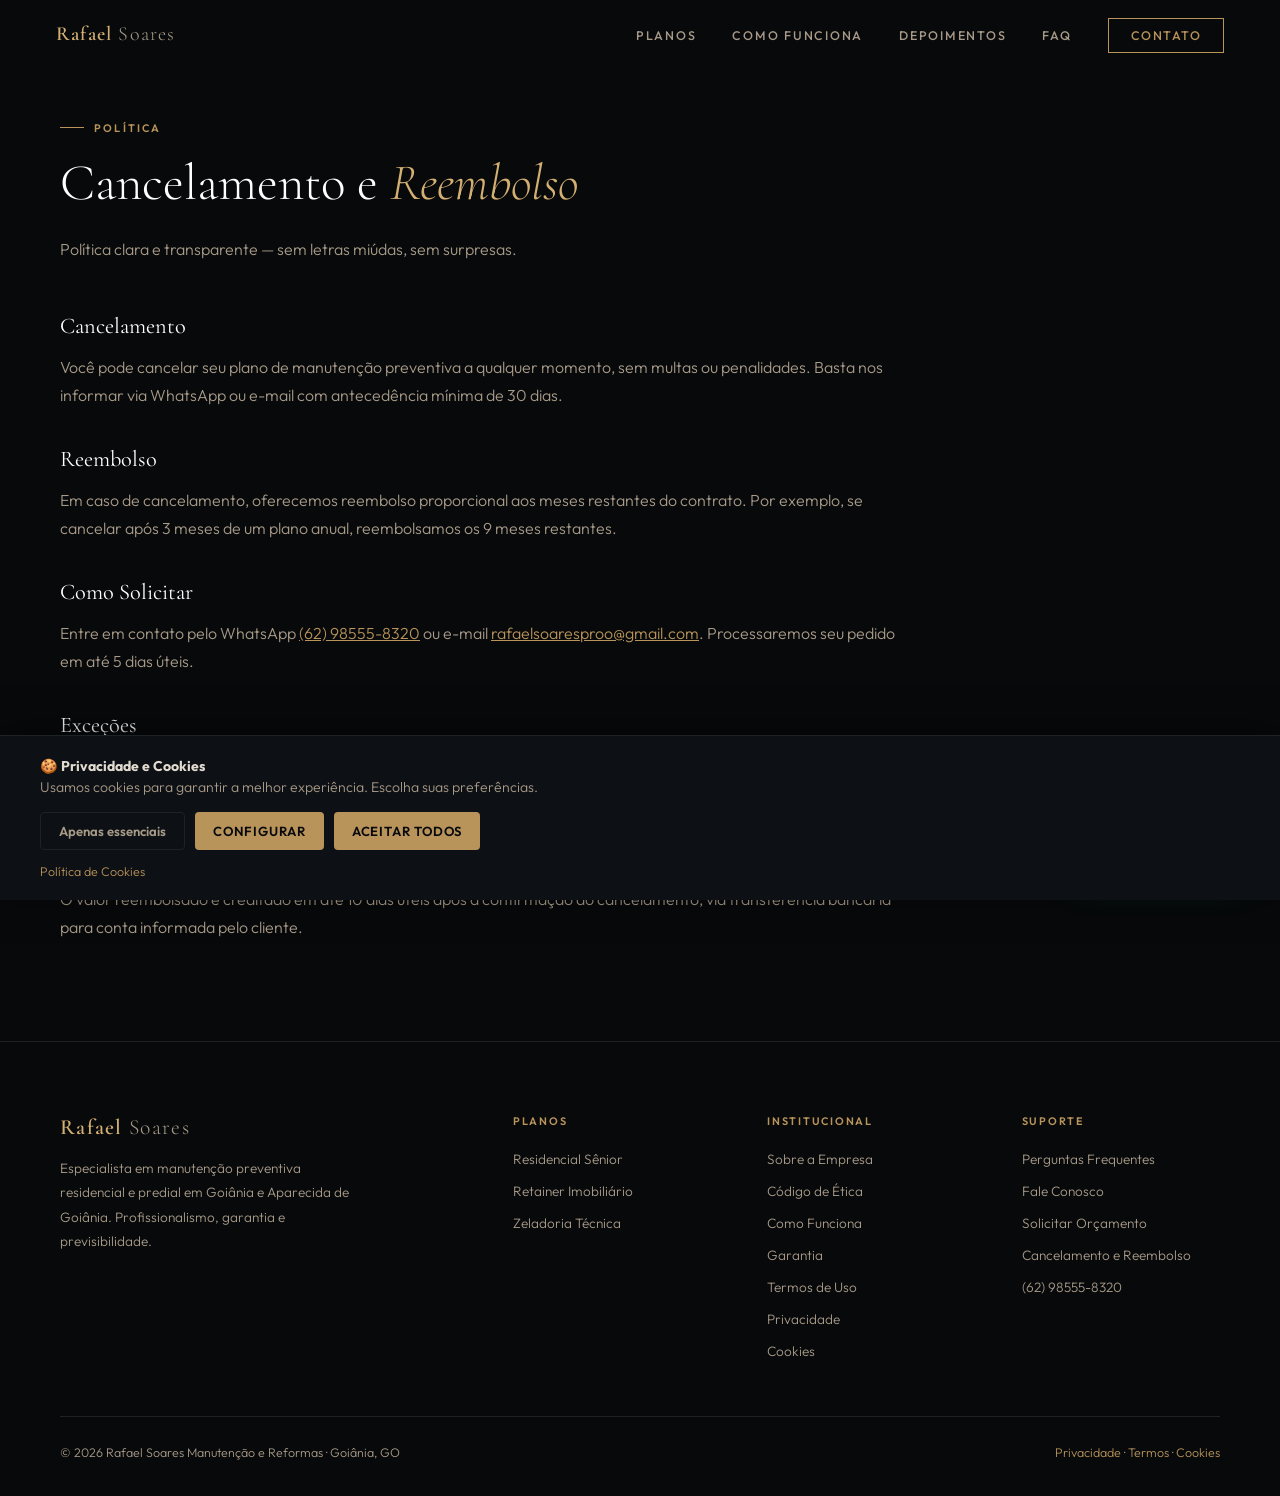
<file: cancelamento.html>
<!DOCTYPE html>
<html lang="pt-BR">
<head>
<meta charset="UTF-8"/>
<meta name="viewport" content="width=device-width, initial-scale=1.0"/>
<title>Cancelamento e Reembolso — Rafael Soares</title>
<meta name="description" content="Política clara de cancelamento sem multas. Reembolso proporcional garantido."/>
<meta name="author" content="Rafael Soares"/>
<meta name="robots" content="index, follow"/>
<link rel="canonical" href="https://rafaelsoares.pro/cancelamento.html"/>
<meta property="og:title" content="Cancelamento e Reembolso — Rafael Soares"/>
<meta property="og:description" content="Política clara de cancelamento sem multas. Reembolso proporcional garantido."/>
<meta property="og:type" content="website"/>
<meta property="og:url" content="https://rafaelsoares.pro/cancelamento.html"/>
<meta property="og:site_name" content="Rafael Soares Manutenção Preventiva"/>
<meta name="twitter:card" content="summary_large_image"/>
<meta name="theme-color" content="#b8935a"/>
<meta name="mobile-web-app-capable" content="yes"/>
<meta name="apple-mobile-web-app-capable" content="yes"/>
<meta name="apple-mobile-web-app-status-bar-style" content="black-translucent"/>
<meta name="apple-mobile-web-app-title" content="Rafael Soares"/>
<link rel="preconnect" href="https://fonts.googleapis.com"/>
<link href="https://fonts.googleapis.com/css2?family=Cormorant+Garamond:ital,wght@0,300;0,400;0,600;0,700;1,300;1,400&family=Outfit:wght@300;400;500;600;700&display=swap" rel="stylesheet"/>
<link rel="stylesheet" href="shared.css"/>
  <!-- Meta Pixel Code -->
<script>
!function(f,b,e,v,n,t,s)
{if(f.fbq)return;n=f.fbq=function(){n.callMethod?
n.callMethod.apply(n,arguments):n.queue.push(arguments)};
if(!f._fbq)f._fbq=n;n.push=n;n.loaded=!0;n.version='2.0';
n.queue=[];t=b.createElement(e);t.async=!0;
t.src=v;s=b.getElementsByTagName(e)[0];
s.parentNode.insertBefore(t,s)}(window, document,'script',
'https://connect.facebook.net/en_US/fbevents.js');
fbq('init', '3652698878355867');
fbq('track', 'PageView');
</script>
<noscript><img height="1" width="1" style="display:none"
src="https://www.facebook.com/tr?id=3652698878355867&ev=PageView&noscript=1"
/></noscript>
<!-- End Meta Pixel Code -->
</head>
<body>
<div class="wrap">
<nav id="nav">
  <a href="index.html" class="nl">Rafael<span> Soares</span></a>
  <ul class="nm" id="nm">
    <li><a href="index.html#services">Planos</a></li>
    <li><a href="index.html#how">Como Funciona</a></li>
    <li><a href="index.html#testimonials">Depoimentos</a></li>
    <li><a href="faq.html">FAQ</a></li>
    <li><a href="contato.html" class="nc">Contato</a></li>
  </ul>
  <button class="nb" id="nb" onclick="toggleNav()" aria-label="Abrir menu" aria-expanded="false">
    <span></span><span></span><span></span>
  </button>
</nav>
<section>
  <div class="si2">
    <div class="stag">Política</div>
    <h2>Cancelamento e <em>Reembolso</em></h2>
    <p class="ssub">Política clara e transparente — sem letras miúdas, sem surpresas.</p>
    <div class="content">
      <h3>Cancelamento</h3>
      <p>Você pode cancelar seu plano de manutenção preventiva a qualquer momento, sem multas ou penalidades. Basta nos informar via WhatsApp ou e-mail com antecedência mínima de 30 dias.</p>
      <h3>Reembolso</h3>
      <p>Em caso de cancelamento, oferecemos reembolso proporcional aos meses restantes do contrato. Por exemplo, se cancelar após 3 meses de um plano anual, reembolsamos os 9 meses restantes.</p>
      <h3>Como Solicitar</h3>
      <p>Entre em contato pelo WhatsApp <a href="https://wa.me/5562985558320" style="color:var(--gold)">(62) 98555-8320</a> ou e-mail <a href="mailto:rafaelsoaresproo@gmail.com" style="color:var(--gold)">rafaelsoaresproo@gmail.com</a>. Processaremos seu pedido em até 5 dias úteis.</p>
      <h3>Exceções</h3>
      <p>Reembolsos não se aplicam a serviços já realizados ou emergências atendidas. Nestes casos, cobramos apenas pelo trabalho efetivamente executado.</p>
      <h3>Prazo de Devolução</h3>
      <p>O valor reembolsado é creditado em até 10 dias úteis após a confirmação do cancelamento, via transferência bancária para conta informada pelo cliente.</p>
    </div>
  </div>
</section>
<footer>
  <div class="ft">
    <div class="ft-top">
      <div class="ft-brand">
        <a href="index.html" class="nl" style="font-size:1.35rem">Rafael<span> Soares</span></a>
        <p>Especialista em manutenção preventiva residencial e predial em Goiânia e Aparecida de Goiânia. Profissionalismo, garantia e previsibilidade.</p>
      </div>
      <div class="ft-col">
        <h4>Planos</h4>
        <ul>
          <li><a href="index.html#services">Residencial Sênior</a></li>
          <li><a href="index.html#services">Retainer Imobiliário</a></li>
          <li><a href="index.html#services">Zeladoria Técnica</a></li>
        </ul>
      </div>
      <div class="ft-col">
        <h4>Institucional</h4>
        <ul>
          <li><a href="sobre.html">Sobre a Empresa</a></li>
          <li><a href="etica.html">Código de Ética</a></li>
          <li><a href="como-funciona.html">Como Funciona</a></li>
          <li><a href="garantia.html">Garantia</a></li>
          <li><a href="termos.html">Termos de Uso</a></li>
          <li><a href="privacidade.html">Privacidade</a></li>
          <li><a href="cookies.html">Cookies</a></li>
        </ul>
      </div>
      <div class="ft-col">
        <h4>Suporte</h4>
        <ul>
          <li><a href="faq.html">Perguntas Frequentes</a></li>
          <li><a href="contato.html">Fale Conosco</a></li>
          <li><a href="orcamento.html">Solicitar Orçamento</a></li>
          <li><a href="cancelamento.html">Cancelamento e Reembolso</a></li>
          <li><a href="https://wa.me/5562985558320" target="_blank">(62) 98555-8320</a></li>
        </ul>
      </div>
    </div>
    <div class="ft-bot">
      <p>© 2026 Rafael Soares Manutenção e Reformas · Goiânia, GO</p>
      <p><a href="privacidade.html">Privacidade</a> · <a href="termos.html">Termos</a> · <a href="cookies.html">Cookies</a></p>
    </div>
  </div>
</footer>
<a href="https://wa.me/5562985558320?text=Ol%C3%A1!%20Quero%20cancelar%20meu%20plano." class="wf" target="_blank" rel="noopener" aria-label="Falar no WhatsApp">
  <svg viewBox="0 0 24 24"><path d="M17.472 14.382c-.297-.149-1.758-.867-2.03-.967-.273-.099-.471-.148-.67.15-.197.297-.767.966-.94 1.164-.173.199-.347.223-.644.075-.297-.15-1.255-.463-2.39-1.475-.883-.788-1.48-1.761-1.653-2.059-.173-.297-.018-.458.13-.606.134-.133.298-.347.446-.52.149-.174.198-.298.298-.497.099-.198.05-.371-.025-.52-.075-.149-.669-1.612-.916-2.207-.242-.579-.487-.5-.669-.51-.173-.008-.371-.01-.57-.01-.198 0-.52.074-.792.372-.272.297-1.04 1.016-1.04 2.479 0 1.462 1.065 2.875 1.213 3.074.149.198 2.096 3.2 5.077 4.487.709.306 1.262.489 1.694.625.712.227 1.36.195 1.871.118.571-.085 1.758-.719 2.006-1.413.248-.694.248-1.289.173-1.413-.074-.124-.272-.198-.57-.347m-5.421 7.403h-.004a9.87 9.87 0 01-5.031-1.378l-.361-.214-3.741.982.998-3.648-.235-.374a9.86 9.86 0 01-1.51-5.26c.001-5.45 4.436-9.884 9.888-9.884 2.64 0 5.122 1.03 6.988 2.898a9.825 9.825 0 012.893 6.994c-.003 5.45-4.437 9.884-9.885 9.884m8.413-18.297A11.815 11.815 0 0012.05 0C5.495 0 .16 5.335.157 11.892c0 2.096.547 4.142 1.588 5.945L.057 24l6.305-1.654a11.882 11.882 0 005.683 1.448h.005c6.554 0 11.89-5.335 11.893-11.893a11.821 11.821 0 00-3.48-8.413z"/></svg>
  <span class="wf-label">Falar no WhatsApp</span>
</a>
<!-- COOKIE CONSENT -->
<div id="cookieBox" class="cookie-box" role="dialog" aria-live="polite" aria-label="Aviso de cookies">
  <div class="cookie-content">
    <p><strong>🍪 Privacidade e Cookies</strong><br>Usamos cookies para garantir a melhor experiência. Escolha suas preferências.</p>
    <div class="cookie-btns">
      <button id="acceptEssential" type="button" class="btn-o">Apenas essenciais</button>
      <button id="configureCookies" type="button" class="btn-g">Configurar</button>
      <button id="acceptAll" type="button" class="btn-g">Aceitar todos</button>
    </div>
    <a href="cookies.html" class="cookie-link">Política de Cookies</a>
  </div>
</div>

<!-- COOKIE MODAL -->
<div id="cookieModal" class="cookie-modal" role="dialog" aria-modal="true" aria-labelledby="cookieModalTitle">
  <div class="cookie-modal-content">
    <div class="cookie-modal-header">
      <h3 id="cookieModalTitle">Configurações de Cookies</h3>
      <button id="closeModal" type="button" class="cookie-close" aria-label="Fechar">&times;</button>
    </div>
    <div class="cookie-modal-body">
      <div class="cookie-option">
        <div class="cookie-option-header">
          <h4>Cookies Essenciais</h4>
          <input type="checkbox" id="essentialCookies" checked disabled aria-label="Cookies essenciais">
        </div>
        <p>Necessários para o funcionamento básico do site. Não podem ser desabilitados.</p>
      </div>
      <div class="cookie-option">
        <div class="cookie-option-header">
          <h4>Cookies de Análise</h4>
          <input type="checkbox" id="analyticsCookies" aria-label="Cookies de análise">
        </div>
        <p>Ajudam a entender como você usa o site para melhorarmos a experiência.</p>
      </div>
      <div class="cookie-option">
        <div class="cookie-option-header">
          <h4>Cookies de Marketing</h4>
          <input type="checkbox" id="marketingCookies" aria-label="Cookies de marketing">
        </div>
        <p>Usados para personalizar conteúdo e anúncios baseados em seus interesses.</p>
      </div>
    </div>
    <div class="cookie-modal-footer">
      <button id="rejectAllModal" type="button" class="btn-o">Rejeitar todos</button>
      <button id="savePreferences" type="button" class="btn-g">Salvar preferências</button>
      <button id="acceptAllModal" type="button" class="btn-g">Aceitar todos</button>
    </div>
  </div>
</div>

<!-- EXIT INTENT -->
<div id="exitModal" class="exit-modal" role="dialog" aria-modal="true" aria-labelledby="exitModalTitle">
  <div class="exit-modal-card">
    <h3 id="exitModalTitle">Espere! Temos algo para você.</h3>
    <p>Antes de sair, sabia que um plano preventivo pode evitar emergências caras? Vamos conversar agora — sem compromisso.</p>
    <div class="exit-modal-actions">
      <button id="stayButton" type="button" class="exit-close">Continuar navegando</button>
      <button id="contactExit" type="button" class="exit-contact">Quero saber mais</button>
    </div>
    <p class="exit-note">Diagnóstico gratuito · Resposta em até 2h · Goiânia e região</p>
  </div>
</div>
<script src="shared.js"></script>
</div>
</body>
</html>
</file>
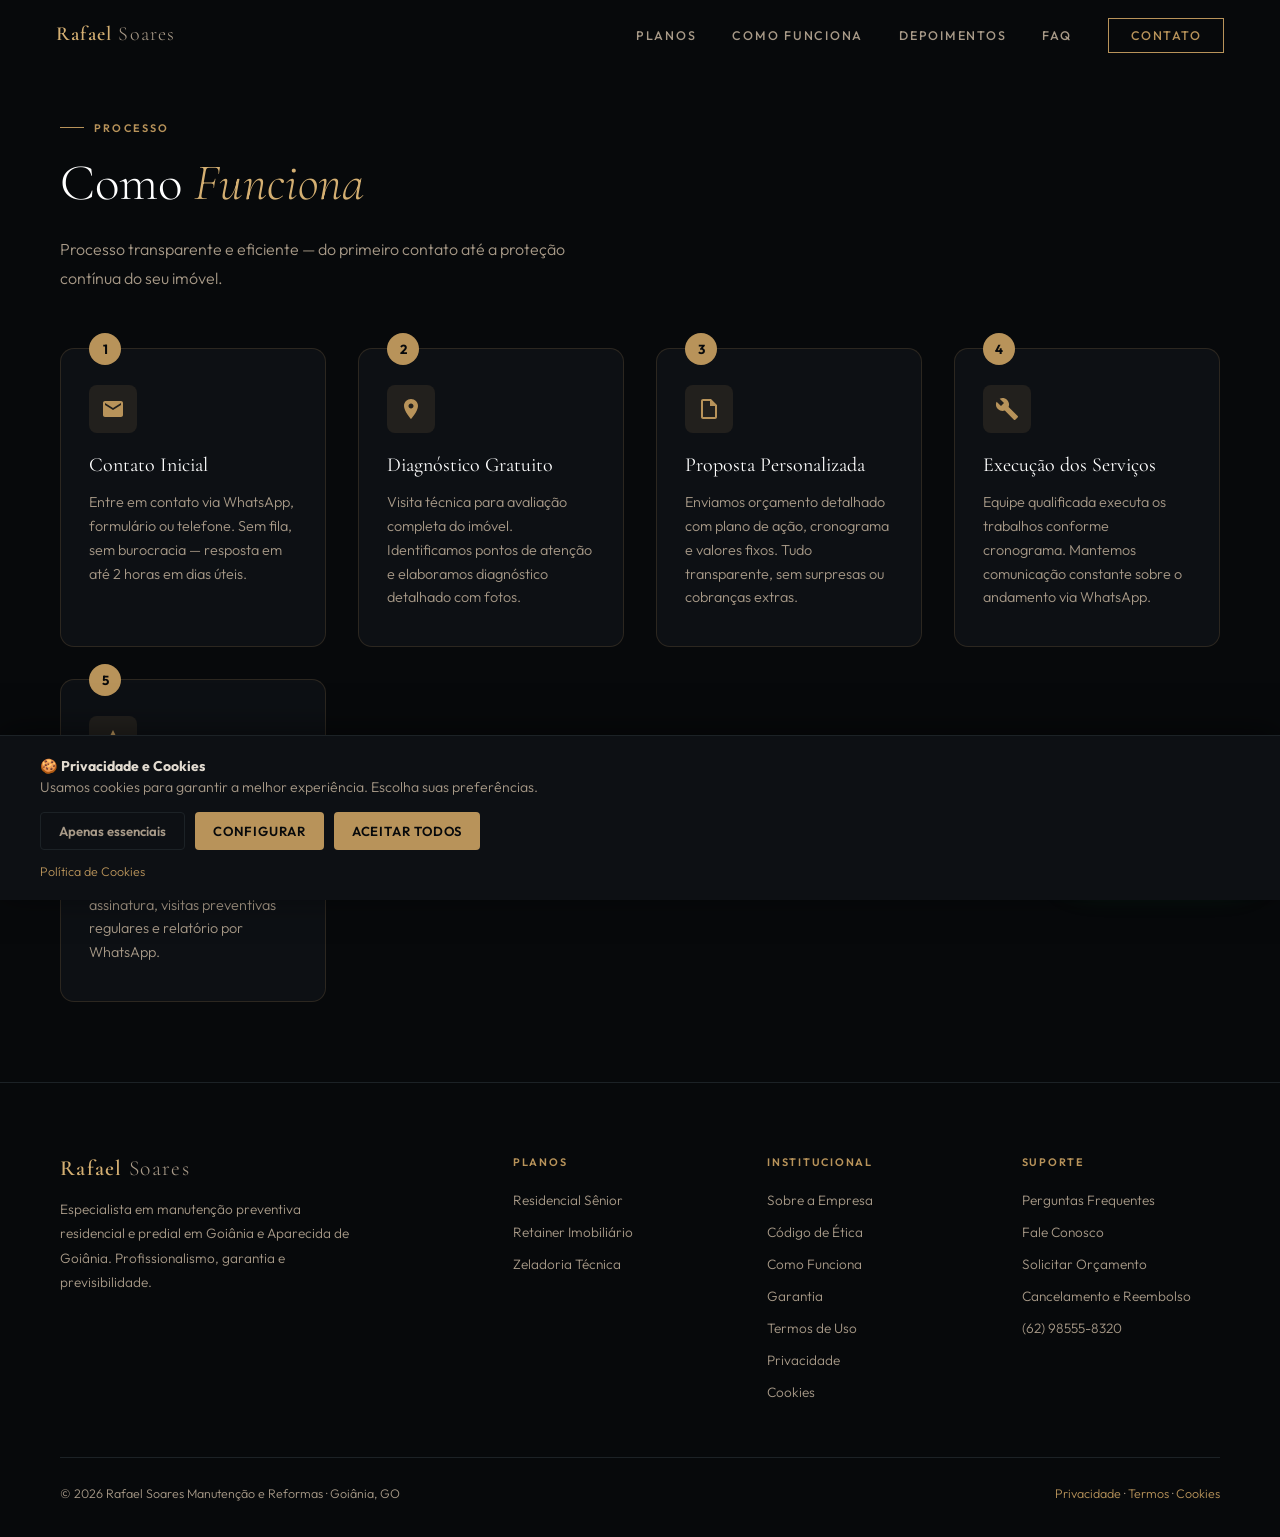
<file: como-funciona.html>
<!DOCTYPE html>
<html lang="pt-BR">
<head>
<meta charset="UTF-8"/>
<meta name="viewport" content="width=device-width, initial-scale=1.0"/>
<title>Como Funciona — Rafael Soares | Manutenção Preventiva</title>
<meta name="description" content="Processo completo de manutenção preventiva em Goiânia. Do diagnóstico gratuito ao acompanhamento contínuo."/>
<meta name="author" content="Rafael Soares"/>
<meta name="robots" content="index, follow"/>
<link rel="canonical" href="https://rafaelsoares.pro/como-funciona.html"/>
<meta property="og:title" content="Como Funciona — Rafael Soares | Manutenção Preventiva"/>
<meta property="og:description" content="Processo completo de manutenção preventiva em Goiânia. Do diagnóstico gratuito ao acompanhamento contínuo."/>
<meta property="og:type" content="website"/>
<meta property="og:url" content="https://rafaelsoares.pro/como-funciona.html"/>
<meta property="og:site_name" content="Rafael Soares Manutenção Preventiva"/>
<meta name="twitter:card" content="summary_large_image"/>
<meta name="theme-color" content="#b8935a"/>
<meta name="mobile-web-app-capable" content="yes"/>
<meta name="apple-mobile-web-app-capable" content="yes"/>
<meta name="apple-mobile-web-app-status-bar-style" content="black-translucent"/>
<meta name="apple-mobile-web-app-title" content="Rafael Soares"/>
<link rel="preconnect" href="https://fonts.googleapis.com"/>
<link href="https://fonts.googleapis.com/css2?family=Cormorant+Garamond:ital,wght@0,300;0,400;0,600;0,700;1,300;1,400&family=Outfit:wght@300;400;500;600;700&display=swap" rel="stylesheet"/>
<link rel="stylesheet" href="shared.css"/>
  <!-- Meta Pixel Code -->
<script>
!function(f,b,e,v,n,t,s)
{if(f.fbq)return;n=f.fbq=function(){n.callMethod?
n.callMethod.apply(n,arguments):n.queue.push(arguments)};
if(!f._fbq)f._fbq=n;n.push=n;n.loaded=!0;n.version='2.0';
n.queue=[];t=b.createElement(e);t.async=!0;
t.src=v;s=b.getElementsByTagName(e)[0];
s.parentNode.insertBefore(t,s)}(window, document,'script',
'https://connect.facebook.net/en_US/fbevents.js');
fbq('init', '3652698878355867');
fbq('track', 'PageView');
</script>
<noscript><img height="1" width="1" style="display:none"
src="https://www.facebook.com/tr?id=3652698878355867&ev=PageView&noscript=1"
/></noscript>
<!-- End Meta Pixel Code -->
</head>
<body>
<div class="wrap">
<nav id="nav">
  <a href="index.html" class="nl">Rafael<span> Soares</span></a>
  <ul class="nm" id="nm">
    <li><a href="index.html#services">Planos</a></li>
    <li><a href="index.html#how">Como Funciona</a></li>
    <li><a href="index.html#testimonials">Depoimentos</a></li>
    <li><a href="faq.html">FAQ</a></li>
    <li><a href="contato.html" class="nc">Contato</a></li>
  </ul>
  <button class="nb" id="nb" onclick="toggleNav()" aria-label="Abrir menu" aria-expanded="false">
    <span></span><span></span><span></span>
  </button>
</nav>
<section>
  <div class="si2">
    <div class="stag">Processo</div>
    <h2>Como <em>Funciona</em></h2>
    <p class="ssub">Processo transparente e eficiente — do primeiro contato até a proteção contínua do seu imóvel.</p>
    <div class="steps">
      <div class="step" data-step="1">
        <div class="icon"><svg viewBox="0 0 24 24"><path d="M20 4H4c-1.1 0-1.99.9-1.99 2L2 18c0 1.1.9 2 2 2h16c1.1 0 2-.9 2-2V6c0-1.1-.9-2-2-2zm0 4l-8 5-8-5V6l8 5 8-5v2z"/></svg></div>
        <h3>Contato Inicial</h3>
        <p>Entre em contato via WhatsApp, formulário ou telefone. Sem fila, sem burocracia — resposta em até 2 horas em dias úteis.</p>
      </div>
      <div class="step" data-step="2">
        <div class="icon"><svg viewBox="0 0 24 24"><path d="M12 2C8.13 2 5 5.13 5 9c0 5.25 7 13 7 13s7-7.75 7-13c0-3.87-3.13-7-7-7zm0 9.5c-1.38 0-2.5-1.12-2.5-2.5s1.12-2.5 2.5-2.5 2.5 1.12 2.5 2.5-1.12 2.5-2.5 2.5z"/></svg></div>
        <h3>Diagnóstico Gratuito</h3>
        <p>Visita técnica para avaliação completa do imóvel. Identificamos pontos de atenção e elaboramos diagnóstico detalhado com fotos.</p>
      </div>
      <div class="step" data-step="3">
        <div class="icon"><svg viewBox="0 0 24 24"><path d="M14 2H6c-1.1 0-1.99.9-1.99 2L4 20c0 1.1.9 2 2 2h12c1.1 0 2-.9 2-2V8l-6-6zM6 20V4h7v5h5v11H6z"/></svg></div>
        <h3>Proposta Personalizada</h3>
        <p>Enviamos orçamento detalhado com plano de ação, cronograma e valores fixos. Tudo transparente, sem surpresas ou cobranças extras.</p>
      </div>
      <div class="step" data-step="4">
        <div class="icon"><svg viewBox="0 0 24 24"><path d="M22.7 19l-9.1-9.1c.9-2.3.4-5-1.5-6.9-2-2-5-2.4-7.4-1.3L9 6 6 9 1.6 4.7C.4 7.1.9 10.1 2.9 12.1c1.9 1.9 4.6 2.4 6.9 1.5l9.1 9.1c.4.4 1 .4 1.4 0l2.3-2.3c.5-.4.5-1.1.1-1.4z"/></svg></div>
        <h3>Execução dos Serviços</h3>
        <p>Equipe qualificada executa os trabalhos conforme cronograma. Mantemos comunicação constante sobre o andamento via WhatsApp.</p>
      </div>
      <div class="step" data-step="5">
        <div class="icon"><svg viewBox="0 0 24 24"><path d="M12 2l3.09 6.26L22 9.27l-5 4.87 1.18 6.88L12 17.77l-6.18 3.25L7 14.14 2 9.27l6.91-1.01L12 2z"/></svg></div>
        <h3>Proteção Contínua</h3>
        <p>Após execução, oferecemos garantia e acompanhamento mensal. Para planos de assinatura, visitas preventivas regulares e relatório por WhatsApp.</p>
      </div>
    </div>
  </div>
</section>
<footer>
  <div class="ft">
    <div class="ft-top">
      <div class="ft-brand">
        <a href="index.html" class="nl" style="font-size:1.35rem">Rafael<span> Soares</span></a>
        <p>Especialista em manutenção preventiva residencial e predial em Goiânia e Aparecida de Goiânia. Profissionalismo, garantia e previsibilidade.</p>
      </div>
      <div class="ft-col">
        <h4>Planos</h4>
        <ul>
          <li><a href="index.html#services">Residencial Sênior</a></li>
          <li><a href="index.html#services">Retainer Imobiliário</a></li>
          <li><a href="index.html#services">Zeladoria Técnica</a></li>
        </ul>
      </div>
      <div class="ft-col">
        <h4>Institucional</h4>
        <ul>
          <li><a href="sobre.html">Sobre a Empresa</a></li>
          <li><a href="etica.html">Código de Ética</a></li>
          <li><a href="como-funciona.html">Como Funciona</a></li>
          <li><a href="garantia.html">Garantia</a></li>
          <li><a href="termos.html">Termos de Uso</a></li>
          <li><a href="privacidade.html">Privacidade</a></li>
          <li><a href="cookies.html">Cookies</a></li>
        </ul>
      </div>
      <div class="ft-col">
        <h4>Suporte</h4>
        <ul>
          <li><a href="faq.html">Perguntas Frequentes</a></li>
          <li><a href="contato.html">Fale Conosco</a></li>
          <li><a href="orcamento.html">Solicitar Orçamento</a></li>
          <li><a href="cancelamento.html">Cancelamento e Reembolso</a></li>
          <li><a href="https://wa.me/5562985558320" target="_blank">(62) 98555-8320</a></li>
        </ul>
      </div>
    </div>
    <div class="ft-bot">
      <p>© 2026 Rafael Soares Manutenção e Reformas · Goiânia, GO</p>
      <p><a href="privacidade.html">Privacidade</a> · <a href="termos.html">Termos</a> · <a href="cookies.html">Cookies</a></p>
    </div>
  </div>
</footer>
<a href="https://wa.me/5562985558320?text=Ol%C3%A1!%20Quero%20saber%20mais%20sobre%20como%20funciona." class="wf" target="_blank" rel="noopener" aria-label="Falar no WhatsApp">
  <svg viewBox="0 0 24 24"><path d="M17.472 14.382c-.297-.149-1.758-.867-2.03-.967-.273-.099-.471-.148-.67.15-.197.297-.767.966-.94 1.164-.173.199-.347.223-.644.075-.297-.15-1.255-.463-2.39-1.475-.883-.788-1.48-1.761-1.653-2.059-.173-.297-.018-.458.13-.606.134-.133.298-.347.446-.52.149-.174.198-.298.298-.497.099-.198.05-.371-.025-.52-.075-.149-.669-1.612-.916-2.207-.242-.579-.487-.5-.669-.51-.173-.008-.371-.01-.57-.01-.198 0-.52.074-.792.372-.272.297-1.04 1.016-1.04 2.479 0 1.462 1.065 2.875 1.213 3.074.149.198 2.096 3.2 5.077 4.487.709.306 1.262.489 1.694.625.712.227 1.36.195 1.871.118.571-.085 1.758-.719 2.006-1.413.248-.694.248-1.289.173-1.413-.074-.124-.272-.198-.57-.347m-5.421 7.403h-.004a9.87 9.87 0 01-5.031-1.378l-.361-.214-3.741.982.998-3.648-.235-.374a9.86 9.86 0 01-1.51-5.26c.001-5.45 4.436-9.884 9.888-9.884 2.64 0 5.122 1.03 6.988 2.898a9.825 9.825 0 012.893 6.994c-.003 5.45-4.437 9.884-9.885 9.884m8.413-18.297A11.815 11.815 0 0012.05 0C5.495 0 .16 5.335.157 11.892c0 2.096.547 4.142 1.588 5.945L.057 24l6.305-1.654a11.882 11.882 0 005.683 1.448h.005c6.554 0 11.89-5.335 11.893-11.893a11.821 11.821 0 00-3.48-8.413z"/></svg>
  <span class="wf-label">Falar no WhatsApp</span>
</a>
<!-- COOKIE CONSENT -->
<div id="cookieBox" class="cookie-box" role="dialog" aria-live="polite" aria-label="Aviso de cookies">
  <div class="cookie-content">
    <p><strong>🍪 Privacidade e Cookies</strong><br>Usamos cookies para garantir a melhor experiência. Escolha suas preferências.</p>
    <div class="cookie-btns">
      <button id="acceptEssential" type="button" class="btn-o">Apenas essenciais</button>
      <button id="configureCookies" type="button" class="btn-g">Configurar</button>
      <button id="acceptAll" type="button" class="btn-g">Aceitar todos</button>
    </div>
    <a href="cookies.html" class="cookie-link">Política de Cookies</a>
  </div>
</div>

<!-- COOKIE MODAL -->
<div id="cookieModal" class="cookie-modal" role="dialog" aria-modal="true" aria-labelledby="cookieModalTitle">
  <div class="cookie-modal-content">
    <div class="cookie-modal-header">
      <h3 id="cookieModalTitle">Configurações de Cookies</h3>
      <button id="closeModal" type="button" class="cookie-close" aria-label="Fechar">&times;</button>
    </div>
    <div class="cookie-modal-body">
      <div class="cookie-option">
        <div class="cookie-option-header">
          <h4>Cookies Essenciais</h4>
          <input type="checkbox" id="essentialCookies" checked disabled aria-label="Cookies essenciais">
        </div>
        <p>Necessários para o funcionamento básico do site. Não podem ser desabilitados.</p>
      </div>
      <div class="cookie-option">
        <div class="cookie-option-header">
          <h4>Cookies de Análise</h4>
          <input type="checkbox" id="analyticsCookies" aria-label="Cookies de análise">
        </div>
        <p>Ajudam a entender como você usa o site para melhorarmos a experiência.</p>
      </div>
      <div class="cookie-option">
        <div class="cookie-option-header">
          <h4>Cookies de Marketing</h4>
          <input type="checkbox" id="marketingCookies" aria-label="Cookies de marketing">
        </div>
        <p>Usados para personalizar conteúdo e anúncios baseados em seus interesses.</p>
      </div>
    </div>
    <div class="cookie-modal-footer">
      <button id="rejectAllModal" type="button" class="btn-o">Rejeitar todos</button>
      <button id="savePreferences" type="button" class="btn-g">Salvar preferências</button>
      <button id="acceptAllModal" type="button" class="btn-g">Aceitar todos</button>
    </div>
  </div>
</div>

<!-- EXIT INTENT -->
<div id="exitModal" class="exit-modal" role="dialog" aria-modal="true" aria-labelledby="exitModalTitle">
  <div class="exit-modal-card">
    <h3 id="exitModalTitle">Espere! Temos algo para você.</h3>
    <p>Antes de sair, sabia que um plano preventivo pode evitar emergências caras? Vamos conversar agora — sem compromisso.</p>
    <div class="exit-modal-actions">
      <button id="stayButton" type="button" class="exit-close">Continuar navegando</button>
      <button id="contactExit" type="button" class="exit-contact">Quero saber mais</button>
    </div>
    <p class="exit-note">Diagnóstico gratuito · Resposta em até 2h · Goiânia e região</p>
  </div>
</div>
<script src="shared.js"></script>
</div>
</body>
</html>
</file>
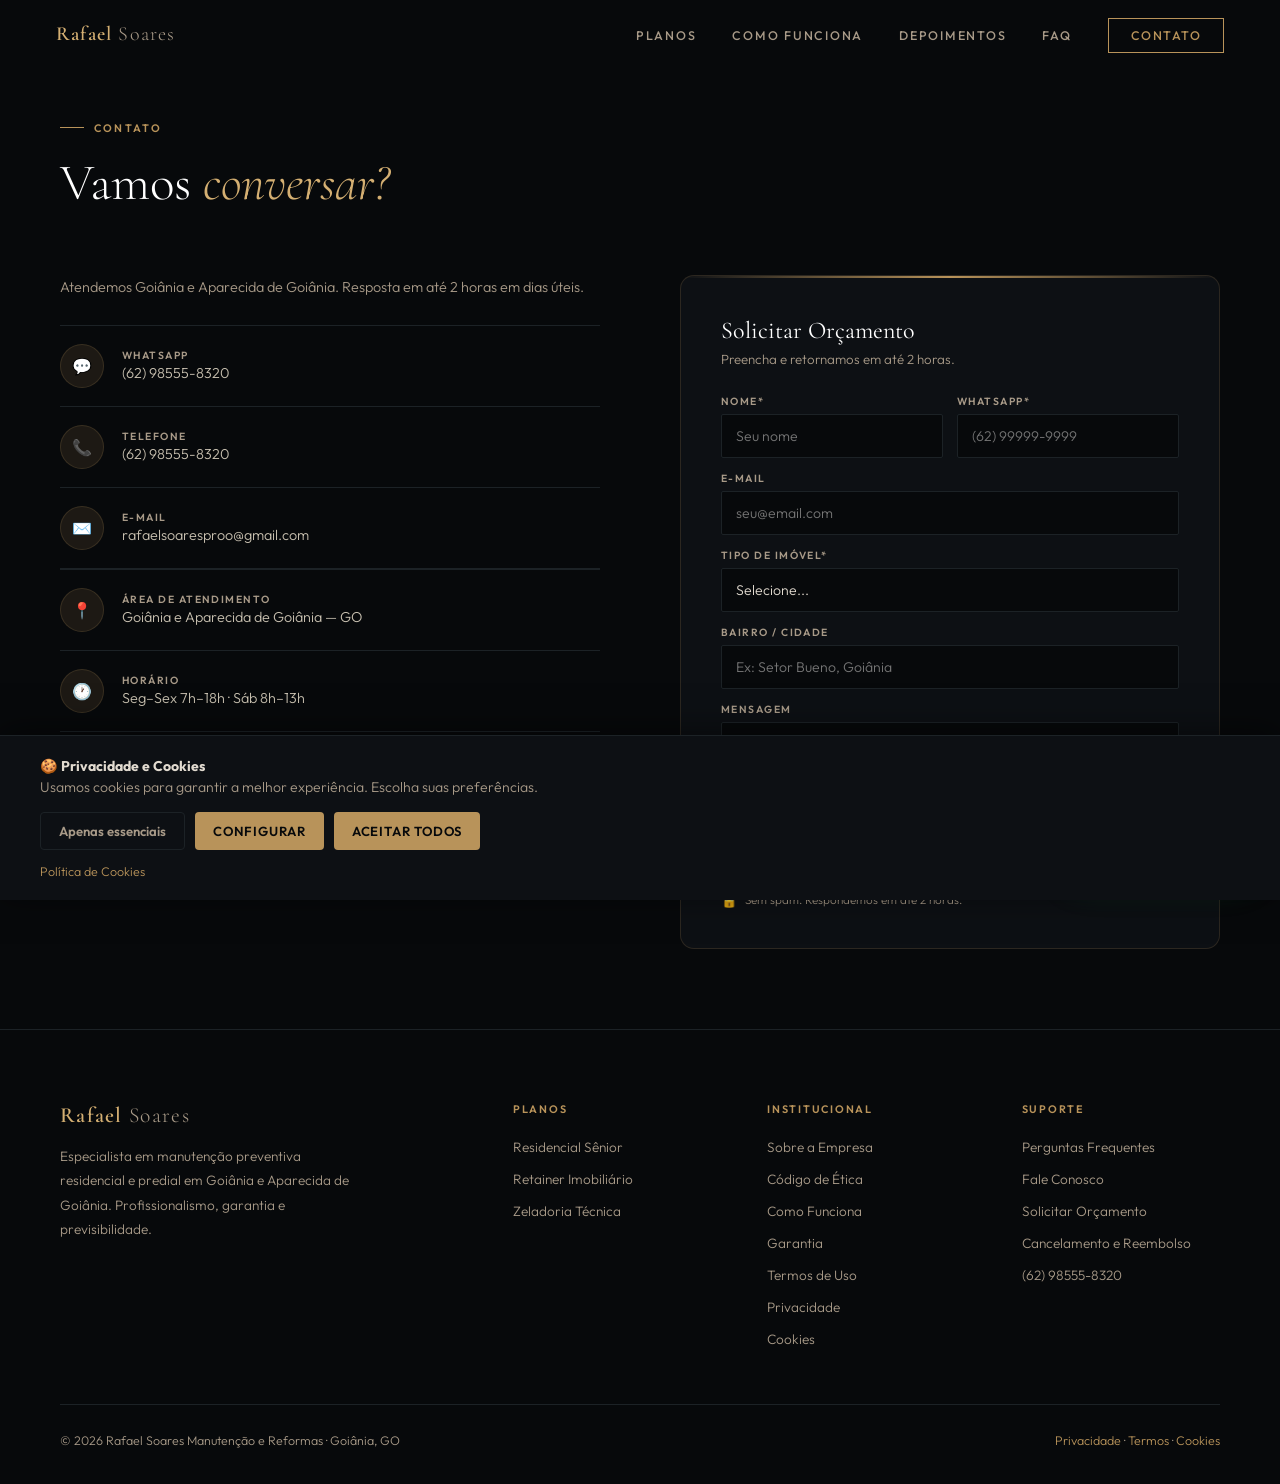
<file: contato.html>
<!DOCTYPE html>
<html lang="pt-BR">
<head>
<meta charset="UTF-8"/>
<meta name="viewport" content="width=device-width, initial-scale=1.0"/>
<title>Contato — Rafael Soares | Manutenção Preventiva Goiânia</title>
<meta name="description" content="Entre em contato com Rafael Soares para manutenção preventiva em Goiânia. WhatsApp, e-mail e formulário disponíveis."/>
<meta name="author" content="Rafael Soares"/>
<meta name="robots" content="index, follow"/>
<link rel="canonical" href="https://rafaelsoares.pro/contato.html"/>
<meta property="og:title" content="Contato — Rafael Soares | Manutenção Preventiva Goiânia"/>
<meta property="og:description" content="Entre em contato com Rafael Soares para manutenção preventiva em Goiânia. WhatsApp, e-mail e formulário disponíveis."/>
<meta property="og:type" content="website"/>
<meta property="og:url" content="https://rafaelsoares.pro/contato.html"/>
<meta property="og:site_name" content="Rafael Soares Manutenção Preventiva"/>
<meta property="og:image" content="https://rafaelsoares.pro/img/bannes.png"/>
<meta name="twitter:card" content="summary_large_image"/>
<meta name="theme-color" content="#b8935a"/>
<meta name="mobile-web-app-capable" content="yes"/>
<meta name="apple-mobile-web-app-capable" content="yes"/>
<meta name="apple-mobile-web-app-status-bar-style" content="black-translucent"/>
<meta name="apple-mobile-web-app-title" content="Rafael Soares"/>
<link rel="preconnect" href="https://fonts.googleapis.com"/>
<link href="https://fonts.googleapis.com/css2?family=Cormorant+Garamond:ital,wght@0,300;0,400;0,600;0,700;1,300;1,400&family=Outfit:wght@300;400;500;600;700&display=swap" rel="stylesheet"/>
<link rel="stylesheet" href="shared.css"/>
  <!-- Meta Pixel Code -->
<script>
!function(f,b,e,v,n,t,s)
{if(f.fbq)return;n=f.fbq=function(){n.callMethod?
n.callMethod.apply(n,arguments):n.queue.push(arguments)};
if(!f._fbq)f._fbq=n;n.push=n;n.loaded=!0;n.version='2.0';
n.queue=[];t=b.createElement(e);t.async=!0;
t.src=v;s=b.getElementsByTagName(e)[0];
s.parentNode.insertBefore(t,s)}(window, document,'script',
'https://connect.facebook.net/en_US/fbevents.js');
fbq('init', '3652698878355867');
fbq('track', 'PageView');
</script>
<noscript><img height="1" width="1" style="display:none"
src="https://www.facebook.com/tr?id=3652698878355867&ev=PageView&noscript=1"
/></noscript>
<!-- End Meta Pixel Code -->
</head>
<body>
<div class="wrap">
<nav id="nav">
  <a href="index.html" class="nl">Rafael<span> Soares</span></a>
  <ul class="nm" id="nm">
    <li><a href="index.html#services">Planos</a></li>
    <li><a href="index.html#how">Como Funciona</a></li>
    <li><a href="index.html#testimonials">Depoimentos</a></li>
    <li><a href="faq.html">FAQ</a></li>
    <li><a href="contato.html" class="nc">Contato</a></li>
  </ul>
  <button class="nb" id="nb" onclick="toggleNav()" aria-label="Abrir menu" aria-expanded="false">
    <span></span><span></span><span></span>
  </button>
</nav>
<section>
  <div class="si2">
    <div class="stag">Contato</div>
    <h2>Vamos <em>conversar?</em></h2>
    <div class="cg">
      <div class="ci">
        <p style="font-size:.9rem;color:var(--txt2);margin-bottom:24px;line-height:1.8;font-weight:300">Atendemos Goiânia e Aparecida de Goiânia. Resposta em até 2 horas em dias úteis.</p>
        <a href="https://wa.me/5562985558320" class="ci-item" target="_blank" rel="noopener">
          <div class="ci-ic">💬</div>
          <div><div class="ci-l">WhatsApp</div><div class="ci-v">(62) 98555-8320</div></div>
        </a>
        <a href="tel:+5562985558320" class="ci-item">
          <div class="ci-ic">📞</div>
          <div><div class="ci-l">Telefone</div><div class="ci-v">(62) 98555-8320</div></div>
        </a>
        <a href="mailto:rafaelsoaresproo@gmail.com" class="ci-item">
          <div class="ci-ic">✉️</div>
          <div><div class="ci-l">E-mail</div><div class="ci-v">rafaelsoaresproo@gmail.com</div></div>
        </a>
        <div class="ci-item" style="cursor:default">
          <div class="ci-ic">📍</div>
          <div><div class="ci-l">Área de Atendimento</div><div class="ci-v">Goiânia e Aparecida de Goiânia — GO</div></div>
        </div>
        <div class="ci-item" style="cursor:default">
          <div class="ci-ic">🕐</div>
          <div><div class="ci-l">Horário</div><div class="ci-v">Seg–Sex 7h–18h · Sáb 8h–13h</div></div>
        </div>
      </div>
      <div class="cf">
        <h3>Solicitar Orçamento</h3>
        <p class="csub">Preencha e retornamos em até 2 horas.</p>
        <div class="fr">
          <div class="fg"><label>Nome*</label><input type="text" id="cNome" placeholder="Seu nome" autocomplete="name"/></div>
          <div class="fg"><label>WhatsApp*</label><input type="tel" id="cWpp" placeholder="(62) 99999-9999" autocomplete="tel"/></div>
        </div>
        <div class="fg"><label>E-mail</label><input type="email" id="cEmail" placeholder="seu@email.com" autocomplete="email"/></div>
        <div class="fg"><label>Tipo de Imóvel*</label>
          <select id="cTipo">
            <option value="">Selecione...</option>
            <option>Residência / Casa</option>
            <option>Apartamento</option>
            <option>Imobiliária (vários imóveis)</option>
            <option>Condomínio / Prédio</option>
          </select>
        </div>
        <div class="fg"><label>Bairro / Cidade</label><input type="text" id="cBairro" placeholder="Ex: Setor Bueno, Goiânia"/></div>
        <div class="fg"><label>Mensagem</label><textarea id="cMsg" placeholder="Descreva o que precisa..."></textarea></div>
        <button type="button" class="btn-g" style="width:100%;justify-content:center;margin-top:4px" onclick="submitContato()">Enviar Solicitação →</button>
        <div id="fmsg"></div>
        <div class="lt">Sem spam. Respondemos em até 2 horas.</div>
      </div>
    </div>
  </div>
</section>
<footer>
  <div class="ft">
    <div class="ft-top">
      <div class="ft-brand">
        <a href="index.html" class="nl" style="font-size:1.35rem">Rafael<span> Soares</span></a>
        <p>Especialista em manutenção preventiva residencial e predial em Goiânia e Aparecida de Goiânia. Profissionalismo, garantia e previsibilidade.</p>
      </div>
      <div class="ft-col">
        <h4>Planos</h4>
        <ul>
          <li><a href="index.html#services">Residencial Sênior</a></li>
          <li><a href="index.html#services">Retainer Imobiliário</a></li>
          <li><a href="index.html#services">Zeladoria Técnica</a></li>
        </ul>
      </div>
      <div class="ft-col">
        <h4>Institucional</h4>
        <ul>
          <li><a href="sobre.html">Sobre a Empresa</a></li>
          <li><a href="etica.html">Código de Ética</a></li>
          <li><a href="como-funciona.html">Como Funciona</a></li>
          <li><a href="garantia.html">Garantia</a></li>
          <li><a href="termos.html">Termos de Uso</a></li>
          <li><a href="privacidade.html">Privacidade</a></li>
          <li><a href="cookies.html">Cookies</a></li>
        </ul>
      </div>
      <div class="ft-col">
        <h4>Suporte</h4>
        <ul>
          <li><a href="faq.html">Perguntas Frequentes</a></li>
          <li><a href="contato.html">Fale Conosco</a></li>
          <li><a href="orcamento.html">Solicitar Orçamento</a></li>
          <li><a href="cancelamento.html">Cancelamento e Reembolso</a></li>
          <li><a href="https://wa.me/5562985558320" target="_blank">(62) 98555-8320</a></li>
        </ul>
      </div>
    </div>
    <div class="ft-bot">
      <p>© 2026 Rafael Soares Manutenção e Reformas · Goiânia, GO</p>
      <p><a href="privacidade.html">Privacidade</a> · <a href="termos.html">Termos</a> · <a href="cookies.html">Cookies</a></p>
    </div>
  </div>
</footer>
<a href="https://wa.me/5562985558320?text=Ol%C3%A1!%20Vi%20a%20p%C3%A1gina%20de%20contato%20e%20quero%20falar." class="wf" target="_blank" rel="noopener" aria-label="Falar no WhatsApp">
  <svg viewBox="0 0 24 24"><path d="M17.472 14.382c-.297-.149-1.758-.867-2.03-.967-.273-.099-.471-.148-.67.15-.197.297-.767.966-.94 1.164-.173.199-.347.223-.644.075-.297-.15-1.255-.463-2.39-1.475-.883-.788-1.48-1.761-1.653-2.059-.173-.297-.018-.458.13-.606.134-.133.298-.347.446-.52.149-.174.198-.298.298-.497.099-.198.05-.371-.025-.52-.075-.149-.669-1.612-.916-2.207-.242-.579-.487-.5-.669-.51-.173-.008-.371-.01-.57-.01-.198 0-.52.074-.792.372-.272.297-1.04 1.016-1.04 2.479 0 1.462 1.065 2.875 1.213 3.074.149.198 2.096 3.2 5.077 4.487.709.306 1.262.489 1.694.625.712.227 1.36.195 1.871.118.571-.085 1.758-.719 2.006-1.413.248-.694.248-1.289.173-1.413-.074-.124-.272-.198-.57-.347m-5.421 7.403h-.004a9.87 9.87 0 01-5.031-1.378l-.361-.214-3.741.982.998-3.648-.235-.374a9.86 9.86 0 01-1.51-5.26c.001-5.45 4.436-9.884 9.888-9.884 2.64 0 5.122 1.03 6.988 2.898a9.825 9.825 0 012.893 6.994c-.003 5.45-4.437 9.884-9.885 9.884m8.413-18.297A11.815 11.815 0 0012.05 0C5.495 0 .16 5.335.157 11.892c0 2.096.547 4.142 1.588 5.945L.057 24l6.305-1.654a11.882 11.882 0 005.683 1.448h.005c6.554 0 11.89-5.335 11.893-11.893a11.821 11.821 0 00-3.48-8.413z"/></svg>
  <span class="wf-label">Falar no WhatsApp</span>
</a>
<!-- COOKIE CONSENT -->
<div id="cookieBox" class="cookie-box" role="dialog" aria-live="polite" aria-label="Aviso de cookies">
  <div class="cookie-content">
    <p><strong>🍪 Privacidade e Cookies</strong><br>Usamos cookies para garantir a melhor experiência. Escolha suas preferências.</p>
    <div class="cookie-btns">
      <button id="acceptEssential" type="button" class="btn-o">Apenas essenciais</button>
      <button id="configureCookies" type="button" class="btn-g">Configurar</button>
      <button id="acceptAll" type="button" class="btn-g">Aceitar todos</button>
    </div>
    <a href="cookies.html" class="cookie-link">Política de Cookies</a>
  </div>
</div>

<!-- COOKIE MODAL -->
<div id="cookieModal" class="cookie-modal" role="dialog" aria-modal="true" aria-labelledby="cookieModalTitle">
  <div class="cookie-modal-content">
    <div class="cookie-modal-header">
      <h3 id="cookieModalTitle">Configurações de Cookies</h3>
      <button id="closeModal" type="button" class="cookie-close" aria-label="Fechar">&times;</button>
    </div>
    <div class="cookie-modal-body">
      <div class="cookie-option">
        <div class="cookie-option-header">
          <h4>Cookies Essenciais</h4>
          <input type="checkbox" id="essentialCookies" checked disabled aria-label="Cookies essenciais">
        </div>
        <p>Necessários para o funcionamento básico do site. Não podem ser desabilitados.</p>
      </div>
      <div class="cookie-option">
        <div class="cookie-option-header">
          <h4>Cookies de Análise</h4>
          <input type="checkbox" id="analyticsCookies" aria-label="Cookies de análise">
        </div>
        <p>Ajudam a entender como você usa o site para melhorarmos a experiência.</p>
      </div>
      <div class="cookie-option">
        <div class="cookie-option-header">
          <h4>Cookies de Marketing</h4>
          <input type="checkbox" id="marketingCookies" aria-label="Cookies de marketing">
        </div>
        <p>Usados para personalizar conteúdo e anúncios baseados em seus interesses.</p>
      </div>
    </div>
    <div class="cookie-modal-footer">
      <button id="rejectAllModal" type="button" class="btn-o">Rejeitar todos</button>
      <button id="savePreferences" type="button" class="btn-g">Salvar preferências</button>
      <button id="acceptAllModal" type="button" class="btn-g">Aceitar todos</button>
    </div>
  </div>
</div>

<!-- EXIT INTENT -->
<div id="exitModal" class="exit-modal" role="dialog" aria-modal="true" aria-labelledby="exitModalTitle">
  <div class="exit-modal-card">
    <h3 id="exitModalTitle">Espere! Temos algo para você.</h3>
    <p>Antes de sair, sabia que um plano preventivo pode evitar emergências caras? Vamos conversar agora — sem compromisso.</p>
    <div class="exit-modal-actions">
      <button id="stayButton" type="button" class="exit-close">Continuar navegando</button>
      <button id="contactExit" type="button" class="exit-contact">Quero saber mais</button>
    </div>
    <p class="exit-note">Diagnóstico gratuito · Resposta em até 2h · Goiânia e região</p>
  </div>
</div>
<script src="utils.js"></script>
<script src="shared.js"></script>
<script>
function submitContato(){
  const result = validateContactForm();
  const fmsg = document.getElementById('fmsg');
  
  if (!result.valid) {
    let errorMsg = 'Erros encontrados:\n';
    Object.values(result.errors).forEach(err => {
      errorMsg += '• ' + err + '\n';
    });
    showError(fmsg, errorMsg.replace(/\n/g, ' '));
    return;
  }

  sendToWhatsApp(result.data, 'contato');
  showSuccess(fmsg, 'Mensagem enviada! Entraremos em contato em breve.');
  
  // Limpar formulário após sucesso
  setTimeout(() => {
    document.getElementById('cNome').value = '';
    document.getElementById('cWpp').value = '';
    document.getElementById('cEmail').value = '';
    document.getElementById('cTipo').value = '';
    document.getElementById('cBairro').value = '';
    document.getElementById('cMsg').value = '';
    fmsg.style.display = 'none';
  }, 2000);
}
</script>
</div>
</body>
</html>
</file>
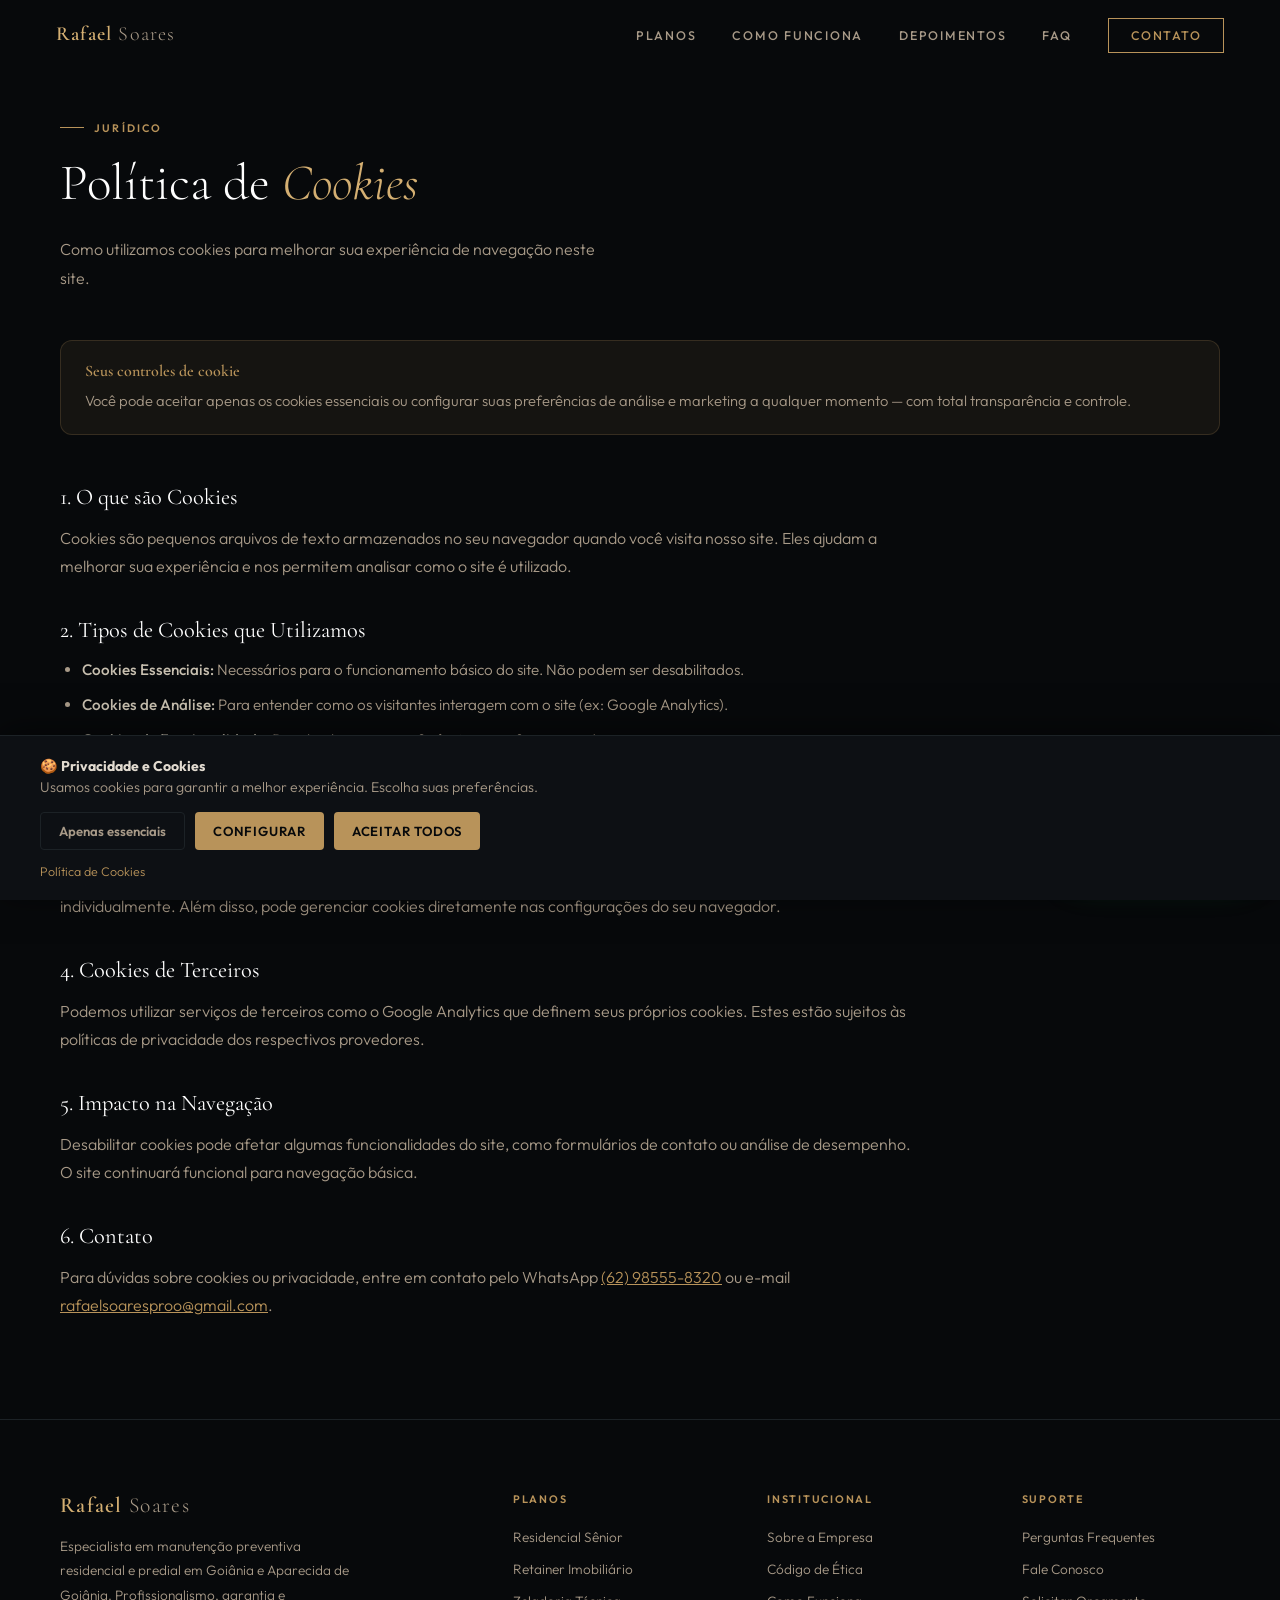
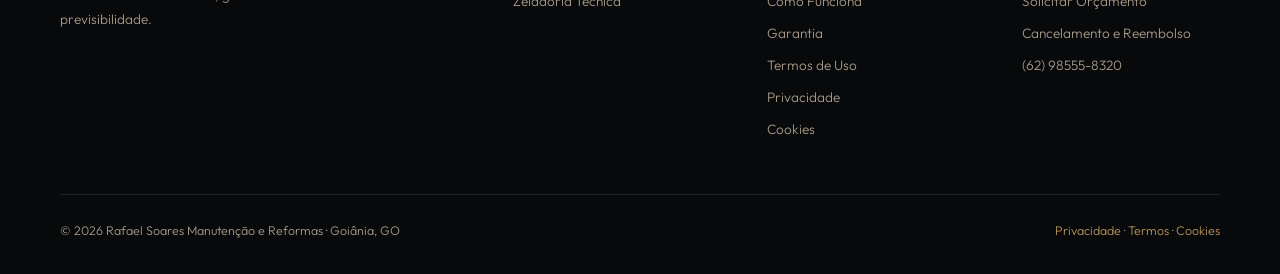
<file: cookies.html>
<!DOCTYPE html>
<html lang="pt-BR">
<head>
<meta charset="UTF-8"/>
<meta name="viewport" content="width=device-width, initial-scale=1.0"/>
<title>Política de Cookies — Rafael Soares | Manutenção Preventiva</title>
<meta name="description" content="Como utilizamos cookies no site rafaelsoares.pro. Controle suas preferências."/>
<meta name="author" content="Rafael Soares"/>
<meta name="robots" content="index, follow"/>
<link rel="canonical" href="https://rafaelsoares.pro/cookies.html"/>
<meta property="og:title" content="Política de Cookies — Rafael Soares | Manutenção Preventiva"/>
<meta property="og:description" content="Como utilizamos cookies no site rafaelsoares.pro. Controle suas preferências."/>
<meta property="og:type" content="website"/>
<meta property="og:url" content="https://rafaelsoares.pro/cookies.html"/>
<meta property="og:site_name" content="Rafael Soares Manutenção Preventiva"/>
<meta name="twitter:card" content="summary_large_image"/>
<meta name="theme-color" content="#b8935a"/>
<meta name="mobile-web-app-capable" content="yes"/>
<meta name="apple-mobile-web-app-capable" content="yes"/>
<meta name="apple-mobile-web-app-status-bar-style" content="black-translucent"/>
<meta name="apple-mobile-web-app-title" content="Rafael Soares"/>
<link rel="preconnect" href="https://fonts.googleapis.com"/>
<link href="https://fonts.googleapis.com/css2?family=Cormorant+Garamond:ital,wght@0,300;0,400;0,600;0,700;1,300;1,400&family=Outfit:wght@300;400;500;600;700&display=swap" rel="stylesheet"/>
<link rel="stylesheet" href="shared.css"/>
</head>
<body>
<div class="wrap">
<nav id="nav">
  <a href="index.html" class="nl">Rafael<span> Soares</span></a>
  <ul class="nm" id="nm">
    <li><a href="index.html#services">Planos</a></li>
    <li><a href="index.html#how">Como Funciona</a></li>
    <li><a href="index.html#testimonials">Depoimentos</a></li>
    <li><a href="faq.html">FAQ</a></li>
    <li><a href="contato.html" class="nc">Contato</a></li>
  </ul>
  <button class="nb" id="nb" onclick="toggleNav()" aria-label="Abrir menu" aria-expanded="false">
    <span></span><span></span><span></span>
  </button>
</nav>
<section>
  <div class="si2">
    <div class="stag">Jurídico</div>
    <h2>Política de <em>Cookies</em></h2>
    <p class="ssub">Como utilizamos cookies para melhorar sua experiência de navegação neste site.</p>
    <div class="cookie-highlight">
      <h4>Seus controles de cookie</h4>
      <p>Você pode aceitar apenas os cookies essenciais ou configurar suas preferências de análise e marketing a qualquer momento — com total transparência e controle.</p>
    </div>
    <div class="content">
      <h3>1. O que são Cookies</h3>
      <p>Cookies são pequenos arquivos de texto armazenados no seu navegador quando você visita nosso site. Eles ajudam a melhorar sua experiência e nos permitem analisar como o site é utilizado.</p>
      <h3>2. Tipos de Cookies que Utilizamos</h3>
      <ul>
        <li><strong>Cookies Essenciais:</strong> Necessários para o funcionamento básico do site. Não podem ser desabilitados.</li>
        <li><strong>Cookies de Análise:</strong> Para entender como os visitantes interagem com o site (ex: Google Analytics).</li>
        <li><strong>Cookies de Funcionalidade:</strong> Para lembrar suas preferências e configurações de uso.</li>
        <li><strong>Cookies de Marketing:</strong> Para personalizar conteúdo e anúncios, se aplicável.</li>
      </ul>
      <h3>3. Como Controlar seus Cookies</h3>
      <p>Ao visitar o site pela primeira vez, você verá um aviso com opções de aceitar todos, apenas essenciais ou configurar individualmente. Além disso, pode gerenciar cookies diretamente nas configurações do seu navegador.</p>
      <h3>4. Cookies de Terceiros</h3>
      <p>Podemos utilizar serviços de terceiros como o Google Analytics que definem seus próprios cookies. Estes estão sujeitos às políticas de privacidade dos respectivos provedores.</p>
      <h3>5. Impacto na Navegação</h3>
      <p>Desabilitar cookies pode afetar algumas funcionalidades do site, como formulários de contato ou análise de desempenho. O site continuará funcional para navegação básica.</p>
      <h3>6. Contato</h3>
      <p>Para dúvidas sobre cookies ou privacidade, entre em contato pelo WhatsApp <a href="https://wa.me/5562985558320" style="color:var(--gold)">(62) 98555-8320</a> ou e-mail <a href="mailto:rafaelsoaresproo@gmail.com" style="color:var(--gold)">rafaelsoaresproo@gmail.com</a>.</p>
    </div>
  </div>
</section>
<footer>
  <div class="ft">
    <div class="ft-top">
      <div class="ft-brand">
        <a href="index.html" class="nl" style="font-size:1.35rem">Rafael<span> Soares</span></a>
        <p>Especialista em manutenção preventiva residencial e predial em Goiânia e Aparecida de Goiânia. Profissionalismo, garantia e previsibilidade.</p>
      </div>
      <div class="ft-col">
        <h4>Planos</h4>
        <ul>
          <li><a href="index.html#services">Residencial Sênior</a></li>
          <li><a href="index.html#services">Retainer Imobiliário</a></li>
          <li><a href="index.html#services">Zeladoria Técnica</a></li>
        </ul>
      </div>
      <div class="ft-col">
        <h4>Institucional</h4>
        <ul>
          <li><a href="sobre.html">Sobre a Empresa</a></li>
          <li><a href="etica.html">Código de Ética</a></li>
          <li><a href="como-funciona.html">Como Funciona</a></li>
          <li><a href="garantia.html">Garantia</a></li>
          <li><a href="termos.html">Termos de Uso</a></li>
          <li><a href="privacidade.html">Privacidade</a></li>
          <li><a href="cookies.html">Cookies</a></li>
        </ul>
      </div>
      <div class="ft-col">
        <h4>Suporte</h4>
        <ul>
          <li><a href="faq.html">Perguntas Frequentes</a></li>
          <li><a href="contato.html">Fale Conosco</a></li>
          <li><a href="orcamento.html">Solicitar Orçamento</a></li>
          <li><a href="cancelamento.html">Cancelamento e Reembolso</a></li>
          <li><a href="https://wa.me/5562985558320" target="_blank">(62) 98555-8320</a></li>
        </ul>
      </div>
    </div>
    <div class="ft-bot">
      <p>© 2026 Rafael Soares Manutenção e Reformas · Goiânia, GO</p>
      <p><a href="privacidade.html">Privacidade</a> · <a href="termos.html">Termos</a> · <a href="cookies.html">Cookies</a></p>
    </div>
  </div>
</footer>
<a href="https://wa.me/5562985558320?text=Ol%C3%A1!%20Tenho%20uma%20d%C3%BAvida%20sobre%20cookies." class="wf" target="_blank" rel="noopener" aria-label="Falar no WhatsApp">
  <svg viewBox="0 0 24 24"><path d="M17.472 14.382c-.297-.149-1.758-.867-2.03-.967-.273-.099-.471-.148-.67.15-.197.297-.767.966-.94 1.164-.173.199-.347.223-.644.075-.297-.15-1.255-.463-2.39-1.475-.883-.788-1.48-1.761-1.653-2.059-.173-.297-.018-.458.13-.606.134-.133.298-.347.446-.52.149-.174.198-.298.298-.497.099-.198.05-.371-.025-.52-.075-.149-.669-1.612-.916-2.207-.242-.579-.487-.5-.669-.51-.173-.008-.371-.01-.57-.01-.198 0-.52.074-.792.372-.272.297-1.04 1.016-1.04 2.479 0 1.462 1.065 2.875 1.213 3.074.149.198 2.096 3.2 5.077 4.487.709.306 1.262.489 1.694.625.712.227 1.36.195 1.871.118.571-.085 1.758-.719 2.006-1.413.248-.694.248-1.289.173-1.413-.074-.124-.272-.198-.57-.347m-5.421 7.403h-.004a9.87 9.87 0 01-5.031-1.378l-.361-.214-3.741.982.998-3.648-.235-.374a9.86 9.86 0 01-1.51-5.26c.001-5.45 4.436-9.884 9.888-9.884 2.64 0 5.122 1.03 6.988 2.898a9.825 9.825 0 012.893 6.994c-.003 5.45-4.437 9.884-9.885 9.884m8.413-18.297A11.815 11.815 0 0012.05 0C5.495 0 .16 5.335.157 11.892c0 2.096.547 4.142 1.588 5.945L.057 24l6.305-1.654a11.882 11.882 0 005.683 1.448h.005c6.554 0 11.89-5.335 11.893-11.893a11.821 11.821 0 00-3.48-8.413z"/></svg>
  <span class="wf-label">Falar no WhatsApp</span>
</a>
<!-- COOKIE CONSENT -->
<div id="cookieBox" class="cookie-box" role="dialog" aria-live="polite" aria-label="Aviso de cookies">
  <div class="cookie-content">
    <p><strong>🍪 Privacidade e Cookies</strong><br>Usamos cookies para garantir a melhor experiência. Escolha suas preferências.</p>
    <div class="cookie-btns">
      <button id="acceptEssential" type="button" class="btn-o">Apenas essenciais</button>
      <button id="configureCookies" type="button" class="btn-g">Configurar</button>
      <button id="acceptAll" type="button" class="btn-g">Aceitar todos</button>
    </div>
    <a href="cookies.html" class="cookie-link">Política de Cookies</a>
  </div>
</div>

<!-- COOKIE MODAL -->
<div id="cookieModal" class="cookie-modal" role="dialog" aria-modal="true" aria-labelledby="cookieModalTitle">
  <div class="cookie-modal-content">
    <div class="cookie-modal-header">
      <h3 id="cookieModalTitle">Configurações de Cookies</h3>
      <button id="closeModal" type="button" class="cookie-close" aria-label="Fechar">&times;</button>
    </div>
    <div class="cookie-modal-body">
      <div class="cookie-option">
        <div class="cookie-option-header">
          <h4>Cookies Essenciais</h4>
          <input type="checkbox" id="essentialCookies" checked disabled aria-label="Cookies essenciais">
        </div>
        <p>Necessários para o funcionamento básico do site. Não podem ser desabilitados.</p>
      </div>
      <div class="cookie-option">
        <div class="cookie-option-header">
          <h4>Cookies de Análise</h4>
          <input type="checkbox" id="analyticsCookies" aria-label="Cookies de análise">
        </div>
        <p>Ajudam a entender como você usa o site para melhorarmos a experiência.</p>
      </div>
      <div class="cookie-option">
        <div class="cookie-option-header">
          <h4>Cookies de Marketing</h4>
          <input type="checkbox" id="marketingCookies" aria-label="Cookies de marketing">
        </div>
        <p>Usados para personalizar conteúdo e anúncios baseados em seus interesses.</p>
      </div>
    </div>
    <div class="cookie-modal-footer">
      <button id="rejectAllModal" type="button" class="btn-o">Rejeitar todos</button>
      <button id="savePreferences" type="button" class="btn-g">Salvar preferências</button>
      <button id="acceptAllModal" type="button" class="btn-g">Aceitar todos</button>
    </div>
  </div>
</div>

<!-- EXIT INTENT -->
<div id="exitModal" class="exit-modal" role="dialog" aria-modal="true" aria-labelledby="exitModalTitle">
  <div class="exit-modal-card">
    <h3 id="exitModalTitle">Espere! Temos algo para você.</h3>
    <p>Antes de sair, sabia que um plano preventivo pode evitar emergências caras? Vamos conversar agora — sem compromisso.</p>
    <div class="exit-modal-actions">
      <button id="stayButton" type="button" class="exit-close">Continuar navegando</button>
      <button id="contactExit" type="button" class="exit-contact">Quero saber mais</button>
    </div>
    <p class="exit-note">Diagnóstico gratuito · Resposta em até 2h · Goiânia e região</p>
  </div>
</div>
<script src="shared.js"></script>
</div>
</body>
</html>
</file>
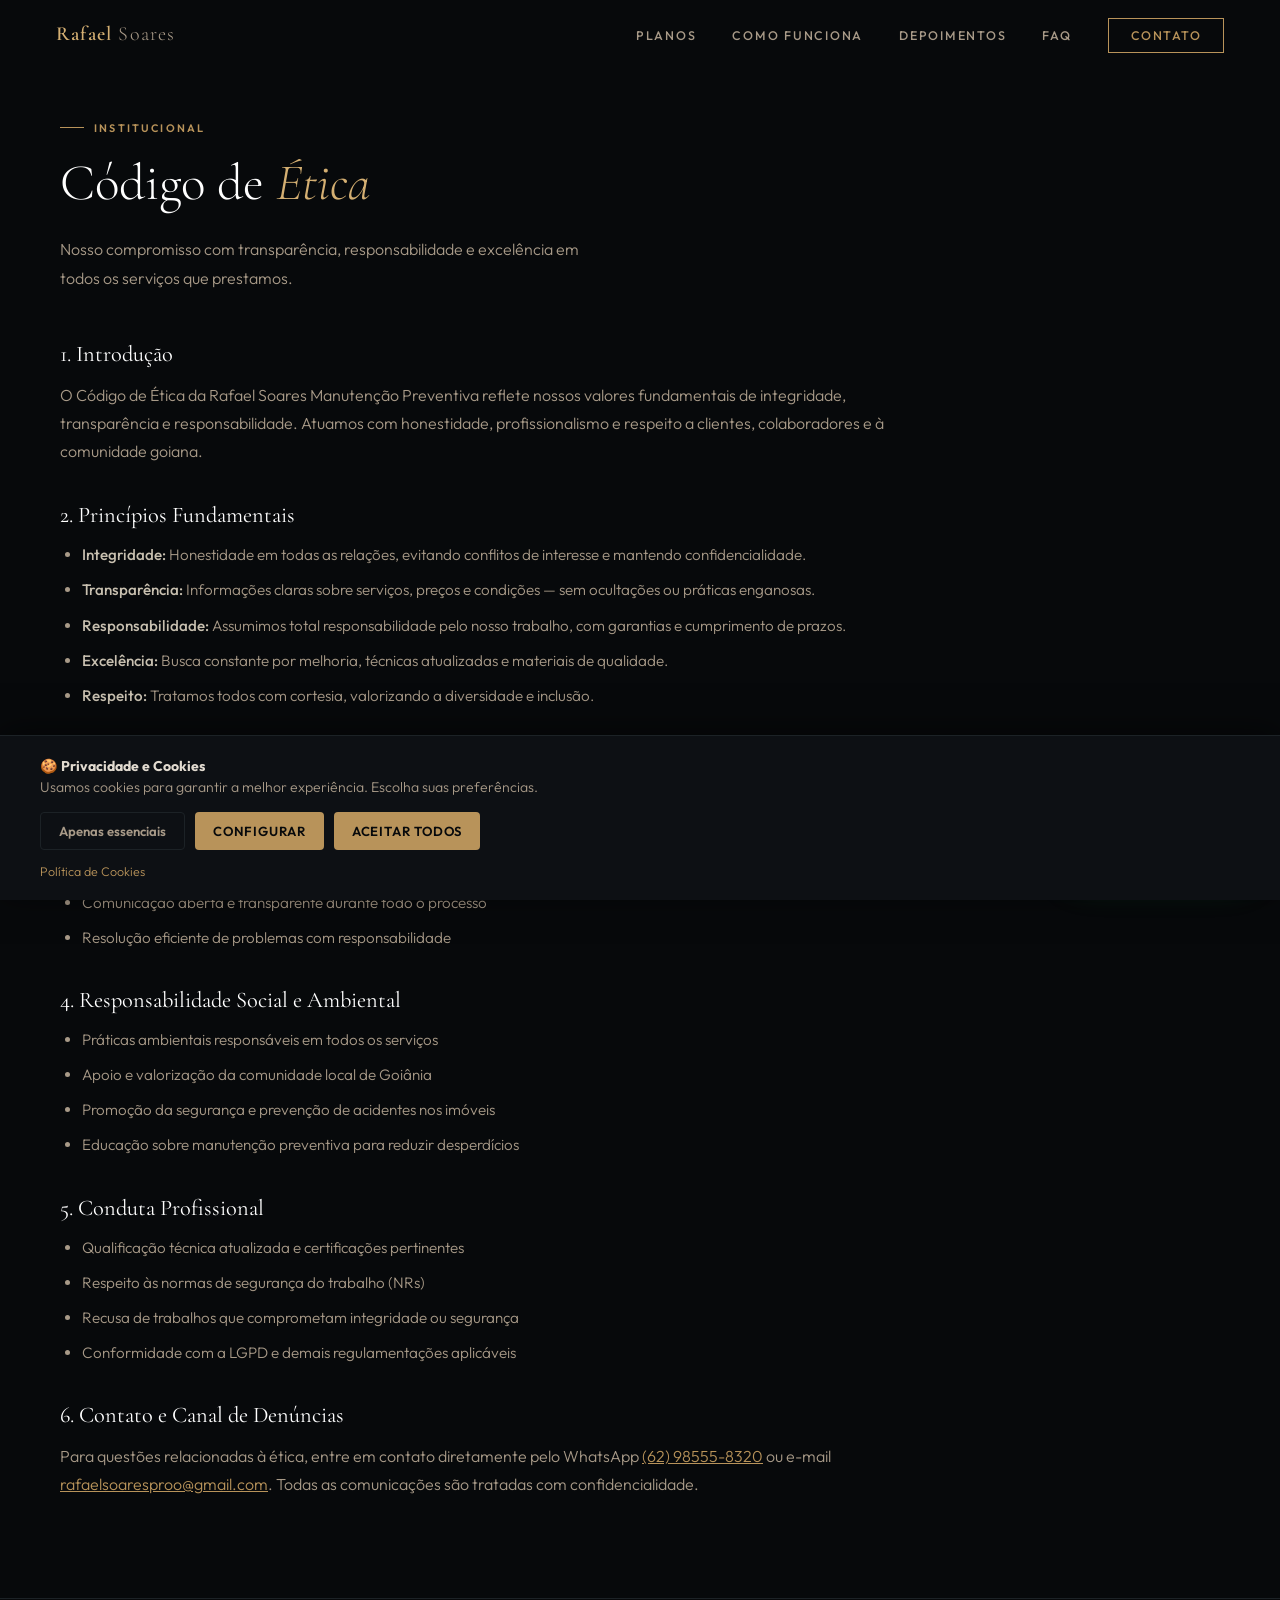
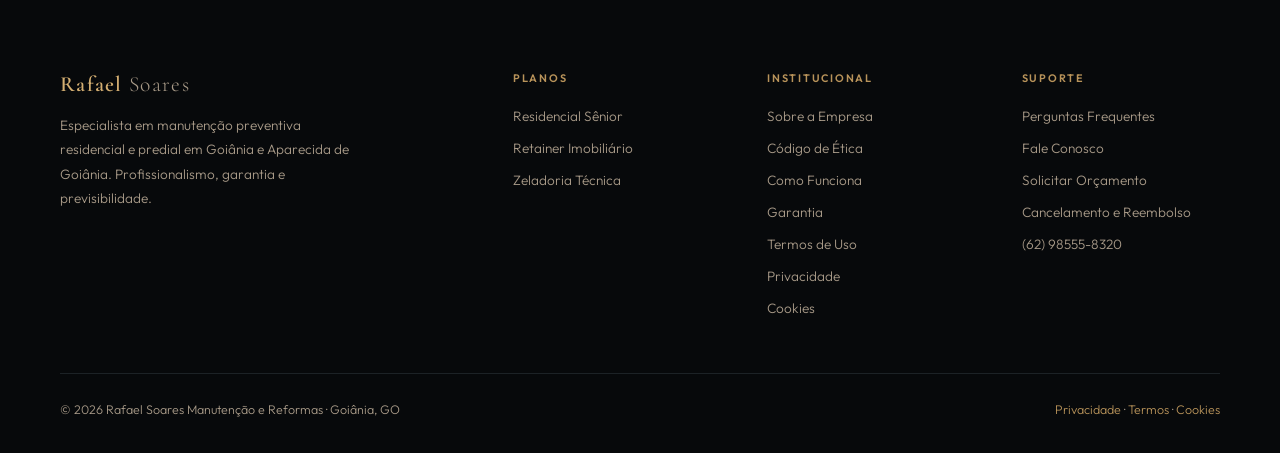
<file: etica.html>
<!DOCTYPE html>
<html lang="pt-BR">
<head>
<meta charset="UTF-8"/>
<meta name="viewport" content="width=device-width, initial-scale=1.0"/>
<title>Código de Ética — Rafael Soares | Manutenção Preventiva Goiânia</title>
<meta name="description" content="Nosso compromisso ético com transparência, responsabilidade e excelência nos serviços de manutenção preventiva."/>
<meta name="author" content="Rafael Soares"/>
<meta name="robots" content="index, follow"/>
<link rel="canonical" href="https://rafaelsoares.pro/etica.html"/>
<meta property="og:title" content="Código de Ética — Rafael Soares | Manutenção Preventiva Goiânia"/>
<meta property="og:description" content="Nosso compromisso ético com transparência, responsabilidade e excelência nos serviços de manutenção preventiva."/>
<meta property="og:type" content="website"/>
<meta property="og:url" content="https://rafaelsoares.pro/etica.html"/>
<meta property="og:site_name" content="Rafael Soares Manutenção Preventiva"/>
<meta name="twitter:card" content="summary_large_image"/>
<meta name="theme-color" content="#b8935a"/>
<meta name="mobile-web-app-capable" content="yes"/>
<meta name="apple-mobile-web-app-capable" content="yes"/>
<meta name="apple-mobile-web-app-status-bar-style" content="black-translucent"/>
<meta name="apple-mobile-web-app-title" content="Rafael Soares"/>
<link rel="preconnect" href="https://fonts.googleapis.com"/>
<link href="https://fonts.googleapis.com/css2?family=Cormorant+Garamond:ital,wght@0,300;0,400;0,600;0,700;1,300;1,400&family=Outfit:wght@300;400;500;600;700&display=swap" rel="stylesheet"/>
<link rel="stylesheet" href="shared.css"/>
</head>
<body>
<div class="wrap">
<nav id="nav">
  <a href="index.html" class="nl">Rafael<span> Soares</span></a>
  <ul class="nm" id="nm">
    <li><a href="index.html#services">Planos</a></li>
    <li><a href="index.html#how">Como Funciona</a></li>
    <li><a href="index.html#testimonials">Depoimentos</a></li>
    <li><a href="faq.html">FAQ</a></li>
    <li><a href="contato.html" class="nc">Contato</a></li>
  </ul>
  <button class="nb" id="nb" onclick="toggleNav()" aria-label="Abrir menu" aria-expanded="false">
    <span></span><span></span><span></span>
  </button>
</nav>
<section>
  <div class="si2">
    <div class="stag">Institucional</div>
    <h2>Código de <em>Ética</em></h2>
    <p class="ssub">Nosso compromisso com transparência, responsabilidade e excelência em todos os serviços que prestamos.</p>
    <div class="content">
      <h3>1. Introdução</h3>
      <p>O Código de Ética da Rafael Soares Manutenção Preventiva reflete nossos valores fundamentais de integridade, transparência e responsabilidade. Atuamos com honestidade, profissionalismo e respeito a clientes, colaboradores e à comunidade goiana.</p>
      <h3>2. Princípios Fundamentais</h3>
      <ul>
        <li><strong>Integridade:</strong> Honestidade em todas as relações, evitando conflitos de interesse e mantendo confidencialidade.</li>
        <li><strong>Transparência:</strong> Informações claras sobre serviços, preços e condições — sem ocultações ou práticas enganosas.</li>
        <li><strong>Responsabilidade:</strong> Assumimos total responsabilidade pelo nosso trabalho, com garantias e cumprimento de prazos.</li>
        <li><strong>Excelência:</strong> Busca constante por melhoria, técnicas atualizadas e materiais de qualidade.</li>
        <li><strong>Respeito:</strong> Tratamos todos com cortesia, valorizando a diversidade e inclusão.</li>
      </ul>
      <h3>3. Compromisso com os Clientes</h3>
      <ul>
        <li>Diagnósticos precisos e recomendações fundamentadas em técnica</li>
        <li>Orçamentos detalhados sem surpresas ou cobranças extras</li>
        <li>Cumprimento de contratos com pontualidade e qualidade</li>
        <li>Comunicação aberta e transparente durante todo o processo</li>
        <li>Resolução eficiente de problemas com responsabilidade</li>
      </ul>
      <h3>4. Responsabilidade Social e Ambiental</h3>
      <ul>
        <li>Práticas ambientais responsáveis em todos os serviços</li>
        <li>Apoio e valorização da comunidade local de Goiânia</li>
        <li>Promoção da segurança e prevenção de acidentes nos imóveis</li>
        <li>Educação sobre manutenção preventiva para reduzir desperdícios</li>
      </ul>
      <h3>5. Conduta Profissional</h3>
      <ul>
        <li>Qualificação técnica atualizada e certificações pertinentes</li>
        <li>Respeito às normas de segurança do trabalho (NRs)</li>
        <li>Recusa de trabalhos que comprometam integridade ou segurança</li>
        <li>Conformidade com a LGPD e demais regulamentações aplicáveis</li>
      </ul>
      <h3>6. Contato e Canal de Denúncias</h3>
      <p>Para questões relacionadas à ética, entre em contato diretamente pelo WhatsApp <a href="https://wa.me/5562985558320" style="color:var(--gold)">(62) 98555-8320</a> ou e-mail <a href="mailto:rafaelsoaresproo@gmail.com" style="color:var(--gold)">rafaelsoaresproo@gmail.com</a>. Todas as comunicações são tratadas com confidencialidade.</p>
    </div>
  </div>
</section>
<footer>
  <div class="ft">
    <div class="ft-top">
      <div class="ft-brand">
        <a href="index.html" class="nl" style="font-size:1.35rem">Rafael<span> Soares</span></a>
        <p>Especialista em manutenção preventiva residencial e predial em Goiânia e Aparecida de Goiânia. Profissionalismo, garantia e previsibilidade.</p>
      </div>
      <div class="ft-col">
        <h4>Planos</h4>
        <ul>
          <li><a href="index.html#services">Residencial Sênior</a></li>
          <li><a href="index.html#services">Retainer Imobiliário</a></li>
          <li><a href="index.html#services">Zeladoria Técnica</a></li>
        </ul>
      </div>
      <div class="ft-col">
        <h4>Institucional</h4>
        <ul>
          <li><a href="sobre.html">Sobre a Empresa</a></li>
          <li><a href="etica.html">Código de Ética</a></li>
          <li><a href="como-funciona.html">Como Funciona</a></li>
          <li><a href="garantia.html">Garantia</a></li>
          <li><a href="termos.html">Termos de Uso</a></li>
          <li><a href="privacidade.html">Privacidade</a></li>
          <li><a href="cookies.html">Cookies</a></li>
        </ul>
      </div>
      <div class="ft-col">
        <h4>Suporte</h4>
        <ul>
          <li><a href="faq.html">Perguntas Frequentes</a></li>
          <li><a href="contato.html">Fale Conosco</a></li>
          <li><a href="orcamento.html">Solicitar Orçamento</a></li>
          <li><a href="cancelamento.html">Cancelamento e Reembolso</a></li>
          <li><a href="https://wa.me/5562985558320" target="_blank">(62) 98555-8320</a></li>
        </ul>
      </div>
    </div>
    <div class="ft-bot">
      <p>© 2026 Rafael Soares Manutenção e Reformas · Goiânia, GO</p>
      <p><a href="privacidade.html">Privacidade</a> · <a href="termos.html">Termos</a> · <a href="cookies.html">Cookies</a></p>
    </div>
  </div>
</footer>
<a href="https://wa.me/5562985558320?text=Ol%C3%A1!%20Vi%20a%20p%C3%A1gina%20de%20%C3%A9tica%20e%20quero%20saber%20mais." class="wf" target="_blank" rel="noopener" aria-label="Falar no WhatsApp">
  <svg viewBox="0 0 24 24"><path d="M17.472 14.382c-.297-.149-1.758-.867-2.03-.967-.273-.099-.471-.148-.67.15-.197.297-.767.966-.94 1.164-.173.199-.347.223-.644.075-.297-.15-1.255-.463-2.39-1.475-.883-.788-1.48-1.761-1.653-2.059-.173-.297-.018-.458.13-.606.134-.133.298-.347.446-.52.149-.174.198-.298.298-.497.099-.198.05-.371-.025-.52-.075-.149-.669-1.612-.916-2.207-.242-.579-.487-.5-.669-.51-.173-.008-.371-.01-.57-.01-.198 0-.52.074-.792.372-.272.297-1.04 1.016-1.04 2.479 0 1.462 1.065 2.875 1.213 3.074.149.198 2.096 3.2 5.077 4.487.709.306 1.262.489 1.694.625.712.227 1.36.195 1.871.118.571-.085 1.758-.719 2.006-1.413.248-.694.248-1.289.173-1.413-.074-.124-.272-.198-.57-.347m-5.421 7.403h-.004a9.87 9.87 0 01-5.031-1.378l-.361-.214-3.741.982.998-3.648-.235-.374a9.86 9.86 0 01-1.51-5.26c.001-5.45 4.436-9.884 9.888-9.884 2.64 0 5.122 1.03 6.988 2.898a9.825 9.825 0 012.893 6.994c-.003 5.45-4.437 9.884-9.885 9.884m8.413-18.297A11.815 11.815 0 0012.05 0C5.495 0 .16 5.335.157 11.892c0 2.096.547 4.142 1.588 5.945L.057 24l6.305-1.654a11.882 11.882 0 005.683 1.448h.005c6.554 0 11.89-5.335 11.893-11.893a11.821 11.821 0 00-3.48-8.413z"/></svg>
  <span class="wf-label">Falar no WhatsApp</span>
</a>
<!-- COOKIE CONSENT -->
<div id="cookieBox" class="cookie-box" role="dialog" aria-live="polite" aria-label="Aviso de cookies">
  <div class="cookie-content">
    <p><strong>🍪 Privacidade e Cookies</strong><br>Usamos cookies para garantir a melhor experiência. Escolha suas preferências.</p>
    <div class="cookie-btns">
      <button id="acceptEssential" type="button" class="btn-o">Apenas essenciais</button>
      <button id="configureCookies" type="button" class="btn-g">Configurar</button>
      <button id="acceptAll" type="button" class="btn-g">Aceitar todos</button>
    </div>
    <a href="cookies.html" class="cookie-link">Política de Cookies</a>
  </div>
</div>

<!-- COOKIE MODAL -->
<div id="cookieModal" class="cookie-modal" role="dialog" aria-modal="true" aria-labelledby="cookieModalTitle">
  <div class="cookie-modal-content">
    <div class="cookie-modal-header">
      <h3 id="cookieModalTitle">Configurações de Cookies</h3>
      <button id="closeModal" type="button" class="cookie-close" aria-label="Fechar">&times;</button>
    </div>
    <div class="cookie-modal-body">
      <div class="cookie-option">
        <div class="cookie-option-header">
          <h4>Cookies Essenciais</h4>
          <input type="checkbox" id="essentialCookies" checked disabled aria-label="Cookies essenciais">
        </div>
        <p>Necessários para o funcionamento básico do site. Não podem ser desabilitados.</p>
      </div>
      <div class="cookie-option">
        <div class="cookie-option-header">
          <h4>Cookies de Análise</h4>
          <input type="checkbox" id="analyticsCookies" aria-label="Cookies de análise">
        </div>
        <p>Ajudam a entender como você usa o site para melhorarmos a experiência.</p>
      </div>
      <div class="cookie-option">
        <div class="cookie-option-header">
          <h4>Cookies de Marketing</h4>
          <input type="checkbox" id="marketingCookies" aria-label="Cookies de marketing">
        </div>
        <p>Usados para personalizar conteúdo e anúncios baseados em seus interesses.</p>
      </div>
    </div>
    <div class="cookie-modal-footer">
      <button id="rejectAllModal" type="button" class="btn-o">Rejeitar todos</button>
      <button id="savePreferences" type="button" class="btn-g">Salvar preferências</button>
      <button id="acceptAllModal" type="button" class="btn-g">Aceitar todos</button>
    </div>
  </div>
</div>

<!-- EXIT INTENT -->
<div id="exitModal" class="exit-modal" role="dialog" aria-modal="true" aria-labelledby="exitModalTitle">
  <div class="exit-modal-card">
    <h3 id="exitModalTitle">Espere! Temos algo para você.</h3>
    <p>Antes de sair, sabia que um plano preventivo pode evitar emergências caras? Vamos conversar agora — sem compromisso.</p>
    <div class="exit-modal-actions">
      <button id="stayButton" type="button" class="exit-close">Continuar navegando</button>
      <button id="contactExit" type="button" class="exit-contact">Quero saber mais</button>
    </div>
    <p class="exit-note">Diagnóstico gratuito · Resposta em até 2h · Goiânia e região</p>
  </div>
</div>
<script src="shared.js"></script>
</div>
</body>
</html>
</file>
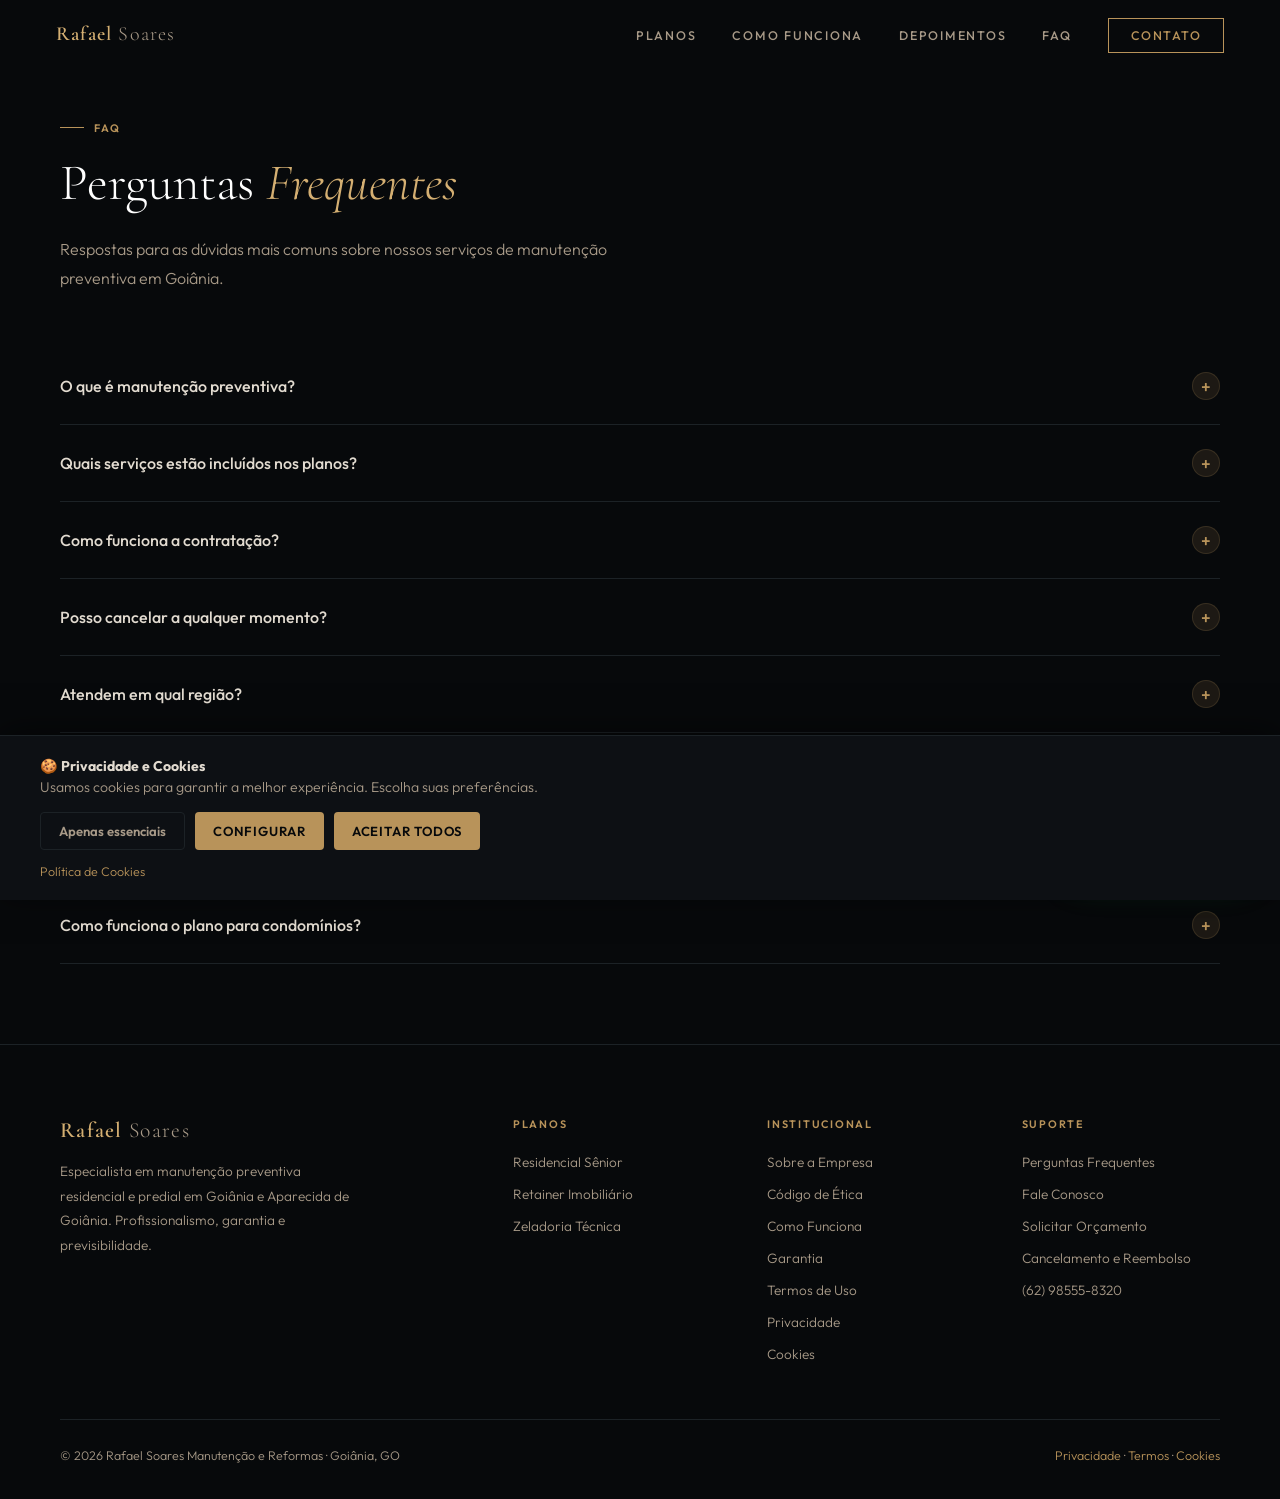
<file: faq.html>
<!DOCTYPE html>
<html lang="pt-BR">
<head>
<meta charset="UTF-8"/>
<meta name="viewport" content="width=device-width, initial-scale=1.0"/>
<title>Perguntas Frequentes — Rafael Soares | Manutenção Preventiva</title>
<meta name="description" content="Tire suas dúvidas sobre manutenção preventiva residencial em Goiânia. FAQ completo sobre planos, preços e serviços."/>
<meta name="author" content="Rafael Soares"/>
<meta name="robots" content="index, follow"/>
<link rel="canonical" href="https://rafaelsoares.pro/faq.html"/>
<meta property="og:title" content="Perguntas Frequentes — Rafael Soares | Manutenção Preventiva"/>
<meta property="og:description" content="Tire suas dúvidas sobre manutenção preventiva residencial em Goiânia. FAQ completo sobre planos, preços e serviços."/>
<meta property="og:type" content="website"/>
<meta property="og:url" content="https://rafaelsoares.pro/faq.html"/>
<meta property="og:site_name" content="Rafael Soares Manutenção Preventiva"/>
<meta property="og:image" content="https://rafaelsoares.pro/img/bannes.png"/>
<script type="application/ld+json">{
  "@context": "https://schema.org",
  "@type": "FAQPage",
  "name": "Perguntas Frequentes — Rafael Soares",
  "description": "FAQ sobre manutenção preventiva residencial em Goiânia",
  "mainEntity": [
    {
      "@type": "Question",
      "name": "O que é manutenção preventiva?",
      "acceptedAnswer": {
        "@type": "Answer",
        "text": "Manutenção preventiva é um conjunto de ações planejadas para evitar problemas em imóveis antes que eles ocorram, reduzindo emergências e prolongando a vida útil das estruturas."
      }
    },
    {
      "@type": "Question",
      "name": "Como funciona o plano Residencial Sênior?",
      "acceptedAnswer": {
        "@type": "Answer",
        "text": "O plano Residencial Sênior oferece visitas técnicas mensais, diagnósticos detalhados, pequenos reparos preventivos e atendimento prioritário para residências em Goiânia e região."
      }
    }
  ]
}</script>
<meta name="twitter:card" content="summary_large_image"/>
<meta name="theme-color" content="#b8935a"/>
<meta name="mobile-web-app-capable" content="yes"/>
<meta name="apple-mobile-web-app-capable" content="yes"/>
<meta name="apple-mobile-web-app-status-bar-style" content="black-translucent"/>
<meta name="apple-mobile-web-app-title" content="Rafael Soares"/>
<link rel="preconnect" href="https://fonts.googleapis.com"/>
<link href="https://fonts.googleapis.com/css2?family=Cormorant+Garamond:ital,wght@0,300;0,400;0,600;0,700;1,300;1,400&family=Outfit:wght@300;400;500;600;700&display=swap" rel="stylesheet"/>
<link rel="stylesheet" href="shared.css"/>
</head>
<body>
<div class="wrap">
<nav id="nav">
  <a href="index.html" class="nl">Rafael<span> Soares</span></a>
  <ul class="nm" id="nm">
    <li><a href="index.html#services">Planos</a></li>
    <li><a href="index.html#how">Como Funciona</a></li>
    <li><a href="index.html#testimonials">Depoimentos</a></li>
    <li><a href="faq.html">FAQ</a></li>
    <li><a href="contato.html" class="nc">Contato</a></li>
  </ul>
  <button class="nb" id="nb" onclick="toggleNav()" aria-label="Abrir menu" aria-expanded="false">
    <span></span><span></span><span></span>
  </button>
</nav>
<section>
  <div class="si2">
    <div class="stag">FAQ</div>
    <h2>Perguntas <em>Frequentes</em></h2>
    <p class="ssub">Respostas para as dúvidas mais comuns sobre nossos serviços de manutenção preventiva em Goiânia.</p>
    <div class="faq-list">
      <div class="faq-item">
        <div class="faq-q" onclick="toggleFaq(this)">O que é manutenção preventiva? <span class="faq-icon">+</span></div>
        <div class="faq-a">Manutenção preventiva é um conjunto de ações realizadas periodicamente para conservar e prolongar a vida útil de equipamentos, sistemas e estruturas. Em imóveis, inclui inspeções elétricas, hidráulicas, ajustes e pequenos reparos antes que se tornem problemas maiores e mais caros.</div>
      </div>
      <div class="faq-item">
        <div class="faq-q" onclick="toggleFaq(this)">Quais serviços estão incluídos nos planos? <span class="faq-icon">+</span></div>
        <div class="faq-a">Dependendo do plano, incluem visitas mensais de check-up, revisões elétricas e hidráulicas completas, ajustes de acessibilidade, desobstrução de calhas, relatórios fotográficos, pequenos reparos sem custo adicional e atendimento prioritário em emergências.</div>
      </div>
      <div class="faq-item">
        <div class="faq-q" onclick="toggleFaq(this)">Como funciona a contratação? <span class="faq-icon">+</span></div>
        <div class="faq-a">Entre em contato via WhatsApp ou formulário. Fazemos um diagnóstico gratuito, propomos o plano ideal e assinamos contrato com todas as garantias. O processo leva até 48 horas.</div>
      </div>
      <div class="faq-item">
        <div class="faq-q" onclick="toggleFaq(this)">Posso cancelar a qualquer momento? <span class="faq-icon">+</span></div>
        <div class="faq-a">Sim, você pode cancelar a qualquer momento sem multas. Oferecemos reembolso proporcional aos meses restantes, conforme nossa política de cancelamento.</div>
      </div>
      <div class="faq-item">
        <div class="faq-q" onclick="toggleFaq(this)">Atendem em qual região? <span class="faq-icon">+</span></div>
        <div class="faq-a">Atendemos Goiânia e Aparecida de Goiânia. Consulte disponibilidade para seu bairro específico via WhatsApp.</div>
      </div>
      <div class="faq-item">
        <div class="faq-q" onclick="toggleFaq(this)">Como é feita a garantia dos serviços? <span class="faq-icon">+</span></div>
        <div class="faq-a">Todos os serviços têm garantia de 90 dias. Se houver problema relacionado ao nosso trabalho, retornamos sem custo adicional. Emitimos nota fiscal em todos os serviços.</div>
      </div>
      <div class="faq-item">
        <div class="faq-q" onclick="toggleFaq(this)">Qual a diferença entre plano residencial e imobiliário? <span class="faq-icon">+</span></div>
        <div class="faq-a">O residencial é para famílias e idosos, com foco em segurança e comodidade. O imobiliário é para corretores e administradoras, com gestão completa de carteiras e agilidade para locação/desocupação.</div>
      </div>
      <div class="faq-item">
        <div class="faq-q" onclick="toggleFaq(this)">Como funciona o plano para condomínios? <span class="faq-icon">+</span></div>
        <div class="faq-a">Oferecemos zeladoria técnica predial com inspeções periódicas, laudos profissionais, plano anual de manutenção e conformidade legal. Trabalhamos em conjunto com síndicos e administradoras.</div>
      </div>
    </div>
  </div>
</section>
<footer>
  <div class="ft">
    <div class="ft-top">
      <div class="ft-brand">
        <a href="index.html" class="nl" style="font-size:1.35rem">Rafael<span> Soares</span></a>
        <p>Especialista em manutenção preventiva residencial e predial em Goiânia e Aparecida de Goiânia. Profissionalismo, garantia e previsibilidade.</p>
      </div>
      <div class="ft-col">
        <h4>Planos</h4>
        <ul>
          <li><a href="index.html#services">Residencial Sênior</a></li>
          <li><a href="index.html#services">Retainer Imobiliário</a></li>
          <li><a href="index.html#services">Zeladoria Técnica</a></li>
        </ul>
      </div>
      <div class="ft-col">
        <h4>Institucional</h4>
        <ul>
          <li><a href="sobre.html">Sobre a Empresa</a></li>
          <li><a href="etica.html">Código de Ética</a></li>
          <li><a href="como-funciona.html">Como Funciona</a></li>
          <li><a href="garantia.html">Garantia</a></li>
          <li><a href="termos.html">Termos de Uso</a></li>
          <li><a href="privacidade.html">Privacidade</a></li>
          <li><a href="cookies.html">Cookies</a></li>
        </ul>
      </div>
      <div class="ft-col">
        <h4>Suporte</h4>
        <ul>
          <li><a href="faq.html">Perguntas Frequentes</a></li>
          <li><a href="contato.html">Fale Conosco</a></li>
          <li><a href="orcamento.html">Solicitar Orçamento</a></li>
          <li><a href="cancelamento.html">Cancelamento e Reembolso</a></li>
          <li><a href="https://wa.me/5562985558320" target="_blank">(62) 98555-8320</a></li>
        </ul>
      </div>
    </div>
    <div class="ft-bot">
      <p>© 2026 Rafael Soares Manutenção e Reformas · Goiânia, GO</p>
      <p><a href="privacidade.html">Privacidade</a> · <a href="termos.html">Termos</a> · <a href="cookies.html">Cookies</a></p>
    </div>
  </div>
</footer>
<a href="https://wa.me/5562985558320?text=Ol%C3%A1!%20Tenho%20uma%20d%C3%BAvida%20sobre%20os%20servi%C3%A7os." class="wf" target="_blank" rel="noopener" aria-label="Falar no WhatsApp">
  <svg viewBox="0 0 24 24"><path d="M17.472 14.382c-.297-.149-1.758-.867-2.03-.967-.273-.099-.471-.148-.67.15-.197.297-.767.966-.94 1.164-.173.199-.347.223-.644.075-.297-.15-1.255-.463-2.39-1.475-.883-.788-1.48-1.761-1.653-2.059-.173-.297-.018-.458.13-.606.134-.133.298-.347.446-.52.149-.174.198-.298.298-.497.099-.198.05-.371-.025-.52-.075-.149-.669-1.612-.916-2.207-.242-.579-.487-.5-.669-.51-.173-.008-.371-.01-.57-.01-.198 0-.52.074-.792.372-.272.297-1.04 1.016-1.04 2.479 0 1.462 1.065 2.875 1.213 3.074.149.198 2.096 3.2 5.077 4.487.709.306 1.262.489 1.694.625.712.227 1.36.195 1.871.118.571-.085 1.758-.719 2.006-1.413.248-.694.248-1.289.173-1.413-.074-.124-.272-.198-.57-.347m-5.421 7.403h-.004a9.87 9.87 0 01-5.031-1.378l-.361-.214-3.741.982.998-3.648-.235-.374a9.86 9.86 0 01-1.51-5.26c.001-5.45 4.436-9.884 9.888-9.884 2.64 0 5.122 1.03 6.988 2.898a9.825 9.825 0 012.893 6.994c-.003 5.45-4.437 9.884-9.885 9.884m8.413-18.297A11.815 11.815 0 0012.05 0C5.495 0 .16 5.335.157 11.892c0 2.096.547 4.142 1.588 5.945L.057 24l6.305-1.654a11.882 11.882 0 005.683 1.448h.005c6.554 0 11.89-5.335 11.893-11.893a11.821 11.821 0 00-3.48-8.413z"/></svg>
  <span class="wf-label">Falar no WhatsApp</span>
</a>
<!-- COOKIE CONSENT -->
<div id="cookieBox" class="cookie-box" role="dialog" aria-live="polite" aria-label="Aviso de cookies">
  <div class="cookie-content">
    <p><strong>🍪 Privacidade e Cookies</strong><br>Usamos cookies para garantir a melhor experiência. Escolha suas preferências.</p>
    <div class="cookie-btns">
      <button id="acceptEssential" type="button" class="btn-o">Apenas essenciais</button>
      <button id="configureCookies" type="button" class="btn-g">Configurar</button>
      <button id="acceptAll" type="button" class="btn-g">Aceitar todos</button>
    </div>
    <a href="cookies.html" class="cookie-link">Política de Cookies</a>
  </div>
</div>

<!-- COOKIE MODAL -->
<div id="cookieModal" class="cookie-modal" role="dialog" aria-modal="true" aria-labelledby="cookieModalTitle">
  <div class="cookie-modal-content">
    <div class="cookie-modal-header">
      <h3 id="cookieModalTitle">Configurações de Cookies</h3>
      <button id="closeModal" type="button" class="cookie-close" aria-label="Fechar">&times;</button>
    </div>
    <div class="cookie-modal-body">
      <div class="cookie-option">
        <div class="cookie-option-header">
          <h4>Cookies Essenciais</h4>
          <input type="checkbox" id="essentialCookies" checked disabled aria-label="Cookies essenciais">
        </div>
        <p>Necessários para o funcionamento básico do site. Não podem ser desabilitados.</p>
      </div>
      <div class="cookie-option">
        <div class="cookie-option-header">
          <h4>Cookies de Análise</h4>
          <input type="checkbox" id="analyticsCookies" aria-label="Cookies de análise">
        </div>
        <p>Ajudam a entender como você usa o site para melhorarmos a experiência.</p>
      </div>
      <div class="cookie-option">
        <div class="cookie-option-header">
          <h4>Cookies de Marketing</h4>
          <input type="checkbox" id="marketingCookies" aria-label="Cookies de marketing">
        </div>
        <p>Usados para personalizar conteúdo e anúncios baseados em seus interesses.</p>
      </div>
    </div>
    <div class="cookie-modal-footer">
      <button id="rejectAllModal" type="button" class="btn-o">Rejeitar todos</button>
      <button id="savePreferences" type="button" class="btn-g">Salvar preferências</button>
      <button id="acceptAllModal" type="button" class="btn-g">Aceitar todos</button>
    </div>
  </div>
</div>

<!-- EXIT INTENT -->
<div id="exitModal" class="exit-modal" role="dialog" aria-modal="true" aria-labelledby="exitModalTitle">
  <div class="exit-modal-card">
    <h3 id="exitModalTitle">Espere! Temos algo para você.</h3>
    <p>Antes de sair, sabia que um plano preventivo pode evitar emergências caras? Vamos conversar agora — sem compromisso.</p>
    <div class="exit-modal-actions">
      <button id="stayButton" type="button" class="exit-close">Continuar navegando</button>
      <button id="contactExit" type="button" class="exit-contact">Quero saber mais</button>
    </div>
    <p class="exit-note">Diagnóstico gratuito · Resposta em até 2h · Goiânia e região</p>
  </div>
</div>
<script src="shared.js"></script>
</div>
</body>
</html>
</file>
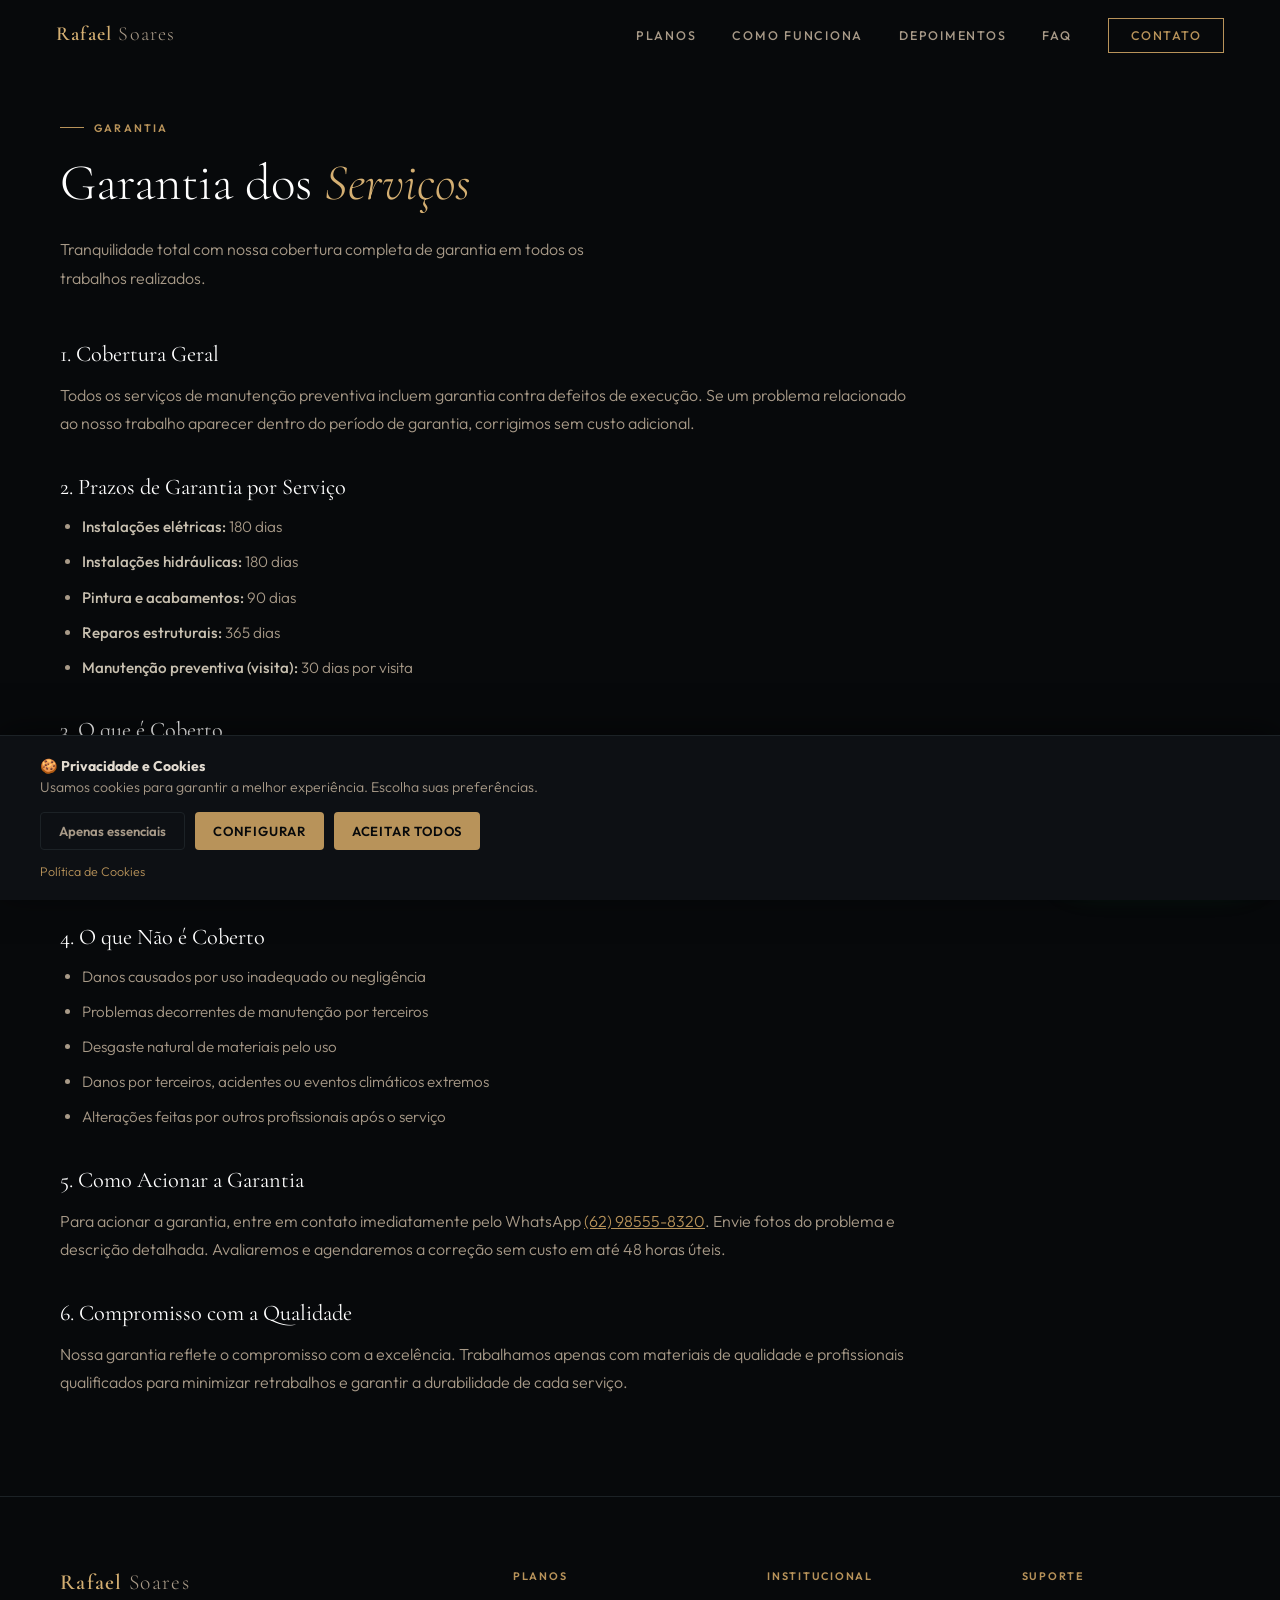
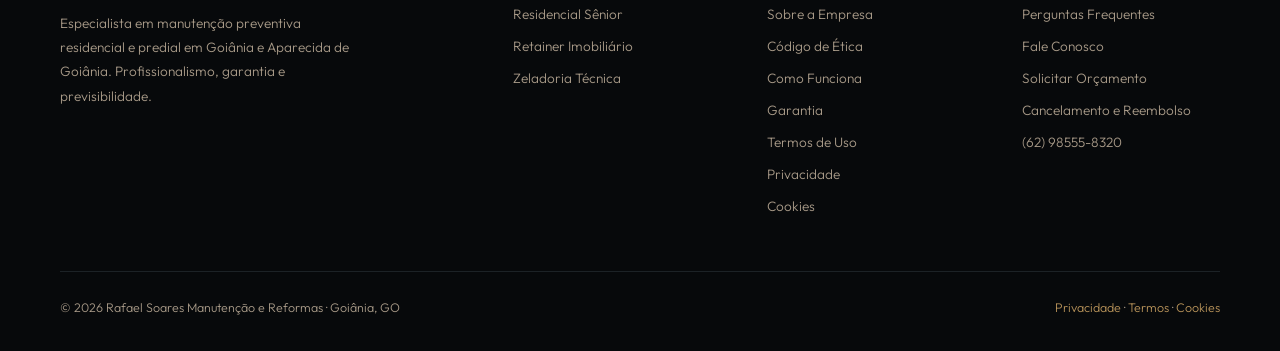
<file: garantia.html>
<!DOCTYPE html>
<html lang="pt-BR">
<head>
<meta charset="UTF-8"/>
<meta name="viewport" content="width=device-width, initial-scale=1.0"/>
<title>Garantia dos Serviços — Rafael Soares | Manutenção Preventiva</title>
<meta name="description" content="Garantia completa em todos os serviços de manutenção preventiva. Até 365 dias de cobertura."/>
<meta name="author" content="Rafael Soares"/>
<meta name="robots" content="index, follow"/>
<link rel="canonical" href="https://rafaelsoares.pro/garantia.html"/>
<meta property="og:title" content="Garantia dos Serviços — Rafael Soares | Manutenção Preventiva"/>
<meta property="og:description" content="Garantia completa em todos os serviços de manutenção preventiva. Até 365 dias de cobertura."/>
<meta property="og:type" content="website"/>
<meta property="og:url" content="https://rafaelsoares.pro/garantia.html"/>
<meta property="og:site_name" content="Rafael Soares Manutenção Preventiva"/>
<meta name="twitter:card" content="summary_large_image"/>
<meta name="theme-color" content="#b8935a"/>
<meta name="mobile-web-app-capable" content="yes"/>
<meta name="apple-mobile-web-app-capable" content="yes"/>
<meta name="apple-mobile-web-app-status-bar-style" content="black-translucent"/>
<meta name="apple-mobile-web-app-title" content="Rafael Soares"/>
<link rel="preconnect" href="https://fonts.googleapis.com"/>
<link href="https://fonts.googleapis.com/css2?family=Cormorant+Garamond:ital,wght@0,300;0,400;0,600;0,700;1,300;1,400&family=Outfit:wght@300;400;500;600;700&display=swap" rel="stylesheet"/>
<link rel="stylesheet" href="shared.css"/>
</head>
<body>
<div class="wrap">
<nav id="nav">
  <a href="index.html" class="nl">Rafael<span> Soares</span></a>
  <ul class="nm" id="nm">
    <li><a href="index.html#services">Planos</a></li>
    <li><a href="index.html#how">Como Funciona</a></li>
    <li><a href="index.html#testimonials">Depoimentos</a></li>
    <li><a href="faq.html">FAQ</a></li>
    <li><a href="contato.html" class="nc">Contato</a></li>
  </ul>
  <button class="nb" id="nb" onclick="toggleNav()" aria-label="Abrir menu" aria-expanded="false">
    <span></span><span></span><span></span>
  </button>
</nav>
<section>
  <div class="si2">
    <div class="stag">Garantia</div>
    <h2>Garantia dos <em>Serviços</em></h2>
    <p class="ssub">Tranquilidade total com nossa cobertura completa de garantia em todos os trabalhos realizados.</p>
    <div class="content">
      <h3>1. Cobertura Geral</h3>
      <p>Todos os serviços de manutenção preventiva incluem garantia contra defeitos de execução. Se um problema relacionado ao nosso trabalho aparecer dentro do período de garantia, corrigimos sem custo adicional.</p>
      <h3>2. Prazos de Garantia por Serviço</h3>
      <ul>
        <li><strong>Instalações elétricas:</strong> 180 dias</li>
        <li><strong>Instalações hidráulicas:</strong> 180 dias</li>
        <li><strong>Pintura e acabamentos:</strong> 90 dias</li>
        <li><strong>Reparos estruturais:</strong> 365 dias</li>
        <li><strong>Manutenção preventiva (visita):</strong> 30 dias por visita</li>
      </ul>
      <h3>3. O que é Coberto</h3>
      <ul>
        <li>Defeitos de materiais fornecidos por nós</li>
        <li>Problemas de instalação ou execução técnica</li>
        <li>Vícios ocultos descobertos no período de garantia</li>
        <li>Correções necessárias para funcionamento adequado</li>
      </ul>
      <h3>4. O que Não é Coberto</h3>
      <ul>
        <li>Danos causados por uso inadequado ou negligência</li>
        <li>Problemas decorrentes de manutenção por terceiros</li>
        <li>Desgaste natural de materiais pelo uso</li>
        <li>Danos por terceiros, acidentes ou eventos climáticos extremos</li>
        <li>Alterações feitas por outros profissionais após o serviço</li>
      </ul>
      <h3>5. Como Acionar a Garantia</h3>
      <p>Para acionar a garantia, entre em contato imediatamente pelo WhatsApp <a href="https://wa.me/5562985558320" style="color:var(--gold)">(62) 98555-8320</a>. Envie fotos do problema e descrição detalhada. Avaliaremos e agendaremos a correção sem custo em até 48 horas úteis.</p>
      <h3>6. Compromisso com a Qualidade</h3>
      <p>Nossa garantia reflete o compromisso com a excelência. Trabalhamos apenas com materiais de qualidade e profissionais qualificados para minimizar retrabalhos e garantir a durabilidade de cada serviço.</p>
    </div>
  </div>
</section>
<footer>
  <div class="ft">
    <div class="ft-top">
      <div class="ft-brand">
        <a href="index.html" class="nl" style="font-size:1.35rem">Rafael<span> Soares</span></a>
        <p>Especialista em manutenção preventiva residencial e predial em Goiânia e Aparecida de Goiânia. Profissionalismo, garantia e previsibilidade.</p>
      </div>
      <div class="ft-col">
        <h4>Planos</h4>
        <ul>
          <li><a href="index.html#services">Residencial Sênior</a></li>
          <li><a href="index.html#services">Retainer Imobiliário</a></li>
          <li><a href="index.html#services">Zeladoria Técnica</a></li>
        </ul>
      </div>
      <div class="ft-col">
        <h4>Institucional</h4>
        <ul>
          <li><a href="sobre.html">Sobre a Empresa</a></li>
          <li><a href="etica.html">Código de Ética</a></li>
          <li><a href="como-funciona.html">Como Funciona</a></li>
          <li><a href="garantia.html">Garantia</a></li>
          <li><a href="termos.html">Termos de Uso</a></li>
          <li><a href="privacidade.html">Privacidade</a></li>
          <li><a href="cookies.html">Cookies</a></li>
        </ul>
      </div>
      <div class="ft-col">
        <h4>Suporte</h4>
        <ul>
          <li><a href="faq.html">Perguntas Frequentes</a></li>
          <li><a href="contato.html">Fale Conosco</a></li>
          <li><a href="orcamento.html">Solicitar Orçamento</a></li>
          <li><a href="cancelamento.html">Cancelamento e Reembolso</a></li>
          <li><a href="https://wa.me/5562985558320" target="_blank">(62) 98555-8320</a></li>
        </ul>
      </div>
    </div>
    <div class="ft-bot">
      <p>© 2026 Rafael Soares Manutenção e Reformas · Goiânia, GO</p>
      <p><a href="privacidade.html">Privacidade</a> · <a href="termos.html">Termos</a> · <a href="cookies.html">Cookies</a></p>
    </div>
  </div>
</footer>
<a href="https://wa.me/5562985558320?text=Ol%C3%A1!%20Preciso%20acionar%20a%20garantia." class="wf" target="_blank" rel="noopener" aria-label="Falar no WhatsApp">
  <svg viewBox="0 0 24 24"><path d="M17.472 14.382c-.297-.149-1.758-.867-2.03-.967-.273-.099-.471-.148-.67.15-.197.297-.767.966-.94 1.164-.173.199-.347.223-.644.075-.297-.15-1.255-.463-2.39-1.475-.883-.788-1.48-1.761-1.653-2.059-.173-.297-.018-.458.13-.606.134-.133.298-.347.446-.52.149-.174.198-.298.298-.497.099-.198.05-.371-.025-.52-.075-.149-.669-1.612-.916-2.207-.242-.579-.487-.5-.669-.51-.173-.008-.371-.01-.57-.01-.198 0-.52.074-.792.372-.272.297-1.04 1.016-1.04 2.479 0 1.462 1.065 2.875 1.213 3.074.149.198 2.096 3.2 5.077 4.487.709.306 1.262.489 1.694.625.712.227 1.36.195 1.871.118.571-.085 1.758-.719 2.006-1.413.248-.694.248-1.289.173-1.413-.074-.124-.272-.198-.57-.347m-5.421 7.403h-.004a9.87 9.87 0 01-5.031-1.378l-.361-.214-3.741.982.998-3.648-.235-.374a9.86 9.86 0 01-1.51-5.26c.001-5.45 4.436-9.884 9.888-9.884 2.64 0 5.122 1.03 6.988 2.898a9.825 9.825 0 012.893 6.994c-.003 5.45-4.437 9.884-9.885 9.884m8.413-18.297A11.815 11.815 0 0012.05 0C5.495 0 .16 5.335.157 11.892c0 2.096.547 4.142 1.588 5.945L.057 24l6.305-1.654a11.882 11.882 0 005.683 1.448h.005c6.554 0 11.89-5.335 11.893-11.893a11.821 11.821 0 00-3.48-8.413z"/></svg>
  <span class="wf-label">Falar no WhatsApp</span>
</a>
<!-- COOKIE CONSENT -->
<div id="cookieBox" class="cookie-box" role="dialog" aria-live="polite" aria-label="Aviso de cookies">
  <div class="cookie-content">
    <p><strong>🍪 Privacidade e Cookies</strong><br>Usamos cookies para garantir a melhor experiência. Escolha suas preferências.</p>
    <div class="cookie-btns">
      <button id="acceptEssential" type="button" class="btn-o">Apenas essenciais</button>
      <button id="configureCookies" type="button" class="btn-g">Configurar</button>
      <button id="acceptAll" type="button" class="btn-g">Aceitar todos</button>
    </div>
    <a href="cookies.html" class="cookie-link">Política de Cookies</a>
  </div>
</div>

<!-- COOKIE MODAL -->
<div id="cookieModal" class="cookie-modal" role="dialog" aria-modal="true" aria-labelledby="cookieModalTitle">
  <div class="cookie-modal-content">
    <div class="cookie-modal-header">
      <h3 id="cookieModalTitle">Configurações de Cookies</h3>
      <button id="closeModal" type="button" class="cookie-close" aria-label="Fechar">&times;</button>
    </div>
    <div class="cookie-modal-body">
      <div class="cookie-option">
        <div class="cookie-option-header">
          <h4>Cookies Essenciais</h4>
          <input type="checkbox" id="essentialCookies" checked disabled aria-label="Cookies essenciais">
        </div>
        <p>Necessários para o funcionamento básico do site. Não podem ser desabilitados.</p>
      </div>
      <div class="cookie-option">
        <div class="cookie-option-header">
          <h4>Cookies de Análise</h4>
          <input type="checkbox" id="analyticsCookies" aria-label="Cookies de análise">
        </div>
        <p>Ajudam a entender como você usa o site para melhorarmos a experiência.</p>
      </div>
      <div class="cookie-option">
        <div class="cookie-option-header">
          <h4>Cookies de Marketing</h4>
          <input type="checkbox" id="marketingCookies" aria-label="Cookies de marketing">
        </div>
        <p>Usados para personalizar conteúdo e anúncios baseados em seus interesses.</p>
      </div>
    </div>
    <div class="cookie-modal-footer">
      <button id="rejectAllModal" type="button" class="btn-o">Rejeitar todos</button>
      <button id="savePreferences" type="button" class="btn-g">Salvar preferências</button>
      <button id="acceptAllModal" type="button" class="btn-g">Aceitar todos</button>
    </div>
  </div>
</div>

<!-- EXIT INTENT -->
<div id="exitModal" class="exit-modal" role="dialog" aria-modal="true" aria-labelledby="exitModalTitle">
  <div class="exit-modal-card">
    <h3 id="exitModalTitle">Espere! Temos algo para você.</h3>
    <p>Antes de sair, sabia que um plano preventivo pode evitar emergências caras? Vamos conversar agora — sem compromisso.</p>
    <div class="exit-modal-actions">
      <button id="stayButton" type="button" class="exit-close">Continuar navegando</button>
      <button id="contactExit" type="button" class="exit-contact">Quero saber mais</button>
    </div>
    <p class="exit-note">Diagnóstico gratuito · Resposta em até 2h · Goiânia e região</p>
  </div>
</div>
<script src="shared.js"></script>
</div>
</body>
</html>
</file>
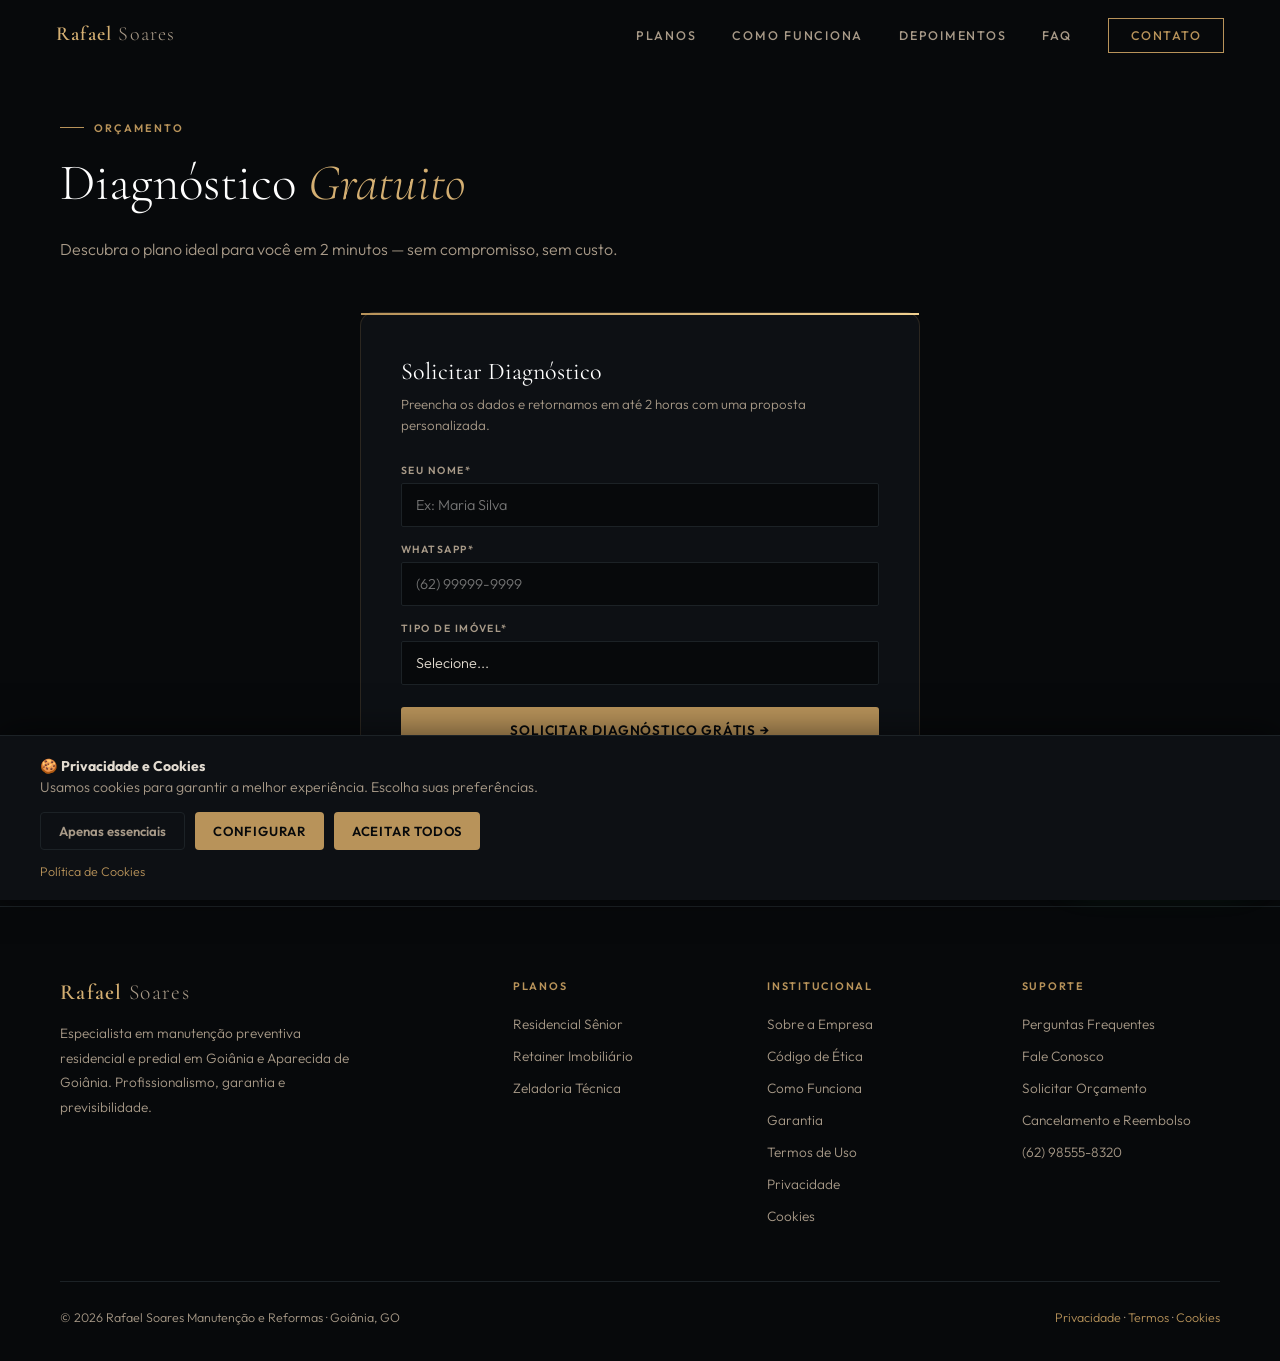
<file: orcamento.html>
<!DOCTYPE html>
<html lang="pt-BR">
<head>
<meta charset="UTF-8"/>
<meta name="viewport" content="width=device-width, initial-scale=1.0"/>
<title>Solicitar Orçamento — Rafael Soares | Manutenção Preventiva Goiânia</title>
<meta name="description" content="Diagnóstico gratuito para manutenção preventiva em Goiânia. Resposta em até 2 horas. Sem compromisso."/>
<meta name="author" content="Rafael Soares"/>
<meta name="robots" content="index, follow"/>
<link rel="canonical" href="https://rafaelsoares.pro/orcamento.html"/>
<meta property="og:title" content="Solicitar Orçamento — Rafael Soares | Manutenção Preventiva Goiânia"/>
<meta property="og:description" content="Diagnóstico gratuito para manutenção preventiva em Goiânia. Resposta em até 2 horas. Sem compromisso."/>
<meta property="og:type" content="website"/>
<meta property="og:url" content="https://rafaelsoares.pro/orcamento.html"/>
<meta property="og:site_name" content="Rafael Soares Manutenção Preventiva"/>
<meta property="og:image" content="https://rafaelsoares.pro/img/bannes.png"/>
<meta name="twitter:card" content="summary_large_image"/>
<meta name="theme-color" content="#b8935a"/>
<meta name="mobile-web-app-capable" content="yes"/>
<meta name="apple-mobile-web-app-capable" content="yes"/>
<meta name="apple-mobile-web-app-status-bar-style" content="black-translucent"/>
<meta name="apple-mobile-web-app-title" content="Rafael Soares"/>
<link rel="preconnect" href="https://fonts.googleapis.com"/>
<link href="https://fonts.googleapis.com/css2?family=Cormorant+Garamond:ital,wght@0,300;0,400;0,600;0,700;1,300;1,400&family=Outfit:wght@300;400;500;600;700&display=swap" rel="stylesheet"/>
<link rel="stylesheet" href="shared.css"/>
</head>
<body>
<div class="wrap">
<nav id="nav">
  <a href="index.html" class="nl">Rafael<span> Soares</span></a>
  <ul class="nm" id="nm">
    <li><a href="index.html#services">Planos</a></li>
    <li><a href="index.html#how">Como Funciona</a></li>
    <li><a href="index.html#testimonials">Depoimentos</a></li>
    <li><a href="faq.html">FAQ</a></li>
    <li><a href="contato.html" class="nc">Contato</a></li>
  </ul>
  <button class="nb" id="nb" onclick="toggleNav()" aria-label="Abrir menu" aria-expanded="false">
    <span></span><span></span><span></span>
  </button>
</nav>
<section>
  <div class="si2">
    <div class="stag">Orçamento</div>
    <h2>Diagnóstico <em>Gratuito</em></h2>
    <p class="ssub">Descubra o plano ideal para você em 2 minutos — sem compromisso, sem custo.</p>
    <div class="lead-card">
      <h3>Solicitar Diagnóstico</h3>
      <p class="lsub">Preencha os dados e retornamos em até 2 horas com uma proposta personalizada.</p>
      <div class="lf">
        <label>Seu nome*</label><input type="text" id="ln" placeholder="Ex: Maria Silva" autocomplete="name"/>
        <label>WhatsApp*</label><input type="tel" id="lp" placeholder="(62) 99999-9999" autocomplete="tel"/>
        <label>Tipo de imóvel*</label>
        <select id="lt">
          <option value="">Selecione...</option>
          <option>Residência / Casa</option>
          <option>Apartamento</option>
          <option>Imobiliária (vários imóveis)</option>
          <option>Condomínio / Prédio</option>
        </select>
        <button type="button" class="btn-g" onclick="sendLead()">Solicitar Diagnóstico Grátis →</button>
      </div>
      <div class="lt">Sem spam. Respondemos em até 2 horas.</div>
    </div>
  </div>
</section>
<footer>
  <div class="ft">
    <div class="ft-top">
      <div class="ft-brand">
        <a href="index.html" class="nl" style="font-size:1.35rem">Rafael<span> Soares</span></a>
        <p>Especialista em manutenção preventiva residencial e predial em Goiânia e Aparecida de Goiânia. Profissionalismo, garantia e previsibilidade.</p>
      </div>
      <div class="ft-col">
        <h4>Planos</h4>
        <ul>
          <li><a href="index.html#services">Residencial Sênior</a></li>
          <li><a href="index.html#services">Retainer Imobiliário</a></li>
          <li><a href="index.html#services">Zeladoria Técnica</a></li>
        </ul>
      </div>
      <div class="ft-col">
        <h4>Institucional</h4>
        <ul>
          <li><a href="sobre.html">Sobre a Empresa</a></li>
          <li><a href="etica.html">Código de Ética</a></li>
          <li><a href="como-funciona.html">Como Funciona</a></li>
          <li><a href="garantia.html">Garantia</a></li>
          <li><a href="termos.html">Termos de Uso</a></li>
          <li><a href="privacidade.html">Privacidade</a></li>
          <li><a href="cookies.html">Cookies</a></li>
        </ul>
      </div>
      <div class="ft-col">
        <h4>Suporte</h4>
        <ul>
          <li><a href="faq.html">Perguntas Frequentes</a></li>
          <li><a href="contato.html">Fale Conosco</a></li>
          <li><a href="orcamento.html">Solicitar Orçamento</a></li>
          <li><a href="cancelamento.html">Cancelamento e Reembolso</a></li>
          <li><a href="https://wa.me/5562985558320" target="_blank">(62) 98555-8320</a></li>
        </ul>
      </div>
    </div>
    <div class="ft-bot">
      <p>© 2026 Rafael Soares Manutenção e Reformas · Goiânia, GO</p>
      <p><a href="privacidade.html">Privacidade</a> · <a href="termos.html">Termos</a> · <a href="cookies.html">Cookies</a></p>
    </div>
  </div>
</footer>
<a href="https://wa.me/5562985558320?text=Ol%C3%A1!%20Quero%20solicitar%20um%20or%C3%A7amento." class="wf" target="_blank" rel="noopener" aria-label="Falar no WhatsApp">
  <svg viewBox="0 0 24 24"><path d="M17.472 14.382c-.297-.149-1.758-.867-2.03-.967-.273-.099-.471-.148-.67.15-.197.297-.767.966-.94 1.164-.173.199-.347.223-.644.075-.297-.15-1.255-.463-2.39-1.475-.883-.788-1.48-1.761-1.653-2.059-.173-.297-.018-.458.13-.606.134-.133.298-.347.446-.52.149-.174.198-.298.298-.497.099-.198.05-.371-.025-.52-.075-.149-.669-1.612-.916-2.207-.242-.579-.487-.5-.669-.51-.173-.008-.371-.01-.57-.01-.198 0-.52.074-.792.372-.272.297-1.04 1.016-1.04 2.479 0 1.462 1.065 2.875 1.213 3.074.149.198 2.096 3.2 5.077 4.487.709.306 1.262.489 1.694.625.712.227 1.36.195 1.871.118.571-.085 1.758-.719 2.006-1.413.248-.694.248-1.289.173-1.413-.074-.124-.272-.198-.57-.347m-5.421 7.403h-.004a9.87 9.87 0 01-5.031-1.378l-.361-.214-3.741.982.998-3.648-.235-.374a9.86 9.86 0 01-1.51-5.26c.001-5.45 4.436-9.884 9.888-9.884 2.64 0 5.122 1.03 6.988 2.898a9.825 9.825 0 012.893 6.994c-.003 5.45-4.437 9.884-9.885 9.884m8.413-18.297A11.815 11.815 0 0012.05 0C5.495 0 .16 5.335.157 11.892c0 2.096.547 4.142 1.588 5.945L.057 24l6.305-1.654a11.882 11.882 0 005.683 1.448h.005c6.554 0 11.89-5.335 11.893-11.893a11.821 11.821 0 00-3.48-8.413z"/></svg>
  <span class="wf-label">Falar no WhatsApp</span>
</a>
<!-- COOKIE CONSENT -->
<div id="cookieBox" class="cookie-box" role="dialog" aria-live="polite" aria-label="Aviso de cookies">
  <div class="cookie-content">
    <p><strong>🍪 Privacidade e Cookies</strong><br>Usamos cookies para garantir a melhor experiência. Escolha suas preferências.</p>
    <div class="cookie-btns">
      <button id="acceptEssential" type="button" class="btn-o">Apenas essenciais</button>
      <button id="configureCookies" type="button" class="btn-g">Configurar</button>
      <button id="acceptAll" type="button" class="btn-g">Aceitar todos</button>
    </div>
    <a href="cookies.html" class="cookie-link">Política de Cookies</a>
  </div>
</div>

<!-- COOKIE MODAL -->
<div id="cookieModal" class="cookie-modal" role="dialog" aria-modal="true" aria-labelledby="cookieModalTitle">
  <div class="cookie-modal-content">
    <div class="cookie-modal-header">
      <h3 id="cookieModalTitle">Configurações de Cookies</h3>
      <button id="closeModal" type="button" class="cookie-close" aria-label="Fechar">&times;</button>
    </div>
    <div class="cookie-modal-body">
      <div class="cookie-option">
        <div class="cookie-option-header">
          <h4>Cookies Essenciais</h4>
          <input type="checkbox" id="essentialCookies" checked disabled aria-label="Cookies essenciais">
        </div>
        <p>Necessários para o funcionamento básico do site. Não podem ser desabilitados.</p>
      </div>
      <div class="cookie-option">
        <div class="cookie-option-header">
          <h4>Cookies de Análise</h4>
          <input type="checkbox" id="analyticsCookies" aria-label="Cookies de análise">
        </div>
        <p>Ajudam a entender como você usa o site para melhorarmos a experiência.</p>
      </div>
      <div class="cookie-option">
        <div class="cookie-option-header">
          <h4>Cookies de Marketing</h4>
          <input type="checkbox" id="marketingCookies" aria-label="Cookies de marketing">
        </div>
        <p>Usados para personalizar conteúdo e anúncios baseados em seus interesses.</p>
      </div>
    </div>
    <div class="cookie-modal-footer">
      <button id="rejectAllModal" type="button" class="btn-o">Rejeitar todos</button>
      <button id="savePreferences" type="button" class="btn-g">Salvar preferências</button>
      <button id="acceptAllModal" type="button" class="btn-g">Aceitar todos</button>
    </div>
  </div>
</div>

<!-- EXIT INTENT -->
<div id="exitModal" class="exit-modal" role="dialog" aria-modal="true" aria-labelledby="exitModalTitle">
  <div class="exit-modal-card">
    <h3 id="exitModalTitle">Espere! Temos algo para você.</h3>
    <p>Antes de sair, sabia que um plano preventivo pode evitar emergências caras? Vamos conversar agora — sem compromisso.</p>
    <div class="exit-modal-actions">
      <button id="stayButton" type="button" class="exit-close">Continuar navegando</button>
      <button id="contactExit" type="button" class="exit-contact">Quero saber mais</button>
    </div>
    <p class="exit-note">Diagnóstico gratuito · Resposta em até 2h · Goiânia e região</p>
  </div>
</div>
<script src="utils.js"></script>
<script src="shared.js"></script>
<script>
function sendLead(){
  const fields = {
    nome: document.getElementById('ln'),
    wpp: document.getElementById('lp'),
    tipo: document.getElementById('lt'),
  };

  // Validação básica
  if (!isRequired(fields.nome.value)) {
    showError(document.body, 'Nome é obrigatório');
    return;
  }
  
  if (!isRequired(fields.wpp.value)) {
    showError(document.body, 'WhatsApp é obrigatório');
    return;
  }
  
  if (!isValidPhone(fields.wpp.value)) {
    showError(document.body, 'WhatsApp inválido (10-11 dígitos)');
    return;
  }

  // Enviar para WhatsApp
  const data = {
    nome: sanitizeText(fields.nome.value.trim()),
    wpp: fields.wpp.value.trim(),
    tipo: fields.tipo.value.trim() || 'Meu imóvel',
  };

  const msg = `Olá Rafael!\nMeu nome é ${data.nome}.\nQuero diagnóstico para: ${data.tipo}.\nMeu WhatsApp: ${data.wpp}\n\nVi no site rafaelsoares.pro`;
  const encodedMsg = encodeURIComponent(msg);
  
  window.open(`https://wa.me/5562985558320?text=${encodedMsg}`, '_blank');
  
  // Limpar formulário
  fields.nome.value = '';
  fields.wpp.value = '';
  fields.tipo.value = '';
}
</script>
</div>
</body>
</html>
</file>
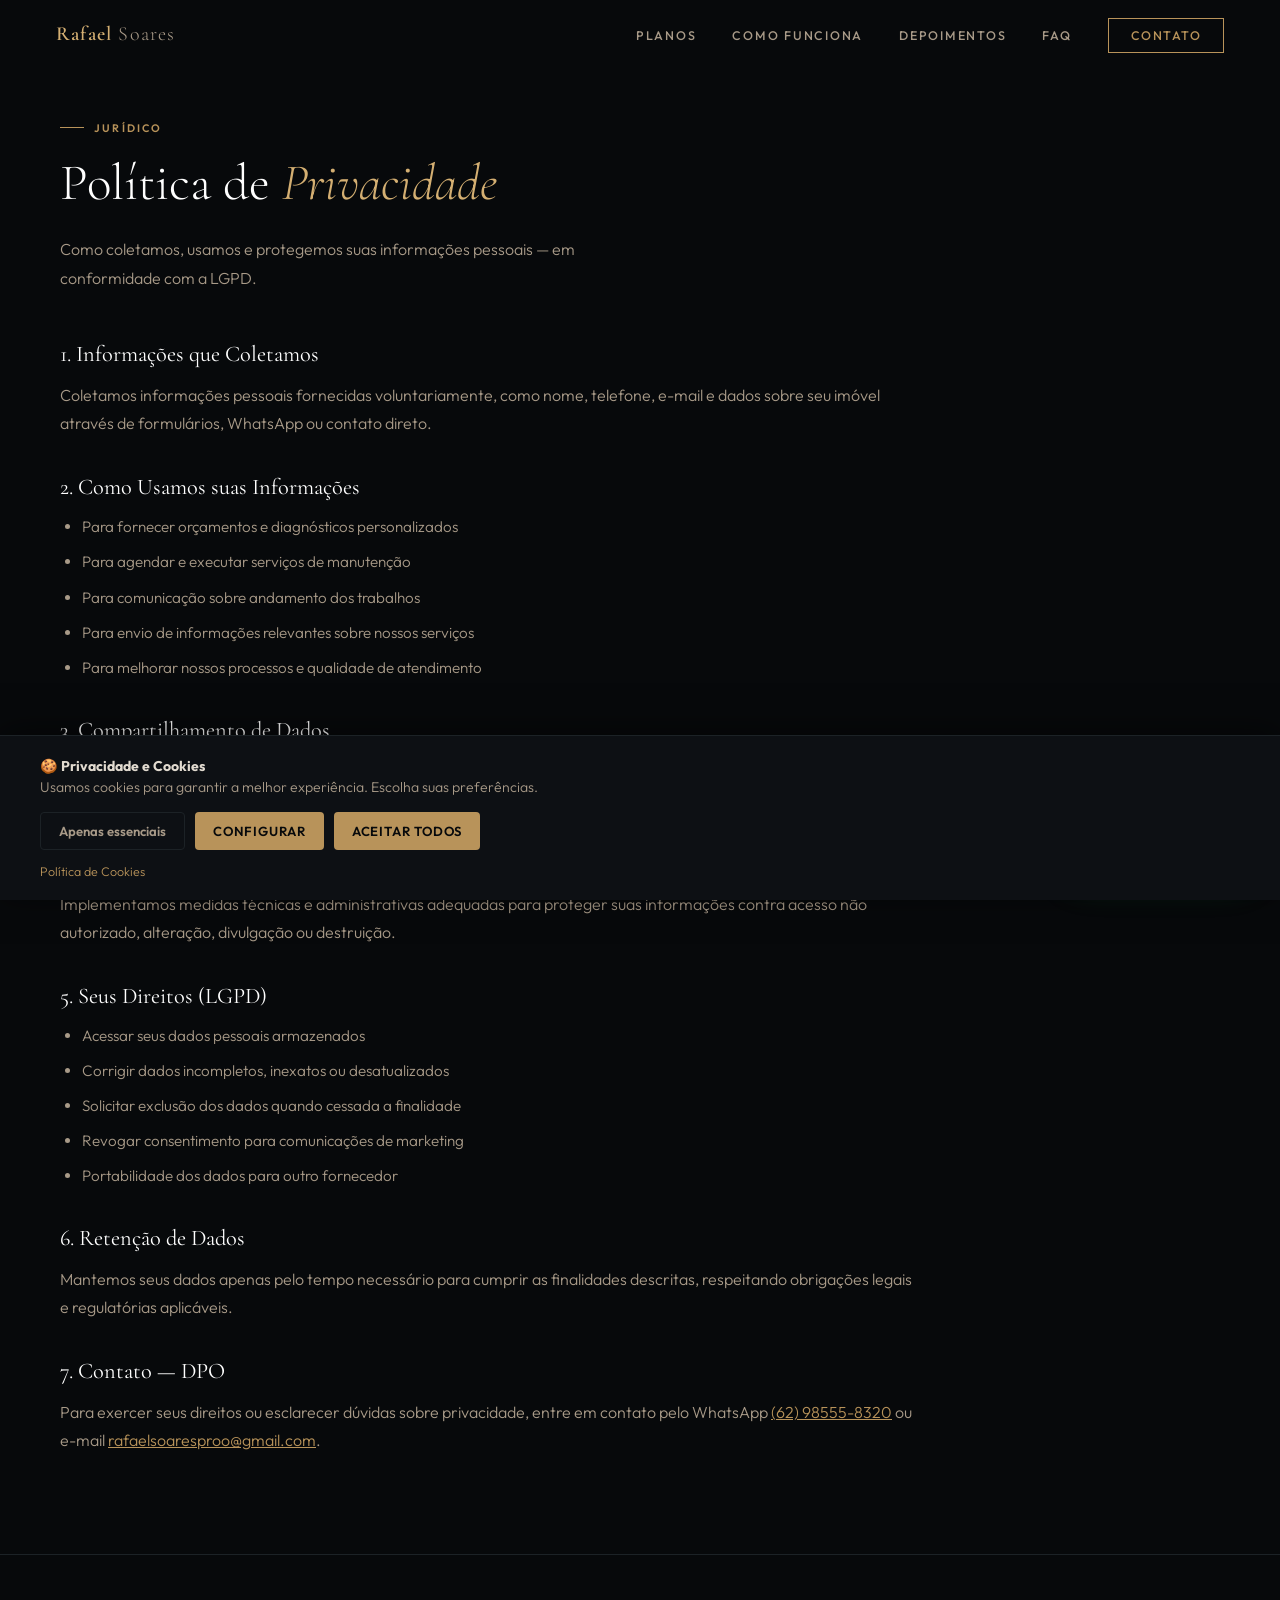
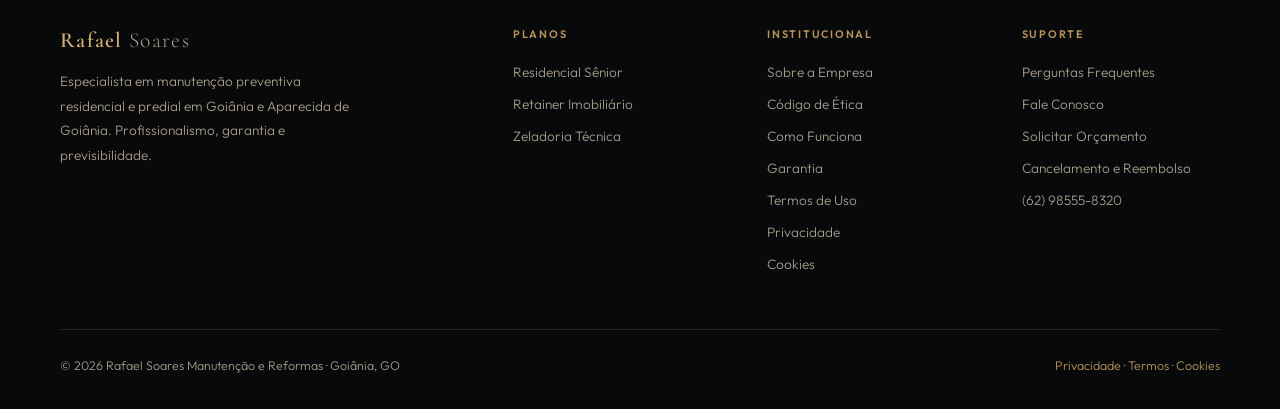
<file: privacidade.html>
<!DOCTYPE html>
<html lang="pt-BR">
<head>
<meta charset="UTF-8"/>
<meta name="viewport" content="width=device-width, initial-scale=1.0"/>
<title>Política de Privacidade — Rafael Soares | Manutenção Preventiva</title>
<meta name="description" content="Como coletamos, usamos e protegemos seus dados pessoais. LGPD compliance."/>
<meta name="author" content="Rafael Soares"/>
<meta name="robots" content="index, follow"/>
<link rel="canonical" href="https://rafaelsoares.pro/privacidade.html"/>
<meta property="og:title" content="Política de Privacidade — Rafael Soares | Manutenção Preventiva"/>
<meta property="og:description" content="Como coletamos, usamos e protegemos seus dados pessoais. LGPD compliance."/>
<meta property="og:type" content="website"/>
<meta property="og:url" content="https://rafaelsoares.pro/privacidade.html"/>
<meta property="og:site_name" content="Rafael Soares Manutenção Preventiva"/>
<meta name="twitter:card" content="summary_large_image"/>
<meta name="theme-color" content="#b8935a"/>
<meta name="mobile-web-app-capable" content="yes"/>
<meta name="apple-mobile-web-app-capable" content="yes"/>
<meta name="apple-mobile-web-app-status-bar-style" content="black-translucent"/>
<meta name="apple-mobile-web-app-title" content="Rafael Soares"/>
<link rel="preconnect" href="https://fonts.googleapis.com"/>
<link href="https://fonts.googleapis.com/css2?family=Cormorant+Garamond:ital,wght@0,300;0,400;0,600;0,700;1,300;1,400&family=Outfit:wght@300;400;500;600;700&display=swap" rel="stylesheet"/>
<link rel="stylesheet" href="shared.css"/>
</head>
<body>
<div class="wrap">
<nav id="nav">
  <a href="index.html" class="nl">Rafael<span> Soares</span></a>
  <ul class="nm" id="nm">
    <li><a href="index.html#services">Planos</a></li>
    <li><a href="index.html#how">Como Funciona</a></li>
    <li><a href="index.html#testimonials">Depoimentos</a></li>
    <li><a href="faq.html">FAQ</a></li>
    <li><a href="contato.html" class="nc">Contato</a></li>
  </ul>
  <button class="nb" id="nb" onclick="toggleNav()" aria-label="Abrir menu" aria-expanded="false">
    <span></span><span></span><span></span>
  </button>
</nav>
<section>
  <div class="si2">
    <div class="stag">Jurídico</div>
    <h2>Política de <em>Privacidade</em></h2>
    <p class="ssub">Como coletamos, usamos e protegemos suas informações pessoais — em conformidade com a LGPD.</p>
    <div class="content">
      <h3>1. Informações que Coletamos</h3>
      <p>Coletamos informações pessoais fornecidas voluntariamente, como nome, telefone, e-mail e dados sobre seu imóvel através de formulários, WhatsApp ou contato direto.</p>
      <h3>2. Como Usamos suas Informações</h3>
      <ul>
        <li>Para fornecer orçamentos e diagnósticos personalizados</li>
        <li>Para agendar e executar serviços de manutenção</li>
        <li>Para comunicação sobre andamento dos trabalhos</li>
        <li>Para envio de informações relevantes sobre nossos serviços</li>
        <li>Para melhorar nossos processos e qualidade de atendimento</li>
      </ul>
      <h3>3. Compartilhamento de Dados</h3>
      <p>Não vendemos, alugamos ou compartilhamos suas informações pessoais com terceiros, exceto quando necessário para a prestação dos serviços contratados ou quando exigido por lei.</p>
      <h3>4. Segurança dos Dados</h3>
      <p>Implementamos medidas técnicas e administrativas adequadas para proteger suas informações contra acesso não autorizado, alteração, divulgação ou destruição.</p>
      <h3>5. Seus Direitos (LGPD)</h3>
      <ul>
        <li>Acessar seus dados pessoais armazenados</li>
        <li>Corrigir dados incompletos, inexatos ou desatualizados</li>
        <li>Solicitar exclusão dos dados quando cessada a finalidade</li>
        <li>Revogar consentimento para comunicações de marketing</li>
        <li>Portabilidade dos dados para outro fornecedor</li>
      </ul>
      <h3>6. Retenção de Dados</h3>
      <p>Mantemos seus dados apenas pelo tempo necessário para cumprir as finalidades descritas, respeitando obrigações legais e regulatórias aplicáveis.</p>
      <h3>7. Contato — DPO</h3>
      <p>Para exercer seus direitos ou esclarecer dúvidas sobre privacidade, entre em contato pelo WhatsApp <a href="https://wa.me/5562985558320" style="color:var(--gold)">(62) 98555-8320</a> ou e-mail <a href="mailto:rafaelsoaresproo@gmail.com" style="color:var(--gold)">rafaelsoaresproo@gmail.com</a>.</p>
    </div>
  </div>
</section>
<footer>
  <div class="ft">
    <div class="ft-top">
      <div class="ft-brand">
        <a href="index.html" class="nl" style="font-size:1.35rem">Rafael<span> Soares</span></a>
        <p>Especialista em manutenção preventiva residencial e predial em Goiânia e Aparecida de Goiânia. Profissionalismo, garantia e previsibilidade.</p>
      </div>
      <div class="ft-col">
        <h4>Planos</h4>
        <ul>
          <li><a href="index.html#services">Residencial Sênior</a></li>
          <li><a href="index.html#services">Retainer Imobiliário</a></li>
          <li><a href="index.html#services">Zeladoria Técnica</a></li>
        </ul>
      </div>
      <div class="ft-col">
        <h4>Institucional</h4>
        <ul>
          <li><a href="sobre.html">Sobre a Empresa</a></li>
          <li><a href="etica.html">Código de Ética</a></li>
          <li><a href="como-funciona.html">Como Funciona</a></li>
          <li><a href="garantia.html">Garantia</a></li>
          <li><a href="termos.html">Termos de Uso</a></li>
          <li><a href="privacidade.html">Privacidade</a></li>
          <li><a href="cookies.html">Cookies</a></li>
        </ul>
      </div>
      <div class="ft-col">
        <h4>Suporte</h4>
        <ul>
          <li><a href="faq.html">Perguntas Frequentes</a></li>
          <li><a href="contato.html">Fale Conosco</a></li>
          <li><a href="orcamento.html">Solicitar Orçamento</a></li>
          <li><a href="cancelamento.html">Cancelamento e Reembolso</a></li>
          <li><a href="https://wa.me/5562985558320" target="_blank">(62) 98555-8320</a></li>
        </ul>
      </div>
    </div>
    <div class="ft-bot">
      <p>© 2026 Rafael Soares Manutenção e Reformas · Goiânia, GO</p>
      <p><a href="privacidade.html">Privacidade</a> · <a href="termos.html">Termos</a> · <a href="cookies.html">Cookies</a></p>
    </div>
  </div>
</footer>
<a href="https://wa.me/5562985558320?text=Ol%C3%A1!%20Tenho%20uma%20d%C3%BAvida%20sobre%20privacidade." class="wf" target="_blank" rel="noopener" aria-label="Falar no WhatsApp">
  <svg viewBox="0 0 24 24"><path d="M17.472 14.382c-.297-.149-1.758-.867-2.03-.967-.273-.099-.471-.148-.67.15-.197.297-.767.966-.94 1.164-.173.199-.347.223-.644.075-.297-.15-1.255-.463-2.39-1.475-.883-.788-1.48-1.761-1.653-2.059-.173-.297-.018-.458.13-.606.134-.133.298-.347.446-.52.149-.174.198-.298.298-.497.099-.198.05-.371-.025-.52-.075-.149-.669-1.612-.916-2.207-.242-.579-.487-.5-.669-.51-.173-.008-.371-.01-.57-.01-.198 0-.52.074-.792.372-.272.297-1.04 1.016-1.04 2.479 0 1.462 1.065 2.875 1.213 3.074.149.198 2.096 3.2 5.077 4.487.709.306 1.262.489 1.694.625.712.227 1.36.195 1.871.118.571-.085 1.758-.719 2.006-1.413.248-.694.248-1.289.173-1.413-.074-.124-.272-.198-.57-.347m-5.421 7.403h-.004a9.87 9.87 0 01-5.031-1.378l-.361-.214-3.741.982.998-3.648-.235-.374a9.86 9.86 0 01-1.51-5.26c.001-5.45 4.436-9.884 9.888-9.884 2.64 0 5.122 1.03 6.988 2.898a9.825 9.825 0 012.893 6.994c-.003 5.45-4.437 9.884-9.885 9.884m8.413-18.297A11.815 11.815 0 0012.05 0C5.495 0 .16 5.335.157 11.892c0 2.096.547 4.142 1.588 5.945L.057 24l6.305-1.654a11.882 11.882 0 005.683 1.448h.005c6.554 0 11.89-5.335 11.893-11.893a11.821 11.821 0 00-3.48-8.413z"/></svg>
  <span class="wf-label">Falar no WhatsApp</span>
</a>
<!-- COOKIE CONSENT -->
<div id="cookieBox" class="cookie-box" role="dialog" aria-live="polite" aria-label="Aviso de cookies">
  <div class="cookie-content">
    <p><strong>🍪 Privacidade e Cookies</strong><br>Usamos cookies para garantir a melhor experiência. Escolha suas preferências.</p>
    <div class="cookie-btns">
      <button id="acceptEssential" type="button" class="btn-o">Apenas essenciais</button>
      <button id="configureCookies" type="button" class="btn-g">Configurar</button>
      <button id="acceptAll" type="button" class="btn-g">Aceitar todos</button>
    </div>
    <a href="cookies.html" class="cookie-link">Política de Cookies</a>
  </div>
</div>

<!-- COOKIE MODAL -->
<div id="cookieModal" class="cookie-modal" role="dialog" aria-modal="true" aria-labelledby="cookieModalTitle">
  <div class="cookie-modal-content">
    <div class="cookie-modal-header">
      <h3 id="cookieModalTitle">Configurações de Cookies</h3>
      <button id="closeModal" type="button" class="cookie-close" aria-label="Fechar">&times;</button>
    </div>
    <div class="cookie-modal-body">
      <div class="cookie-option">
        <div class="cookie-option-header">
          <h4>Cookies Essenciais</h4>
          <input type="checkbox" id="essentialCookies" checked disabled aria-label="Cookies essenciais">
        </div>
        <p>Necessários para o funcionamento básico do site. Não podem ser desabilitados.</p>
      </div>
      <div class="cookie-option">
        <div class="cookie-option-header">
          <h4>Cookies de Análise</h4>
          <input type="checkbox" id="analyticsCookies" aria-label="Cookies de análise">
        </div>
        <p>Ajudam a entender como você usa o site para melhorarmos a experiência.</p>
      </div>
      <div class="cookie-option">
        <div class="cookie-option-header">
          <h4>Cookies de Marketing</h4>
          <input type="checkbox" id="marketingCookies" aria-label="Cookies de marketing">
        </div>
        <p>Usados para personalizar conteúdo e anúncios baseados em seus interesses.</p>
      </div>
    </div>
    <div class="cookie-modal-footer">
      <button id="rejectAllModal" type="button" class="btn-o">Rejeitar todos</button>
      <button id="savePreferences" type="button" class="btn-g">Salvar preferências</button>
      <button id="acceptAllModal" type="button" class="btn-g">Aceitar todos</button>
    </div>
  </div>
</div>

<!-- EXIT INTENT -->
<div id="exitModal" class="exit-modal" role="dialog" aria-modal="true" aria-labelledby="exitModalTitle">
  <div class="exit-modal-card">
    <h3 id="exitModalTitle">Espere! Temos algo para você.</h3>
    <p>Antes de sair, sabia que um plano preventivo pode evitar emergências caras? Vamos conversar agora — sem compromisso.</p>
    <div class="exit-modal-actions">
      <button id="stayButton" type="button" class="exit-close">Continuar navegando</button>
      <button id="contactExit" type="button" class="exit-contact">Quero saber mais</button>
    </div>
    <p class="exit-note">Diagnóstico gratuito · Resposta em até 2h · Goiânia e região</p>
  </div>
</div>
<script src="shared.js"></script>
</div>
</body>
</html>
</file>
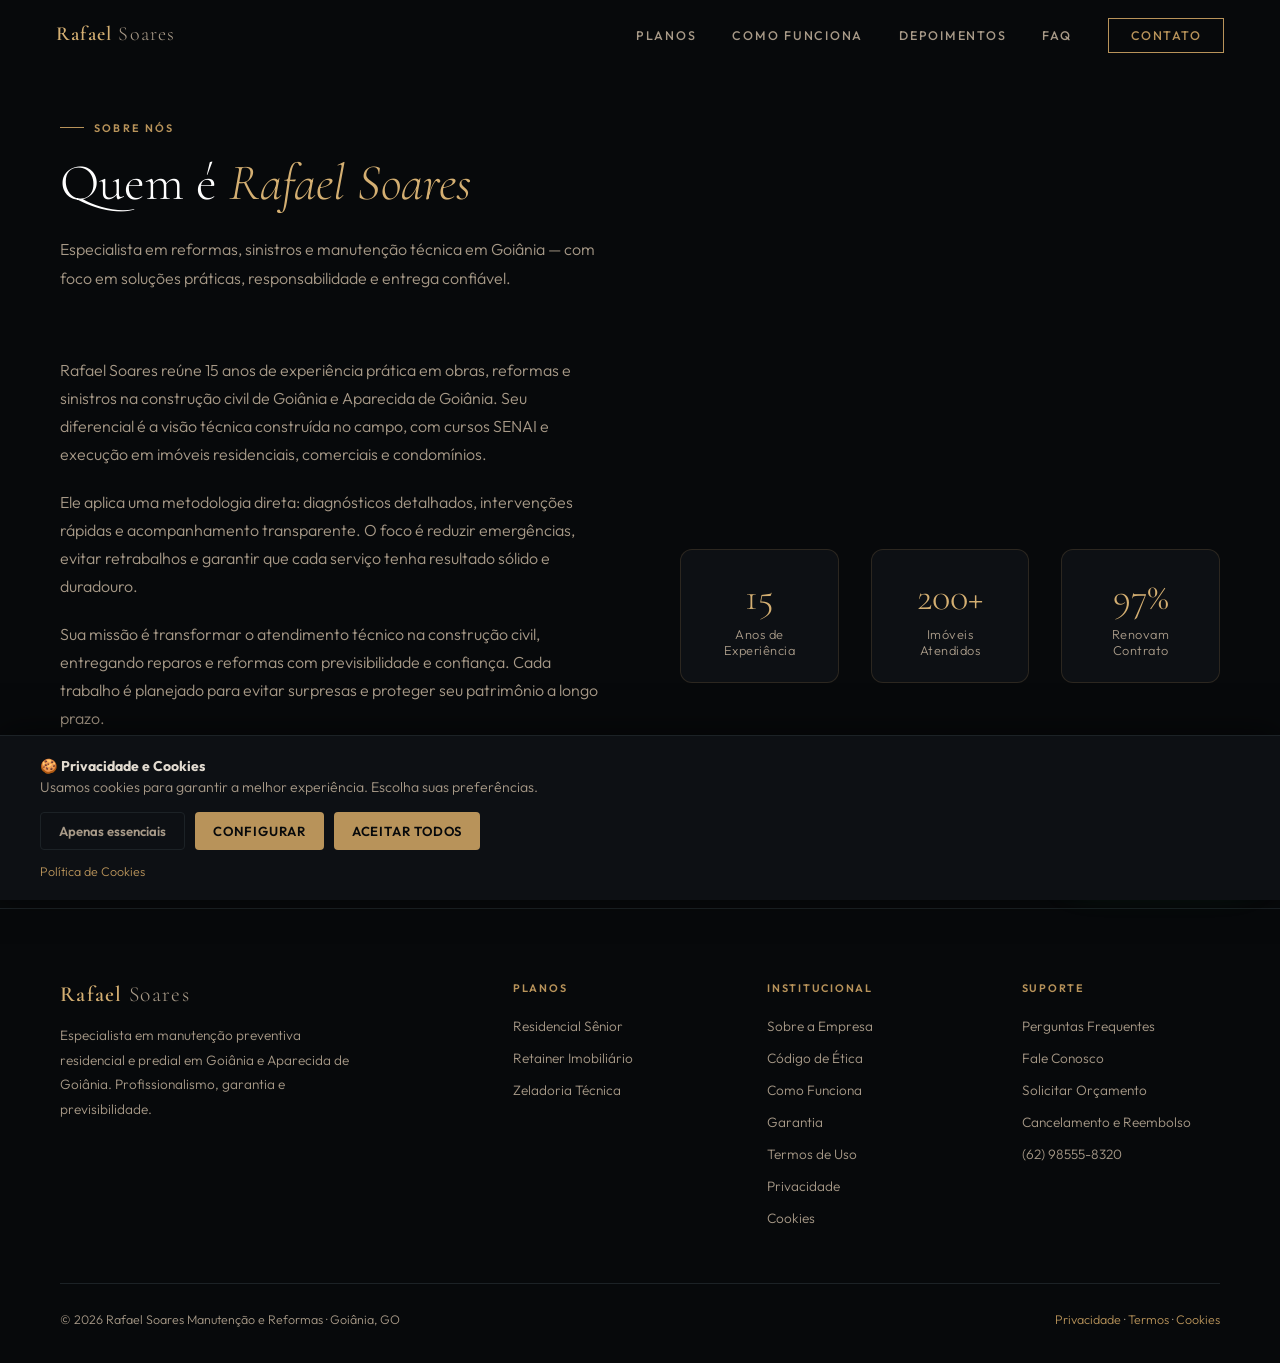
<file: sobre.html>
<!DOCTYPE html>
<html lang="pt-BR">
<head>
<meta charset="UTF-8"/>
<meta name="viewport" content="width=device-width, initial-scale=1.0"/>
<title>Sobre a Empresa — Rafael Soares | Manutenção Preventiva Goiânia</title>
<meta name="description" content="Conheça Rafael Soares: 15 anos de experiência em reformas, sinistros e manutenção técnica em Goiânia e Aparecida de Goiânia."/>
<meta name="author" content="Rafael Soares"/>
<meta name="robots" content="index, follow"/>
<link rel="canonical" href="https://rafaelsoares.pro/sobre.html"/>
<meta property="og:title" content="Sobre a Empresa — Rafael Soares | Manutenção Preventiva Goiânia"/>
<meta property="og:description" content="Conheça Rafael Soares: 15 anos de experiência em reformas, sinistros e manutenção técnica em Goiânia e Aparecida de Goiânia."/>
<meta property="og:type" content="website"/>
<meta property="og:url" content="https://rafaelsoares.pro/sobre.html"/>
<meta property="og:site_name" content="Rafael Soares Manutenção Preventiva"/>
<meta property="og:image" content="https://rafaelsoares.pro/img/bannes.png"/>
<meta name="twitter:card" content="summary_large_image"/>
<meta name="theme-color" content="#b8935a"/>
<meta name="mobile-web-app-capable" content="yes"/>
<meta name="apple-mobile-web-app-capable" content="yes"/>
<meta name="apple-mobile-web-app-status-bar-style" content="black-translucent"/>
<meta name="apple-mobile-web-app-title" content="Rafael Soares"/>
<link rel="preconnect" href="https://fonts.googleapis.com"/>
<link href="https://fonts.googleapis.com/css2?family=Cormorant+Garamond:ital,wght@0,300;0,400;0,600;0,700;1,300;1,400&family=Outfit:wght@300;400;500;600;700&display=swap" rel="stylesheet"/>
<link rel="stylesheet" href="shared.css"/>
</head>
<body>
<div class="wrap">
<nav id="nav">
  <a href="index.html" class="nl">Rafael<span> Soares</span></a>
  <ul class="nm" id="nm">
    <li><a href="index.html#services">Planos</a></li>
    <li><a href="index.html#how">Como Funciona</a></li>
    <li><a href="index.html#testimonials">Depoimentos</a></li>
    <li><a href="faq.html">FAQ</a></li>
    <li><a href="contato.html" class="nc">Contato</a></li>
  </ul>
  <button class="nb" id="nb" onclick="toggleNav()" aria-label="Abrir menu" aria-expanded="false">
    <span></span><span></span><span></span>
  </button>
</nav>
<section>
  <div class="si2">
    <div class="stag">Sobre Nós</div>
    <h2>Quem é <em>Rafael Soares</em></h2>
    <p class="ssub">Especialista em reformas, sinistros e manutenção técnica em Goiânia — com foco em soluções práticas, responsabilidade e entrega confiável.</p>
    <div class="about-grid">
      <div class="about-text">
        <p>Rafael Soares reúne 15 anos de experiência prática em obras, reformas e sinistros na construção civil de Goiânia e Aparecida de Goiânia. Seu diferencial é a visão técnica construída no campo, com cursos SENAI e execução em imóveis residenciais, comerciais e condomínios.</p>
        <p>Ele aplica uma metodologia direta: diagnósticos detalhados, intervenções rápidas e acompanhamento transparente. O foco é reduzir emergências, evitar retrabalhos e garantir que cada serviço tenha resultado sólido e duradouro.</p>
        <p>Sua missão é transformar o atendimento técnico na construção civil, entregando reparos e reformas com previsibilidade e confiança. Cada trabalho é planejado para evitar surpresas e proteger seu patrimônio a longo prazo.</p>
        <p>Atualmente atende mais de 200 imóveis na região metropolitana de Goiânia, com taxa de renovação de contrato acima de 97%.</p>
      </div>
      <div>
        <div class="about-stats">
          <div class="about-stat">
            <div class="about-stat-num">15</div>
            <div class="about-stat-lbl">Anos de Experiência</div>
          </div>
          <div class="about-stat">
            <div class="about-stat-num">200+</div>
            <div class="about-stat-lbl">Imóveis Atendidos</div>
          </div>
          <div class="about-stat">
            <div class="about-stat-num">97%</div>
            <div class="about-stat-lbl">Renovam Contrato</div>
          </div>
        </div>
      </div>
    </div>
  </div>
</section>
<footer>
  <div class="ft">
    <div class="ft-top">
      <div class="ft-brand">
        <a href="index.html" class="nl" style="font-size:1.35rem">Rafael<span> Soares</span></a>
        <p>Especialista em manutenção preventiva residencial e predial em Goiânia e Aparecida de Goiânia. Profissionalismo, garantia e previsibilidade.</p>
      </div>
      <div class="ft-col">
        <h4>Planos</h4>
        <ul>
          <li><a href="index.html#services">Residencial Sênior</a></li>
          <li><a href="index.html#services">Retainer Imobiliário</a></li>
          <li><a href="index.html#services">Zeladoria Técnica</a></li>
        </ul>
      </div>
      <div class="ft-col">
        <h4>Institucional</h4>
        <ul>
          <li><a href="sobre.html">Sobre a Empresa</a></li>
          <li><a href="etica.html">Código de Ética</a></li>
          <li><a href="como-funciona.html">Como Funciona</a></li>
          <li><a href="garantia.html">Garantia</a></li>
          <li><a href="termos.html">Termos de Uso</a></li>
          <li><a href="privacidade.html">Privacidade</a></li>
          <li><a href="cookies.html">Cookies</a></li>
        </ul>
      </div>
      <div class="ft-col">
        <h4>Suporte</h4>
        <ul>
          <li><a href="faq.html">Perguntas Frequentes</a></li>
          <li><a href="contato.html">Fale Conosco</a></li>
          <li><a href="orcamento.html">Solicitar Orçamento</a></li>
          <li><a href="cancelamento.html">Cancelamento e Reembolso</a></li>
          <li><a href="https://wa.me/5562985558320" target="_blank">(62) 98555-8320</a></li>
        </ul>
      </div>
    </div>
    <div class="ft-bot">
      <p>© 2026 Rafael Soares Manutenção e Reformas · Goiânia, GO</p>
      <p><a href="privacidade.html">Privacidade</a> · <a href="termos.html">Termos</a> · <a href="cookies.html">Cookies</a></p>
    </div>
  </div>
</footer>
<a href="https://wa.me/5562985558320?text=Ol%C3%A1!%20Quero%20saber%20mais%20sobre%20a%20empresa." class="wf" target="_blank" rel="noopener" aria-label="Falar no WhatsApp">
  <svg viewBox="0 0 24 24"><path d="M17.472 14.382c-.297-.149-1.758-.867-2.03-.967-.273-.099-.471-.148-.67.15-.197.297-.767.966-.94 1.164-.173.199-.347.223-.644.075-.297-.15-1.255-.463-2.39-1.475-.883-.788-1.48-1.761-1.653-2.059-.173-.297-.018-.458.13-.606.134-.133.298-.347.446-.52.149-.174.198-.298.298-.497.099-.198.05-.371-.025-.52-.075-.149-.669-1.612-.916-2.207-.242-.579-.487-.5-.669-.51-.173-.008-.371-.01-.57-.01-.198 0-.52.074-.792.372-.272.297-1.04 1.016-1.04 2.479 0 1.462 1.065 2.875 1.213 3.074.149.198 2.096 3.2 5.077 4.487.709.306 1.262.489 1.694.625.712.227 1.36.195 1.871.118.571-.085 1.758-.719 2.006-1.413.248-.694.248-1.289.173-1.413-.074-.124-.272-.198-.57-.347m-5.421 7.403h-.004a9.87 9.87 0 01-5.031-1.378l-.361-.214-3.741.982.998-3.648-.235-.374a9.86 9.86 0 01-1.51-5.26c.001-5.45 4.436-9.884 9.888-9.884 2.64 0 5.122 1.03 6.988 2.898a9.825 9.825 0 012.893 6.994c-.003 5.45-4.437 9.884-9.885 9.884m8.413-18.297A11.815 11.815 0 0012.05 0C5.495 0 .16 5.335.157 11.892c0 2.096.547 4.142 1.588 5.945L.057 24l6.305-1.654a11.882 11.882 0 005.683 1.448h.005c6.554 0 11.89-5.335 11.893-11.893a11.821 11.821 0 00-3.48-8.413z"/></svg>
  <span class="wf-label">Falar no WhatsApp</span>
</a>
<!-- COOKIE CONSENT -->
<div id="cookieBox" class="cookie-box" role="dialog" aria-live="polite" aria-label="Aviso de cookies">
  <div class="cookie-content">
    <p><strong>🍪 Privacidade e Cookies</strong><br>Usamos cookies para garantir a melhor experiência. Escolha suas preferências.</p>
    <div class="cookie-btns">
      <button id="acceptEssential" type="button" class="btn-o">Apenas essenciais</button>
      <button id="configureCookies" type="button" class="btn-g">Configurar</button>
      <button id="acceptAll" type="button" class="btn-g">Aceitar todos</button>
    </div>
    <a href="cookies.html" class="cookie-link">Política de Cookies</a>
  </div>
</div>

<!-- COOKIE MODAL -->
<div id="cookieModal" class="cookie-modal" role="dialog" aria-modal="true" aria-labelledby="cookieModalTitle">
  <div class="cookie-modal-content">
    <div class="cookie-modal-header">
      <h3 id="cookieModalTitle">Configurações de Cookies</h3>
      <button id="closeModal" type="button" class="cookie-close" aria-label="Fechar">&times;</button>
    </div>
    <div class="cookie-modal-body">
      <div class="cookie-option">
        <div class="cookie-option-header">
          <h4>Cookies Essenciais</h4>
          <input type="checkbox" id="essentialCookies" checked disabled aria-label="Cookies essenciais">
        </div>
        <p>Necessários para o funcionamento básico do site. Não podem ser desabilitados.</p>
      </div>
      <div class="cookie-option">
        <div class="cookie-option-header">
          <h4>Cookies de Análise</h4>
          <input type="checkbox" id="analyticsCookies" aria-label="Cookies de análise">
        </div>
        <p>Ajudam a entender como você usa o site para melhorarmos a experiência.</p>
      </div>
      <div class="cookie-option">
        <div class="cookie-option-header">
          <h4>Cookies de Marketing</h4>
          <input type="checkbox" id="marketingCookies" aria-label="Cookies de marketing">
        </div>
        <p>Usados para personalizar conteúdo e anúncios baseados em seus interesses.</p>
      </div>
    </div>
    <div class="cookie-modal-footer">
      <button id="rejectAllModal" type="button" class="btn-o">Rejeitar todos</button>
      <button id="savePreferences" type="button" class="btn-g">Salvar preferências</button>
      <button id="acceptAllModal" type="button" class="btn-g">Aceitar todos</button>
    </div>
  </div>
</div>

<!-- EXIT INTENT -->
<div id="exitModal" class="exit-modal" role="dialog" aria-modal="true" aria-labelledby="exitModalTitle">
  <div class="exit-modal-card">
    <h3 id="exitModalTitle">Espere! Temos algo para você.</h3>
    <p>Antes de sair, sabia que um plano preventivo pode evitar emergências caras? Vamos conversar agora — sem compromisso.</p>
    <div class="exit-modal-actions">
      <button id="stayButton" type="button" class="exit-close">Continuar navegando</button>
      <button id="contactExit" type="button" class="exit-contact">Quero saber mais</button>
    </div>
    <p class="exit-note">Diagnóstico gratuito · Resposta em até 2h · Goiânia e região</p>
  </div>
</div>
<script src="shared.js"></script>
</div>
</body>
</html>
</file>
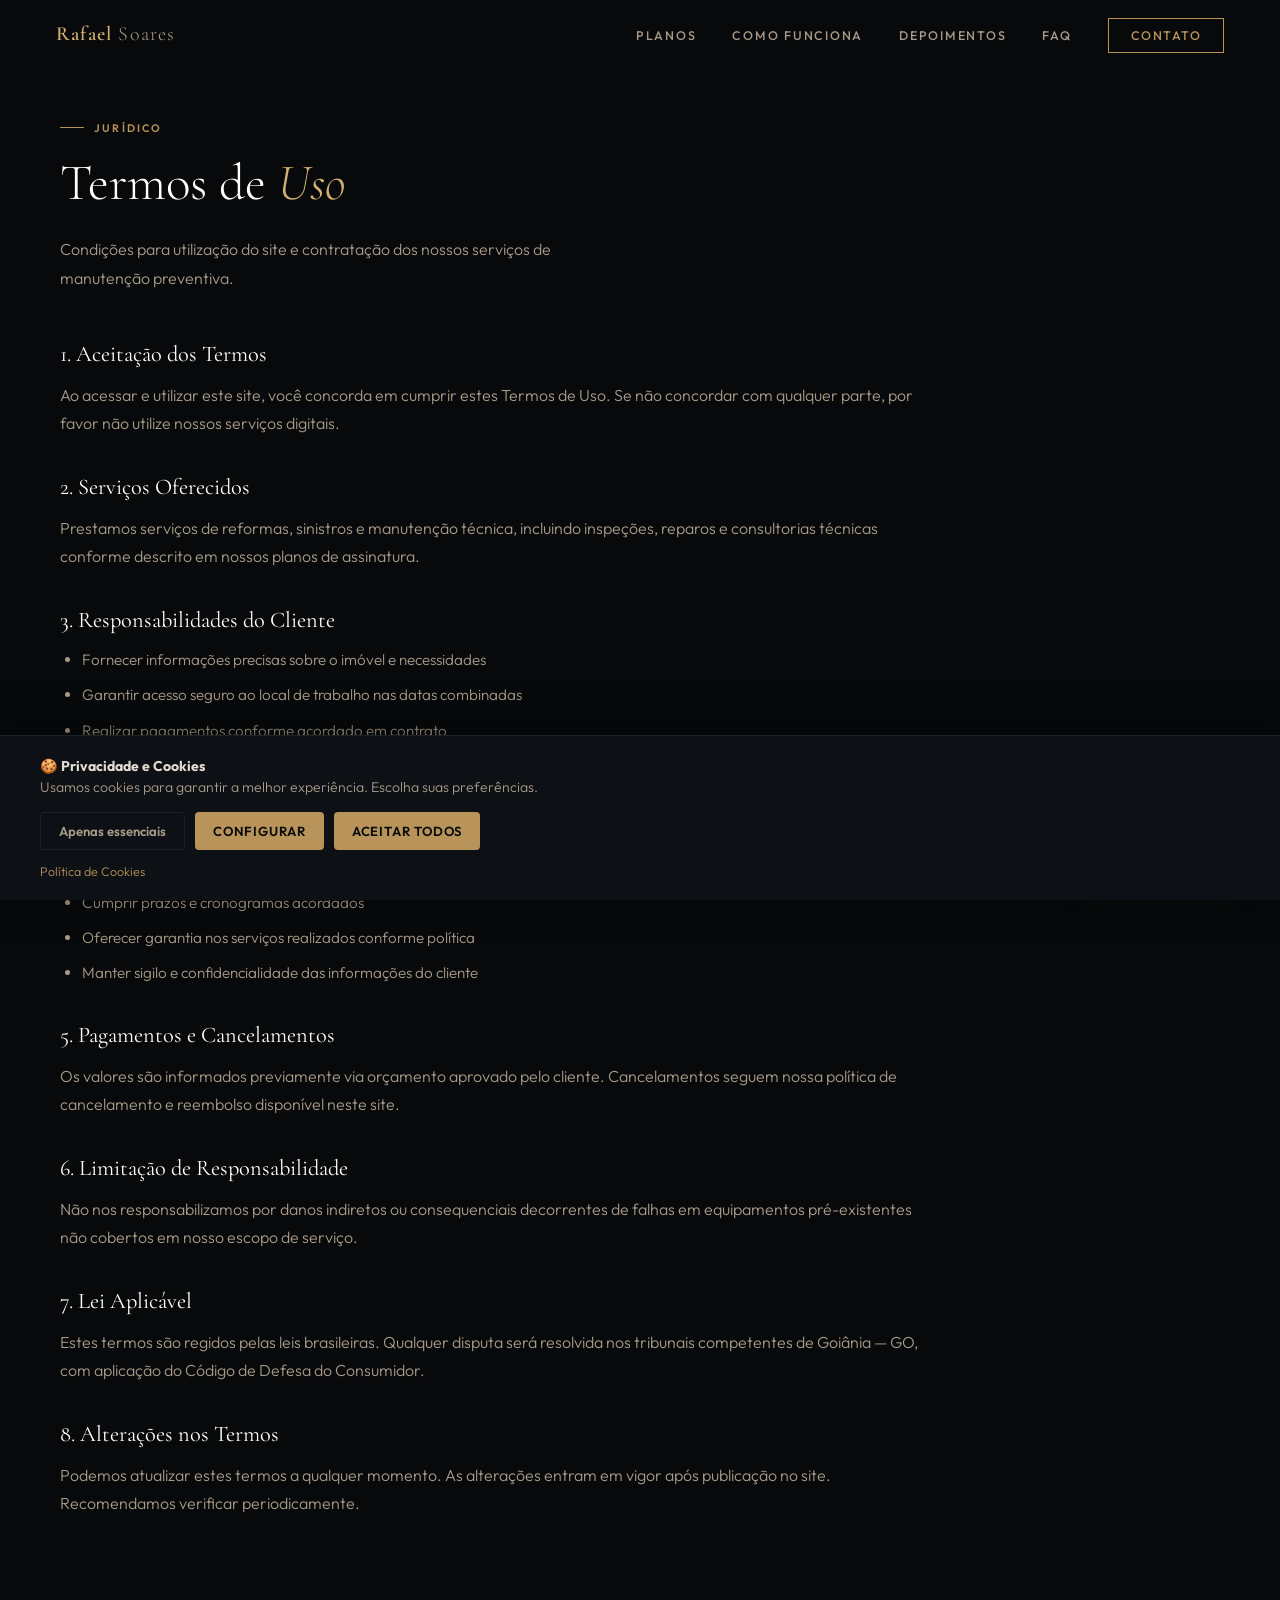
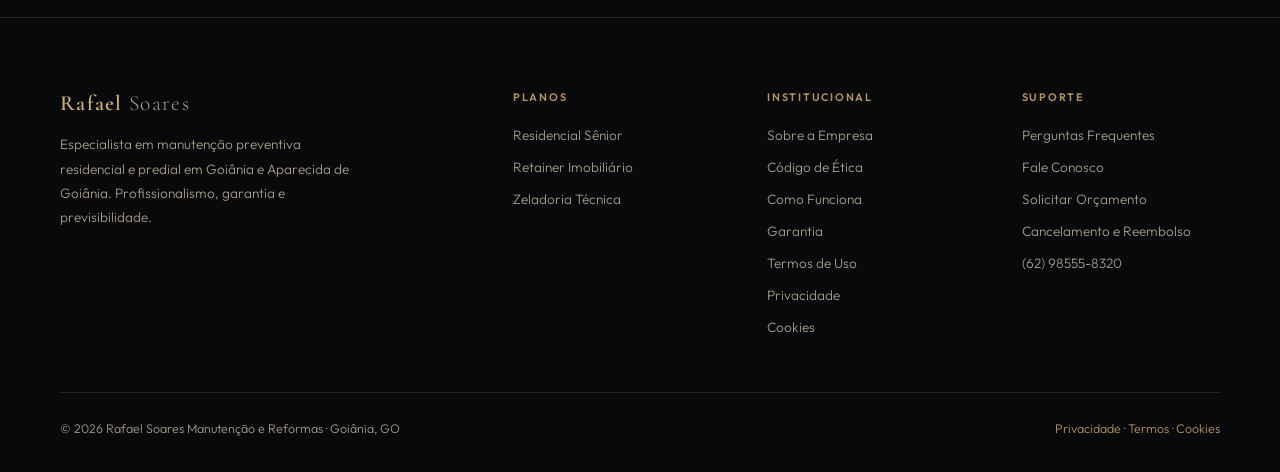
<file: termos.html>
<!DOCTYPE html>
<html lang="pt-BR">
<head>
<meta charset="UTF-8"/>
<meta name="viewport" content="width=device-width, initial-scale=1.0"/>
<title>Termos de Uso — Rafael Soares | Manutenção Preventiva</title>
<meta name="description" content="Termos e condições de uso dos serviços de manutenção preventiva Rafael Soares."/>
<meta name="author" content="Rafael Soares"/>
<meta name="robots" content="index, follow"/>
<link rel="canonical" href="https://rafaelsoares.pro/termos.html"/>
<meta property="og:title" content="Termos de Uso — Rafael Soares | Manutenção Preventiva"/>
<meta property="og:description" content="Termos e condições de uso dos serviços de manutenção preventiva Rafael Soares."/>
<meta property="og:type" content="website"/>
<meta property="og:url" content="https://rafaelsoares.pro/termos.html"/>
<meta property="og:site_name" content="Rafael Soares Manutenção Preventiva"/>
<meta name="twitter:card" content="summary_large_image"/>
<meta name="theme-color" content="#b8935a"/>
<meta name="mobile-web-app-capable" content="yes"/>
<meta name="apple-mobile-web-app-capable" content="yes"/>
<meta name="apple-mobile-web-app-status-bar-style" content="black-translucent"/>
<meta name="apple-mobile-web-app-title" content="Rafael Soares"/>
<link rel="preconnect" href="https://fonts.googleapis.com"/>
<link href="https://fonts.googleapis.com/css2?family=Cormorant+Garamond:ital,wght@0,300;0,400;0,600;0,700;1,300;1,400&family=Outfit:wght@300;400;500;600;700&display=swap" rel="stylesheet"/>
<link rel="stylesheet" href="shared.css"/>
</head>
<body>
<div class="wrap">
<nav id="nav">
  <a href="index.html" class="nl">Rafael<span> Soares</span></a>
  <ul class="nm" id="nm">
    <li><a href="index.html#services">Planos</a></li>
    <li><a href="index.html#how">Como Funciona</a></li>
    <li><a href="index.html#testimonials">Depoimentos</a></li>
    <li><a href="faq.html">FAQ</a></li>
    <li><a href="contato.html" class="nc">Contato</a></li>
  </ul>
  <button class="nb" id="nb" onclick="toggleNav()" aria-label="Abrir menu" aria-expanded="false">
    <span></span><span></span><span></span>
  </button>
</nav>
<section>
  <div class="si2">
    <div class="stag">Jurídico</div>
    <h2>Termos de <em>Uso</em></h2>
    <p class="ssub">Condições para utilização do site e contratação dos nossos serviços de manutenção preventiva.</p>
    <div class="content">
      <h3>1. Aceitação dos Termos</h3>
      <p>Ao acessar e utilizar este site, você concorda em cumprir estes Termos de Uso. Se não concordar com qualquer parte, por favor não utilize nossos serviços digitais.</p>
      <h3>2. Serviços Oferecidos</h3>
      <p>Prestamos serviços de reformas, sinistros e manutenção técnica, incluindo inspeções, reparos e consultorias técnicas conforme descrito em nossos planos de assinatura.</p>
      <h3>3. Responsabilidades do Cliente</h3>
      <ul>
        <li>Fornecer informações precisas sobre o imóvel e necessidades</li>
        <li>Garantir acesso seguro ao local de trabalho nas datas combinadas</li>
        <li>Realizar pagamentos conforme acordado em contrato</li>
        <li>Comunicar eventuais restrições ou condições especiais do imóvel</li>
      </ul>
      <h3>4. Responsabilidades da Empresa</h3>
      <ul>
        <li>Executar serviços com profissionalismo e qualidade técnica</li>
        <li>Cumprir prazos e cronogramas acordados</li>
        <li>Oferecer garantia nos serviços realizados conforme política</li>
        <li>Manter sigilo e confidencialidade das informações do cliente</li>
      </ul>
      <h3>5. Pagamentos e Cancelamentos</h3>
      <p>Os valores são informados previamente via orçamento aprovado pelo cliente. Cancelamentos seguem nossa política de cancelamento e reembolso disponível neste site.</p>
      <h3>6. Limitação de Responsabilidade</h3>
      <p>Não nos responsabilizamos por danos indiretos ou consequenciais decorrentes de falhas em equipamentos pré-existentes não cobertos em nosso escopo de serviço.</p>
      <h3>7. Lei Aplicável</h3>
      <p>Estes termos são regidos pelas leis brasileiras. Qualquer disputa será resolvida nos tribunais competentes de Goiânia — GO, com aplicação do Código de Defesa do Consumidor.</p>
      <h3>8. Alterações nos Termos</h3>
      <p>Podemos atualizar estes termos a qualquer momento. As alterações entram em vigor após publicação no site. Recomendamos verificar periodicamente.</p>
    </div>
  </div>
</section>
<footer>
  <div class="ft">
    <div class="ft-top">
      <div class="ft-brand">
        <a href="index.html" class="nl" style="font-size:1.35rem">Rafael<span> Soares</span></a>
        <p>Especialista em manutenção preventiva residencial e predial em Goiânia e Aparecida de Goiânia. Profissionalismo, garantia e previsibilidade.</p>
      </div>
      <div class="ft-col">
        <h4>Planos</h4>
        <ul>
          <li><a href="index.html#services">Residencial Sênior</a></li>
          <li><a href="index.html#services">Retainer Imobiliário</a></li>
          <li><a href="index.html#services">Zeladoria Técnica</a></li>
        </ul>
      </div>
      <div class="ft-col">
        <h4>Institucional</h4>
        <ul>
          <li><a href="sobre.html">Sobre a Empresa</a></li>
          <li><a href="etica.html">Código de Ética</a></li>
          <li><a href="como-funciona.html">Como Funciona</a></li>
          <li><a href="garantia.html">Garantia</a></li>
          <li><a href="termos.html">Termos de Uso</a></li>
          <li><a href="privacidade.html">Privacidade</a></li>
          <li><a href="cookies.html">Cookies</a></li>
        </ul>
      </div>
      <div class="ft-col">
        <h4>Suporte</h4>
        <ul>
          <li><a href="faq.html">Perguntas Frequentes</a></li>
          <li><a href="contato.html">Fale Conosco</a></li>
          <li><a href="orcamento.html">Solicitar Orçamento</a></li>
          <li><a href="cancelamento.html">Cancelamento e Reembolso</a></li>
          <li><a href="https://wa.me/5562985558320" target="_blank">(62) 98555-8320</a></li>
        </ul>
      </div>
    </div>
    <div class="ft-bot">
      <p>© 2026 Rafael Soares Manutenção e Reformas · Goiânia, GO</p>
      <p><a href="privacidade.html">Privacidade</a> · <a href="termos.html">Termos</a> · <a href="cookies.html">Cookies</a></p>
    </div>
  </div>
</footer>
<a href="https://wa.me/5562985558320?text=Ol%C3%A1!%20Tenho%20uma%20d%C3%BAvida%20sobre%20os%20termos." class="wf" target="_blank" rel="noopener" aria-label="Falar no WhatsApp">
  <svg viewBox="0 0 24 24"><path d="M17.472 14.382c-.297-.149-1.758-.867-2.03-.967-.273-.099-.471-.148-.67.15-.197.297-.767.966-.94 1.164-.173.199-.347.223-.644.075-.297-.15-1.255-.463-2.39-1.475-.883-.788-1.48-1.761-1.653-2.059-.173-.297-.018-.458.13-.606.134-.133.298-.347.446-.52.149-.174.198-.298.298-.497.099-.198.05-.371-.025-.52-.075-.149-.669-1.612-.916-2.207-.242-.579-.487-.5-.669-.51-.173-.008-.371-.01-.57-.01-.198 0-.52.074-.792.372-.272.297-1.04 1.016-1.04 2.479 0 1.462 1.065 2.875 1.213 3.074.149.198 2.096 3.2 5.077 4.487.709.306 1.262.489 1.694.625.712.227 1.36.195 1.871.118.571-.085 1.758-.719 2.006-1.413.248-.694.248-1.289.173-1.413-.074-.124-.272-.198-.57-.347m-5.421 7.403h-.004a9.87 9.87 0 01-5.031-1.378l-.361-.214-3.741.982.998-3.648-.235-.374a9.86 9.86 0 01-1.51-5.26c.001-5.45 4.436-9.884 9.888-9.884 2.64 0 5.122 1.03 6.988 2.898a9.825 9.825 0 012.893 6.994c-.003 5.45-4.437 9.884-9.885 9.884m8.413-18.297A11.815 11.815 0 0012.05 0C5.495 0 .16 5.335.157 11.892c0 2.096.547 4.142 1.588 5.945L.057 24l6.305-1.654a11.882 11.882 0 005.683 1.448h.005c6.554 0 11.89-5.335 11.893-11.893a11.821 11.821 0 00-3.48-8.413z"/></svg>
  <span class="wf-label">Falar no WhatsApp</span>
</a>
<!-- COOKIE CONSENT -->
<div id="cookieBox" class="cookie-box" role="dialog" aria-live="polite" aria-label="Aviso de cookies">
  <div class="cookie-content">
    <p><strong>🍪 Privacidade e Cookies</strong><br>Usamos cookies para garantir a melhor experiência. Escolha suas preferências.</p>
    <div class="cookie-btns">
      <button id="acceptEssential" type="button" class="btn-o">Apenas essenciais</button>
      <button id="configureCookies" type="button" class="btn-g">Configurar</button>
      <button id="acceptAll" type="button" class="btn-g">Aceitar todos</button>
    </div>
    <a href="cookies.html" class="cookie-link">Política de Cookies</a>
  </div>
</div>

<!-- COOKIE MODAL -->
<div id="cookieModal" class="cookie-modal" role="dialog" aria-modal="true" aria-labelledby="cookieModalTitle">
  <div class="cookie-modal-content">
    <div class="cookie-modal-header">
      <h3 id="cookieModalTitle">Configurações de Cookies</h3>
      <button id="closeModal" type="button" class="cookie-close" aria-label="Fechar">&times;</button>
    </div>
    <div class="cookie-modal-body">
      <div class="cookie-option">
        <div class="cookie-option-header">
          <h4>Cookies Essenciais</h4>
          <input type="checkbox" id="essentialCookies" checked disabled aria-label="Cookies essenciais">
        </div>
        <p>Necessários para o funcionamento básico do site. Não podem ser desabilitados.</p>
      </div>
      <div class="cookie-option">
        <div class="cookie-option-header">
          <h4>Cookies de Análise</h4>
          <input type="checkbox" id="analyticsCookies" aria-label="Cookies de análise">
        </div>
        <p>Ajudam a entender como você usa o site para melhorarmos a experiência.</p>
      </div>
      <div class="cookie-option">
        <div class="cookie-option-header">
          <h4>Cookies de Marketing</h4>
          <input type="checkbox" id="marketingCookies" aria-label="Cookies de marketing">
        </div>
        <p>Usados para personalizar conteúdo e anúncios baseados em seus interesses.</p>
      </div>
    </div>
    <div class="cookie-modal-footer">
      <button id="rejectAllModal" type="button" class="btn-o">Rejeitar todos</button>
      <button id="savePreferences" type="button" class="btn-g">Salvar preferências</button>
      <button id="acceptAllModal" type="button" class="btn-g">Aceitar todos</button>
    </div>
  </div>
</div>

<!-- EXIT INTENT -->
<div id="exitModal" class="exit-modal" role="dialog" aria-modal="true" aria-labelledby="exitModalTitle">
  <div class="exit-modal-card">
    <h3 id="exitModalTitle">Espere! Temos algo para você.</h3>
    <p>Antes de sair, sabia que um plano preventivo pode evitar emergências caras? Vamos conversar agora — sem compromisso.</p>
    <div class="exit-modal-actions">
      <button id="stayButton" type="button" class="exit-close">Continuar navegando</button>
      <button id="contactExit" type="button" class="exit-contact">Quero saber mais</button>
    </div>
    <p class="exit-note">Diagnóstico gratuito · Resposta em até 2h · Goiânia e região</p>
  </div>
</div>
<script src="shared.js"></script>
</div>
</body>
</html>
</file>
<file: shared.css>
/* ═══════════════════════════════════════════
   RAFAEL SOARES — SHARED STYLESHEET
   Usado em todas as páginas secundárias
═══════════════════════════════════════════ */
:root{
  --gold:#b8935a;--gold2:#d4af72;--gold3:#f0d090;
  --goldx:rgba(184,147,90,0.12);--gold-bright:#f0b429;
  --bg:#07090b;--bg2:#0d1014;--bg3:#111518;--bg4:#161b1f;
  --line:#1c2226;--line2:rgba(184,147,90,0.18);
  --txt:#e2dbd0;--txt2:#a89a88;--txt3:#c8c0b0;
  --white:#fff;--green:#3d9970;--red:#c0392b;
  /* aliases compatíveis com index.html */
  --ink:#07090b;--paper:#e2dbd0;--paper-2:#c8c0b0;
  --paper-3:#1c2226;--smoke:#8a8278;--smoke-l:#8a8278;
  --font-serif:'Cormorant Garamond',Georgia,serif;
  --font-sans:'Outfit',sans-serif;
  --ease:cubic-bezier(.16,1,.3,1);
  --ease-expo:cubic-bezier(.16,1,.3,1);
  --max:1160px;
}

*,*::before,*::after{box-sizing:border-box;margin:0;padding:0}
html{scroll-behavior:smooth;font-size:16px}
body{background:var(--bg);color:var(--txt);font-family:var(--font-sans);font-weight:300;overflow-x:hidden}
::selection{background:var(--gold);color:#fff}
.wrap{position:relative;z-index:2}

/* ── NAV ─────────────────────────────────── */
nav{position:fixed;top:0;left:0;right:0;z-index:100;display:flex;align-items:center;justify-content:space-between;padding:22px 56px;transition:all .5s var(--ease)}
nav.s{padding:14px 56px;background:rgba(7,9,11,.92);backdrop-filter:blur(20px);border-bottom:1px solid var(--line)}
.nl{font-family:var(--font-serif);font-size:1.25rem;font-weight:600;letter-spacing:.06em;color:var(--gold2);text-decoration:none}
.nl span{color:var(--txt2);font-weight:300}
.nm{display:flex;gap:36px;list-style:none}
.nm a{font-size:.78rem;font-weight:500;letter-spacing:.14em;text-transform:uppercase;color:var(--txt2);text-decoration:none;transition:color .25s;position:relative}
.nm a::after{content:'';position:absolute;bottom:-3px;left:0;width:0;height:1px;background:var(--gold);transition:width .3s var(--ease)}
.nm a:hover{color:var(--gold)}.nm a:hover::after{width:100%}
.nc{background:transparent!important;border:1px solid var(--gold);color:var(--gold)!important;padding:9px 22px;letter-spacing:.12em!important;transition:background .25s,color .25s!important}
.nc::after{display:none!important}.nc:hover{background:var(--gold)!important;color:var(--bg)!important}
.nb{display:none;flex-direction:column;gap:5px;cursor:pointer;z-index:101;background:none;border:none;padding:4px}
.nb span{display:block;width:22px;height:1.5px;background:var(--gold);transition:.3s}

/* ── SECTION BASE ────────────────────────── */
section{padding:112px 56px 80px}
.si2{max-width:var(--max);margin:0 auto}
.stag{display:inline-flex;align-items:center;gap:10px;font-size:.68rem;font-weight:600;letter-spacing:.2em;text-transform:uppercase;color:var(--gold);margin-bottom:20px}
.stag::before{content:'';width:24px;height:1px;background:var(--gold)}
h2{font-family:var(--font-serif);font-size:clamp(2.2rem,4vw,3.6rem);font-weight:300;color:var(--white);line-height:1.1;margin-bottom:24px}
h2 em{font-style:italic;color:var(--gold2)}
.ssub{font-size:1rem;color:var(--txt2);max-width:560px;line-height:1.8;font-weight:300;margin-bottom:48px}

/* ── CONTENT (páginas jurídicas/info) ─────── */
.content{margin-top:48px;max-width:860px}
.content p{margin-bottom:20px;font-size:1rem;line-height:1.75;color:var(--txt2)}
.content h3{font-family:var(--font-serif);font-size:1.4rem;font-weight:400;color:var(--white);margin:36px 0 14px}
.content ul{margin-left:22px;margin-bottom:20px}
.content li{margin-bottom:10px;font-size:.95rem;line-height:1.65;color:var(--txt2)}
.content strong{color:var(--txt3);font-weight:500}

/* ── BUTTONS ─────────────────────────────── */
.btn-g{display:inline-flex;align-items:center;gap:8px;background:var(--gold);color:var(--bg);font-family:var(--font-sans);font-weight:600;font-size:.85rem;letter-spacing:.06em;text-transform:uppercase;padding:14px 28px;border:none;border-radius:3px;cursor:pointer;transition:background .3s,transform .2s,box-shadow .3s;text-decoration:none}
.btn-g:hover{background:var(--gold2);transform:translateY(-2px);box-shadow:0 8px 24px rgba(184,147,90,.3)}
.btn-o{display:inline-flex;align-items:center;gap:8px;background:transparent;color:var(--txt);border:1px solid var(--line);font-family:var(--font-sans);font-weight:500;font-size:.85rem;padding:13px 24px;border-radius:3px;cursor:pointer;transition:border-color .25s,color .25s}
.btn-o:hover{border-color:var(--gold);color:var(--gold)}

/* ── FOOTER ─────────────────────────────── */
footer{padding:72px 56px 36px;border-top:1px solid var(--line)}
.ft{max-width:var(--max);margin:0 auto}
.ft-top{display:grid;grid-template-columns:2fr 1fr 1fr 1fr;gap:56px;margin-bottom:56px}
.ft-brand p{font-size:.85rem;color:var(--txt2);line-height:1.8;margin-top:16px;max-width:300px;font-weight:300}
.ft-col h4{font-size:.68rem;font-weight:600;letter-spacing:.16em;text-transform:uppercase;color:var(--gold);margin-bottom:20px}
.ft-col ul{list-style:none;display:flex;flex-direction:column;gap:12px}
.ft-col ul li a{font-size:.85rem;color:var(--txt2);text-decoration:none;transition:color .25s;font-weight:300}
.ft-col ul li a:hover{color:var(--gold)}
.ft-bot{border-top:1px solid var(--line);padding-top:28px;display:flex;justify-content:space-between;align-items:center;flex-wrap:wrap;gap:12px}
.ft-bot p{font-size:.78rem;color:var(--txt2);font-weight:300}
.ft-bot a{color:var(--gold);text-decoration:none}

/* ── WHATSAPP FLOAT ──────────────────────── */
.wf{position:fixed;bottom:24px;right:24px;z-index:200;display:flex;align-items:center;gap:10px;background:#1DA851;color:#fff;text-decoration:none;padding:13px 20px 13px 15px;border-radius:60px;font-family:var(--font-sans);font-weight:600;font-size:.82rem;letter-spacing:.04em;box-shadow:0 8px 32px rgba(29,168,81,.3);animation:wfloat 3.5s ease-in-out infinite;transition:transform .25s,box-shadow .25s}
.wf:hover{transform:scale(1.05) translateY(-3px)!important;box-shadow:0 16px 44px rgba(29,168,81,.4)}
@keyframes wfloat{0%,100%{transform:translateY(0)}50%{transform:translateY(-6px)}}
.wf svg{width:22px;height:22px;fill:#fff;flex-shrink:0}

/* ── COOKIE CONSENT ──────────────────────── */
.cookie-box{
  position:fixed;bottom:0;left:0;right:0;
  background:#0d1014;color:var(--txt);
  padding:20px 40px;z-index:1000;
  transform:translateY(100%);opacity:0;
  transition:transform .4s var(--ease),opacity .4s;
  border-top:1px solid var(--line);
  box-shadow:0 -4px 32px rgba(0,0,0,.5);
}
.cookie-box.active{transform:translateY(0);opacity:1}
.cookie-content p{font-size:.88rem;line-height:1.5;margin-bottom:14px;max-width:800px;color:var(--txt2)}
.cookie-content strong{color:var(--txt)}
.cookie-btns{display:flex;gap:10px;flex-wrap:wrap;margin-bottom:10px}
.cookie-btns button{padding:10px 18px;border:none;border-radius:4px;font-family:var(--font-sans);font-weight:600;font-size:.82rem;cursor:pointer;transition:background .25s,transform .2s}
.cookie-btns .btn-g{background:var(--gold);color:var(--bg)}
.cookie-btns .btn-g:hover{background:var(--gold2);transform:translateY(-1px)}

/* ── COOKIE MODAL ACESSÍVEL ──────────────── */
.cookie-modal{
  display:none;position:fixed;inset:0;z-index:1001;
  background:rgba(0,0,0,.6);align-items:center;justify-content:center
}
.cookie-modal.active{display:flex}
.cookie-modal-content{
  background:#0d1014;border-radius:8px;max-width:500px;
  padding:24px;max-height:80vh;overflow-y:auto;
  box-shadow:0 16px 64px rgba(0,0,0,.8)
}
.cookie-modal-header{
  display:flex;justify-content:space-between;align-items:center;margin-bottom:20px
}
.cookie-modal-header h3{
  color:var(--white);font-size:1.2rem;margin:0
}
.cookie-close{
  background:none;border:none;color:var(--txt2);
  font-size:1.5rem;cursor:pointer;
  transition:color .2s;padding:0;width:32px;height:32px
}
.cookie-close:hover,.cookie-close:focus{
  color:var(--gold);outline:2px solid var(--gold);outline-offset:2px;border-radius:4px
}
.cookie-option{
  margin-bottom:16px;padding:12px;background:rgba(184,147,90,.05);
  border-left:3px solid var(--gold);border-radius:4px
}
.cookie-option-header{
  display:flex;justify-content:space-between;align-items:center;margin-bottom:8px
}
.cookie-option h4{
  color:var(--txt3);margin:0;font-size:.95rem
}
.cookie-option-header input[type="checkbox"]{
  width:18px;height:18px;cursor:pointer;accent-color:var(--gold)
}
.cookie-option-header input[type="checkbox"]:disabled{
  opacity:.6;cursor:not-allowed
}
.cookie-option p{
  margin:8px 0 0;color:var(--txt2);font-size:.82rem;line-height:1.5
}
.cookie-modal-footer{
  display:flex;gap:10px;margin-top:20px;flex-wrap:wrap;
  border-top:1px solid var(--line);padding-top:16px
}
.cookie-modal-footer button{
  flex:1;min-width:120px;padding:10px 16px;
  border-radius:4px;font-family:var(--font-sans);font-weight:600;
  cursor:pointer;transition:background .2s,transform .2s;
  border:1px solid transparent
}
.cookie-modal-footer button:focus{
  outline:2px solid var(--gold);outline-offset:2px
}

/* ── EXIT MODAL ──────────────────────────── */
.exit-modal{
  display:none;position:fixed;inset:0;z-index:999;
  background:rgba(0,0,0,.7);align-items:center;justify-content:center
}
.exit-modal.active{display:flex}
.exit-modal-card{
  background:var(--cream);padding:40px;border-radius:10px;
  max-width:420px;box-shadow:0 20px 60px rgba(0,0,0,.3);
  text-align:center
}
.exit-modal-card h3{
  font-family:var(--font-serif);font-size:1.4rem;color:var(--ink);margin-bottom:12px
}
.exit-modal-card p{
  color:var(--txt2);font-size:.92rem;line-height:1.6;margin-bottom:24px
}
.exit-modal-actions{
  display:flex;gap:12px;flex-wrap:wrap;margin-bottom:16px
}
.exit-close,.exit-contact{
  flex:1;min-width:140px;padding:12px 16px;
  border-radius:4px;font-weight:600;font-size:.85rem;
  border:1px solid var(--line);cursor:pointer;
  transition:all .2s
}
.exit-close{
  background:transparent;color:var(--txt2)
}
.exit-close:hover,.exit-close:focus{
  border-color:var(--gold);color:var(--gold)
}
.exit-contact{
  background:var(--gold);color:var(--ink);border-color:var(--gold)
}
.exit-contact:hover,.exit-contact:focus{
  background:var(--gold2);border-color:var(--gold2)
}
.exit-note{
  font-size:.75rem;color:var(--txt2)
}
.cookie-btns .btn-o{background:transparent;border:1px solid var(--line);color:var(--txt2)}
.cookie-btns .btn-o:hover{border-color:var(--gold);color:var(--gold)}
.cookie-link{font-size:.78rem;color:var(--gold);text-decoration:none;transition:color .25s}
.cookie-link:hover{color:var(--gold2)}

/* ── COOKIE MODAL ────────────────────────── */
.cookie-modal{position:fixed;top:0;left:0;right:0;bottom:0;background:rgba(0,0,0,.7);z-index:2000;display:flex;align-items:center;justify-content:center;opacity:0;visibility:hidden;transition:opacity .3s,visibility .3s}
.cookie-modal.active{opacity:1;visibility:visible}
.cookie-modal-content{background:#111518;border:1px solid var(--line);border-radius:12px;max-width:500px;width:92%;max-height:85vh;overflow-y:auto;box-shadow:0 24px 80px rgba(0,0,0,.6)}
.cookie-modal-header{display:flex;align-items:center;justify-content:space-between;padding:22px 28px;border-bottom:1px solid var(--line)}
.cookie-modal-header h3{font-family:var(--font-serif);font-size:1.35rem;color:var(--white);margin:0}
.cookie-close{background:none;border:none;font-size:1.8rem;color:var(--txt2);cursor:pointer;padding:0;width:36px;height:36px;display:flex;align-items:center;justify-content:center;border-radius:50%;transition:background .25s,color .25s;line-height:1}
.cookie-close:hover{background:var(--line);color:var(--white)}
.cookie-modal-body{padding:22px 28px}
.cookie-option{margin-bottom:22px;padding-bottom:18px;border-bottom:1px solid var(--line)}
.cookie-option:last-child{border-bottom:none;margin-bottom:0;padding-bottom:0}
.cookie-option-header{display:flex;align-items:center;justify-content:space-between;margin-bottom:8px}
.cookie-option-header h4{font-family:var(--font-sans);font-size:.95rem;font-weight:600;color:var(--white);margin:0}
.cookie-option input[type="checkbox"]{width:18px;height:18px;accent-color:var(--gold);cursor:pointer}
.cookie-option p{font-size:.82rem;color:var(--txt2);line-height:1.5;margin:0}
.cookie-modal-footer{display:flex;gap:10px;flex-wrap:wrap;padding:18px 28px;border-top:1px solid var(--line);justify-content:flex-end}

/* ── EXIT INTENT MODAL ───────────────────── */
.exit-modal{position:fixed;top:0;left:0;right:0;bottom:0;background:rgba(0,0,0,.75);z-index:2100;display:flex;align-items:center;justify-content:center;opacity:0;visibility:hidden;transition:opacity .3s,visibility .3s}
.exit-modal.active{opacity:1;visibility:visible}
.exit-modal-card{background:var(--bg4);border:1px solid rgba(255,255,255,.08);border-radius:16px;max-width:500px;width:92%;padding:36px;box-shadow:0 30px 90px rgba(0,0,0,.5)}
.exit-modal-card h3{font-family:var(--font-serif);font-size:1.7rem;color:var(--white);margin-bottom:14px;line-height:1.2}
.exit-modal-card p{font-size:.95rem;color:var(--txt2);line-height:1.75;margin-bottom:24px}
.exit-modal-actions{display:flex;flex-wrap:wrap;gap:12px;justify-content:flex-end}
.exit-modal-actions button{padding:12px 20px;border-radius:8px;border:none;font-weight:600;font-family:var(--font-sans);cursor:pointer;transition:transform .2s,background .25s;font-size:.875rem}
.exit-modal-actions button:hover{transform:translateY(-1px)}
.exit-close{background:transparent;border:1px solid rgba(255,255,255,.15);color:var(--txt2)}
.exit-close:hover{color:var(--white)!important;border-color:rgba(255,255,255,.3)!important}
.exit-contact{background:var(--gold);color:var(--bg)}
.exit-contact:hover{background:var(--gold2)!important}
.exit-note{font-size:.8rem;color:var(--txt2);margin-top:16px;opacity:.7}

/* ── COOKIE HIGHLIGHT (cookies.html) ─────── */
.cookie-highlight{background:rgba(184,147,90,.08);border:1px solid rgba(184,147,90,.2);border-radius:12px;padding:20px 24px;margin-bottom:28px}
.cookie-highlight h4{font-family:var(--font-serif);font-size:1rem;font-weight:600;color:var(--gold);margin-bottom:8px}
.cookie-highlight p{font-size:.92rem;color:var(--txt2);line-height:1.65;margin:0}

/* ── STEPS (como-funciona.html) ──────────── */
.steps{display:grid;grid-template-columns:repeat(auto-fit,minmax(260px,1fr));gap:32px;margin-top:56px}
.step{background:var(--bg2);border:1px solid var(--line2);border-radius:14px;padding:36px 28px;position:relative;transition:border-color .3s,transform .3s}
.step:hover{border-color:var(--gold);transform:translateY(-4px)}
.step::before{content:attr(data-step);position:absolute;top:-16px;left:28px;background:var(--gold);color:var(--bg);width:32px;height:32px;border-radius:50%;display:flex;align-items:center;justify-content:center;font-size:.82rem;font-weight:700;font-family:var(--font-sans)}
.step h3{font-family:var(--font-serif);font-size:1.25rem;font-weight:400;color:var(--white);margin-bottom:14px;margin-top:8px}
.step p{font-size:.9rem;color:var(--txt2);line-height:1.65}
.step .icon{width:48px;height:48px;margin-bottom:20px;background:var(--goldx);border-radius:8px;display:flex;align-items:center;justify-content:center}
.step .icon svg{width:24px;height:24px;fill:var(--gold)}

/* ── CONTACT (contato.html) ──────────────── */
.cg{display:grid;grid-template-columns:1fr 1fr;gap:80px;align-items:start;margin-top:64px}
.ci{display:flex;flex-direction:column}
.ci-item{display:flex;align-items:center;gap:18px;padding:18px 0;border-bottom:1px solid var(--line);text-decoration:none;transition:padding .3s var(--ease)}
.ci-item:first-of-type{border-top:1px solid var(--line)}
.ci-item:hover{padding-left:8px}
.ci-ic{width:44px;height:44px;background:var(--goldx);border:1px solid var(--line2);border-radius:50%;display:flex;align-items:center;justify-content:center;font-size:1rem;flex-shrink:0}
.ci-l{font-size:.65rem;font-weight:600;letter-spacing:.14em;text-transform:uppercase;color:var(--txt2);margin-bottom:2px}
.ci-v{font-size:.9rem;color:var(--txt3)}
.cf{background:var(--bg2);border:1px solid var(--line2);border-radius:14px;padding:40px;position:relative;overflow:hidden}
.cf::before{content:'';position:absolute;top:0;left:0;right:0;height:2px;background:linear-gradient(90deg,transparent,var(--gold),transparent)}
.cf h3{font-family:var(--font-serif);font-size:1.5rem;font-weight:400;color:var(--white);margin-bottom:6px}
.cf .csub{font-size:.83rem;color:var(--txt2);margin-bottom:28px;font-weight:300}
.fr{display:grid;grid-template-columns:1fr 1fr;gap:14px}
.fg{margin-bottom:14px}
.fg label{display:block;font-size:.65rem;font-weight:600;letter-spacing:.14em;text-transform:uppercase;color:var(--txt2);margin-bottom:6px}
.fg input,.fg select,.fg textarea{width:100%;background:var(--bg);border:1px solid var(--line);border-radius:2px;padding:12px 14px;color:var(--txt);font-family:var(--font-sans);font-size:.88rem;font-weight:300;outline:none;transition:border-color .25s;resize:vertical;-webkit-appearance:none;appearance:none}
.fg input:focus,.fg select:focus,.fg textarea:focus{border-color:var(--gold)}
.fg textarea{min-height:90px}
.fg select option{background:var(--bg)}
.lt{display:flex;align-items:center;gap:8px;margin-top:12px;font-size:.73rem;color:var(--txt2)}
.lt::before{content:'🔒';font-size:.82rem}
#fmsg{margin-top:10px;font-size:.82rem;text-align:center;display:none;color:var(--green)}
#fmsg.ok{display:block}

/* ── ABOUT (sobre.html) ──────────────────── */
.about-grid{display:grid;grid-template-columns:1fr 1fr;gap:80px;align-items:center;margin-top:64px}
.about-text p{margin-bottom:20px;font-size:1rem;line-height:1.75;color:var(--txt2)}
.about-stats{display:grid;grid-template-columns:repeat(3,1fr);gap:32px;margin-top:48px}
.about-stat{text-align:center;padding:24px;background:var(--bg2);border:1px solid var(--line2);border-radius:12px}
.about-stat-num{font-family:var(--font-serif);font-size:2.4rem;font-weight:300;color:var(--gold2);margin-bottom:6px}
.about-stat-lbl{font-size:.8rem;color:var(--txt2);letter-spacing:.04em}

/* ── FAQ (faq.html) ──────────────────────── */
.faq-list{margin-top:56px}
.faq-item{border-bottom:1px solid var(--line);padding-bottom:0}
.faq-q{font-family:var(--font-sans);font-size:1rem;font-weight:500;color:var(--txt);padding:24px 0;cursor:pointer;display:flex;align-items:center;justify-content:space-between;gap:16px;user-select:none;transition:color .25s}
.faq-q:hover{color:var(--gold)}
.faq-q .faq-icon{flex-shrink:0;width:28px;height:28px;background:var(--goldx);border:1px solid var(--line2);border-radius:50%;display:flex;align-items:center;justify-content:center;font-size:1.1rem;color:var(--gold);transition:transform .3s,background .25s}
.faq-q.active .faq-icon{transform:rotate(45deg);background:var(--gold);color:var(--bg)}
.faq-a{display:none;padding:0 0 24px 0;font-size:.92rem;color:var(--txt2);line-height:1.75;max-width:800px}

/* ── LEAD CARD (orcamento.html) ──────────── */
.lead-card{background:var(--bg2);border:1px solid var(--line2);border-radius:14px;padding:44px 40px;position:relative;margin:0 auto;max-width:560px}
.lead-card::before{content:'';position:absolute;top:0;left:0;right:0;height:2px;background:linear-gradient(90deg,var(--gold),var(--gold3))}
.lead-card h3{font-family:var(--font-serif);font-size:1.5rem;font-weight:400;color:var(--white);margin-bottom:8px}
.lead-card .lsub{font-size:.83rem;color:var(--txt2);margin-bottom:28px;font-weight:300;line-height:1.6}
.lf label{display:block;font-size:.65rem;font-weight:600;letter-spacing:.14em;text-transform:uppercase;color:var(--txt2);margin:16px 0 6px}
.lf label:first-child{margin-top:0}
.lf input,.lf select{width:100%;background:var(--bg);border:1px solid var(--line);border-radius:2px;padding:12px 14px;color:var(--txt);font-family:var(--font-sans);font-size:.9rem;font-weight:300;outline:none;transition:border-color .25s;-webkit-appearance:none;appearance:none}
.lf input:focus,.lf select:focus{border-color:var(--gold)}
.lf select option{background:var(--bg)}
.lf .btn-g{width:100%;justify-content:center;margin-top:22px}

/* ═══════════════════════════════════════════
   MOBILE RESPONSIVO
═══════════════════════════════════════════ */
@media(max-width:980px){
  nav{padding:14px 20px}
  nav.s{padding:12px 20px}
  .nm{display:none}
  .nm.open{
    display:flex;flex-direction:column;
    position:fixed;top:0;left:0;right:0;bottom:0;
    background:rgba(7,9,11,.97);
    align-items:center;justify-content:center;
    gap:28px;z-index:99;
  }
  .nm.open a{font-size:1.1rem;letter-spacing:.1em}
  .nb{display:flex}
  section{padding:80px 20px 60px}
  footer{padding:56px 20px 28px}
  .ft-top{grid-template-columns:1fr;gap:32px}
  .wf span.wf-label{display:none}
  .wf{padding:14px;border-radius:50%;width:52px;height:52px;justify-content:center}
  /* cookie banner mobile */
  .cookie-box{padding:16px 20px}
  .cookie-btns{flex-direction:column}
  .cookie-btns button{text-align:center}
  /* contact */
  .cg{grid-template-columns:1fr;gap:40px}
  .fr{grid-template-columns:1fr}
  /* about */
  .about-grid{grid-template-columns:1fr;gap:40px}
  .about-stats{grid-template-columns:repeat(3,1fr);gap:16px}
  /* steps */
  .steps{grid-template-columns:1fr;gap:28px}
}

@media(max-width:480px){
  h2{font-size:2rem}
  .about-stats{grid-template-columns:1fr}
  .lead-card{padding:28px 20px}
  .cf{padding:28px 20px}
  .exit-modal-card{padding:24px 20px}
  .cookie-modal-content{width:95%}
  .exit-modal-actions{flex-direction:column}
  .exit-modal-actions button{width:100%;text-align:center}
}
</file>
